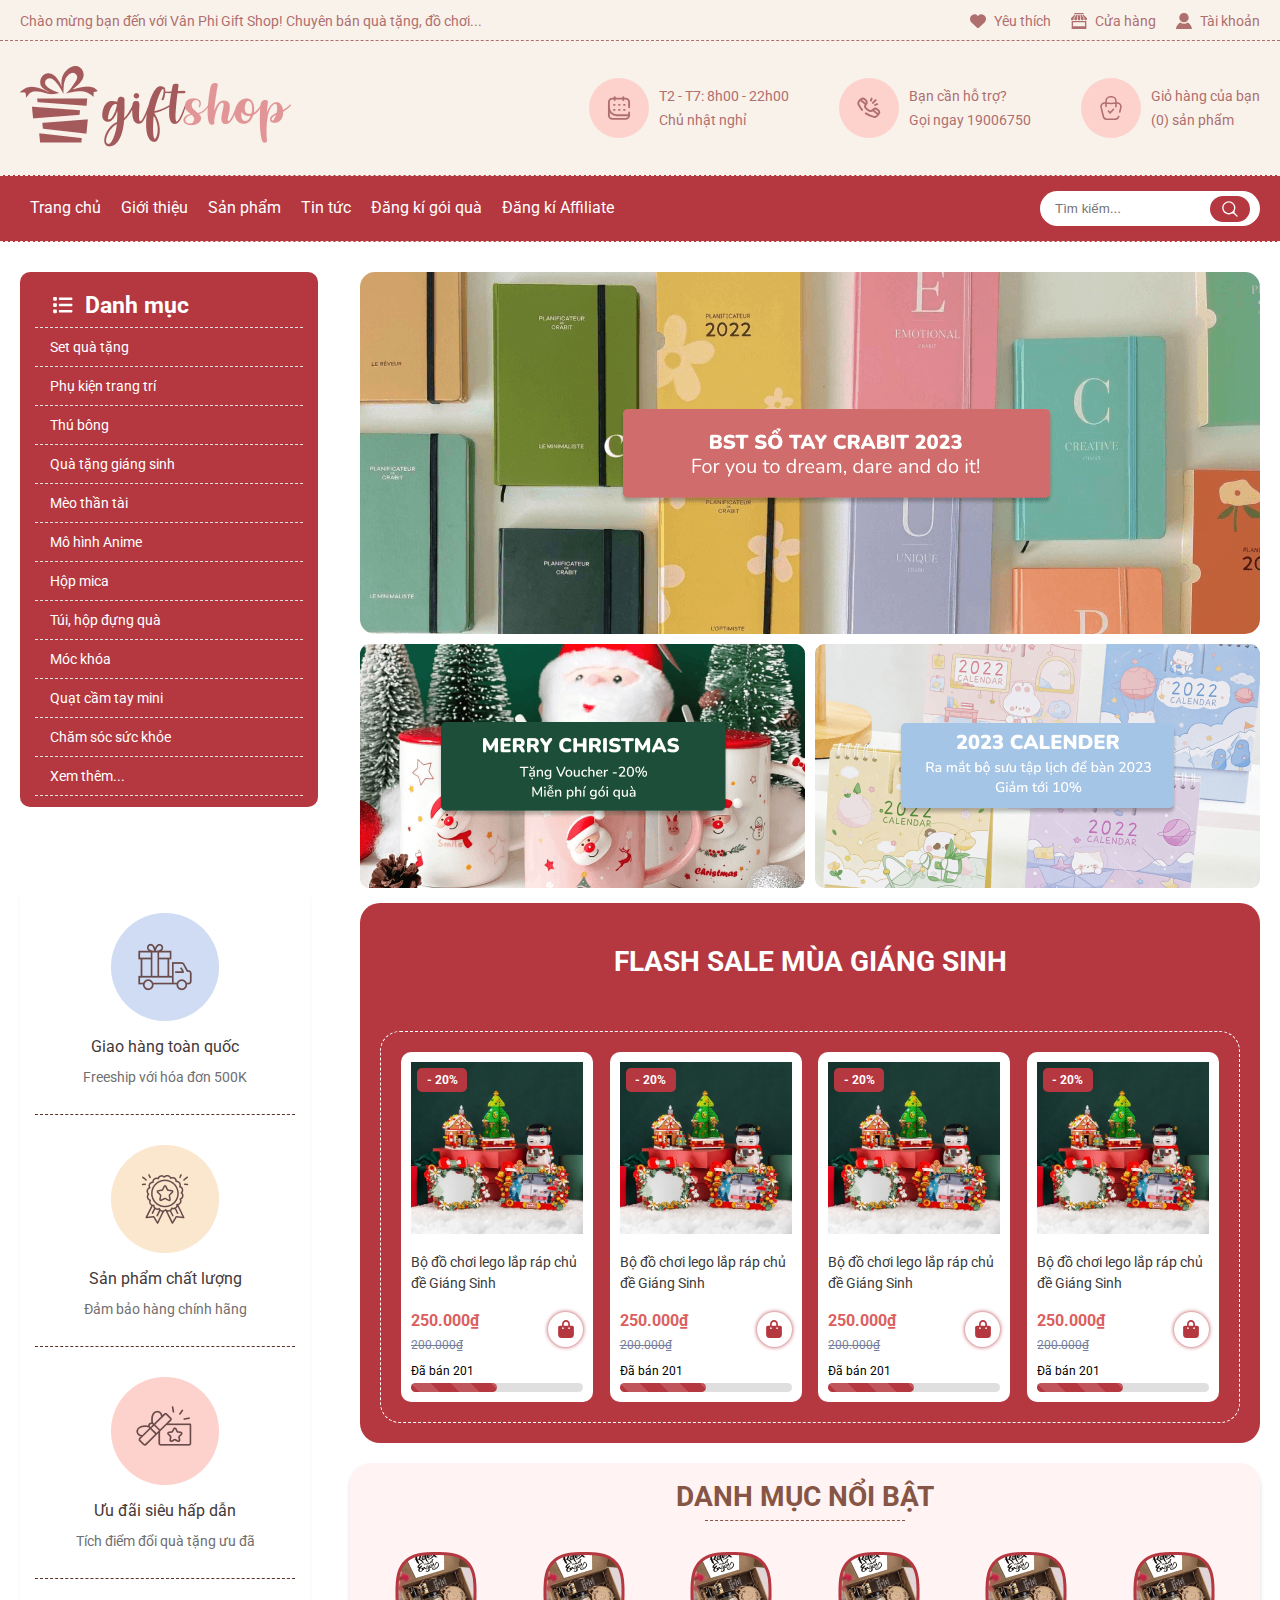
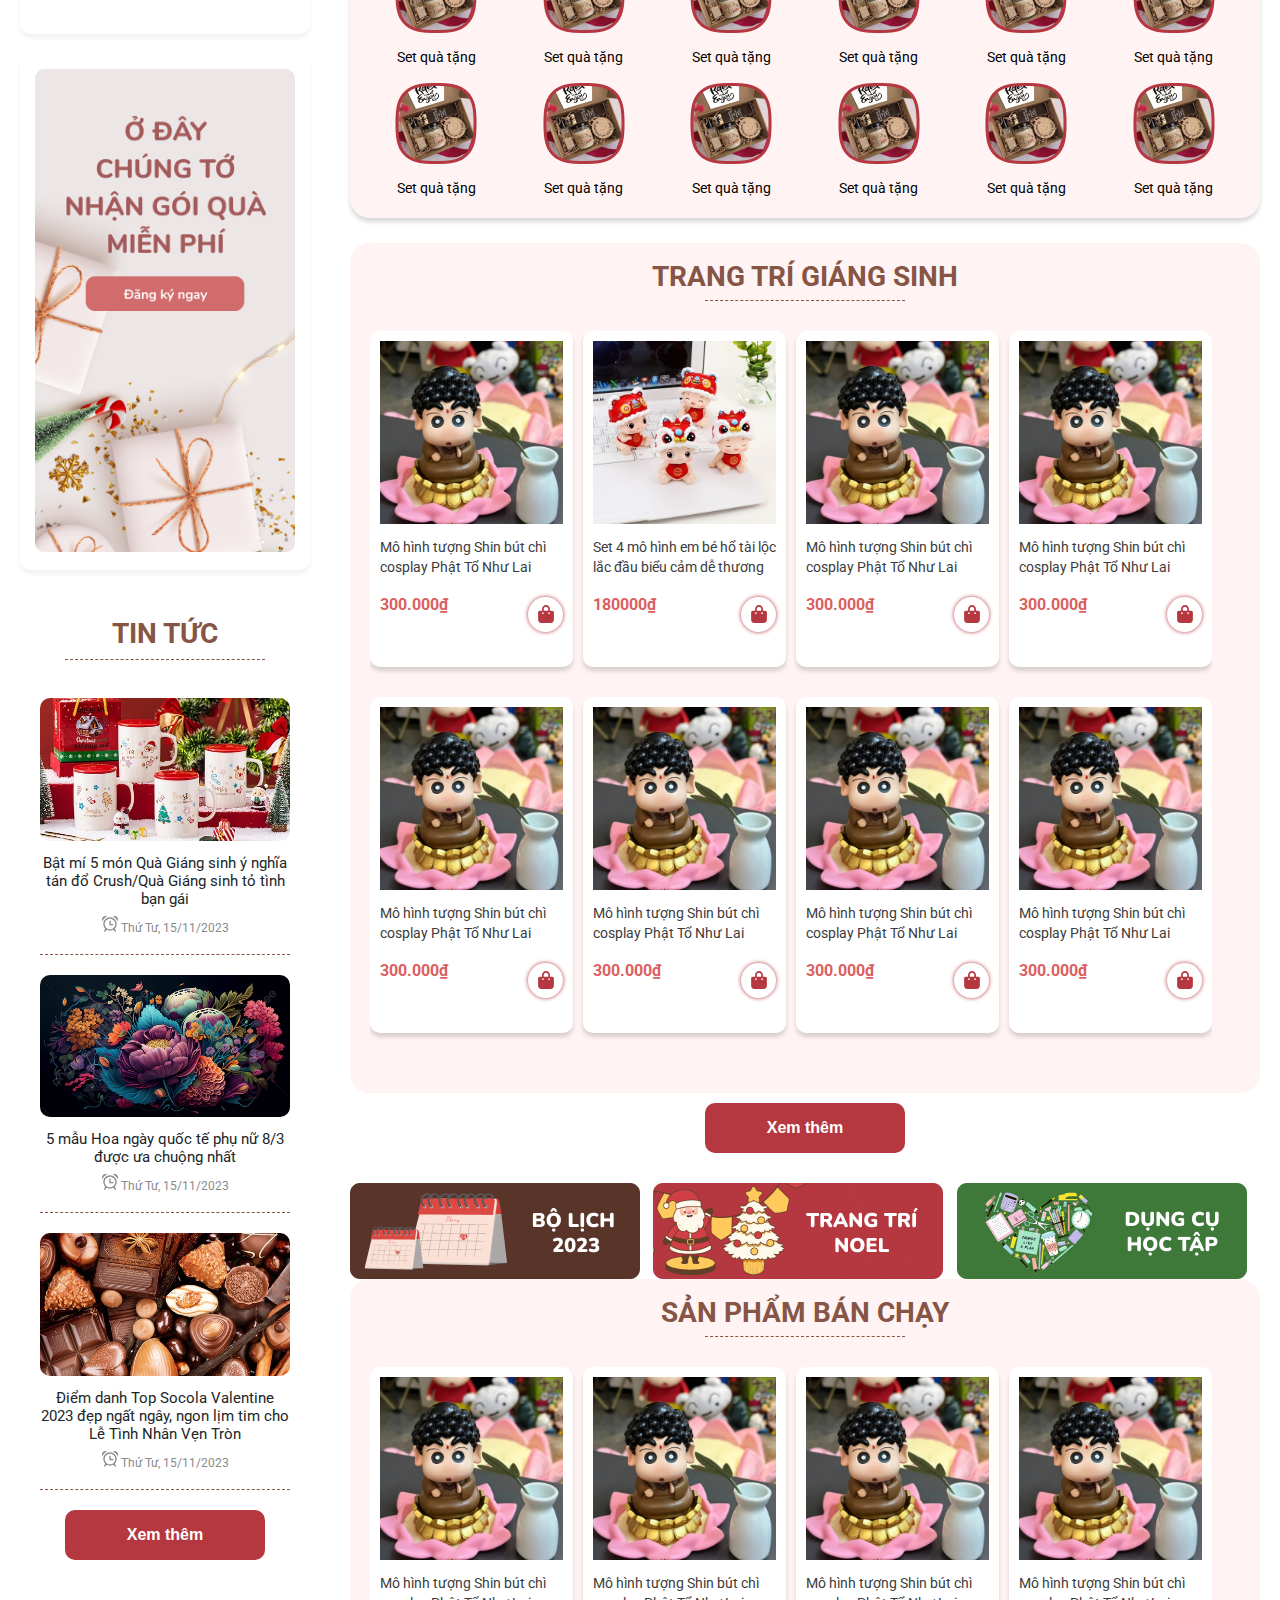
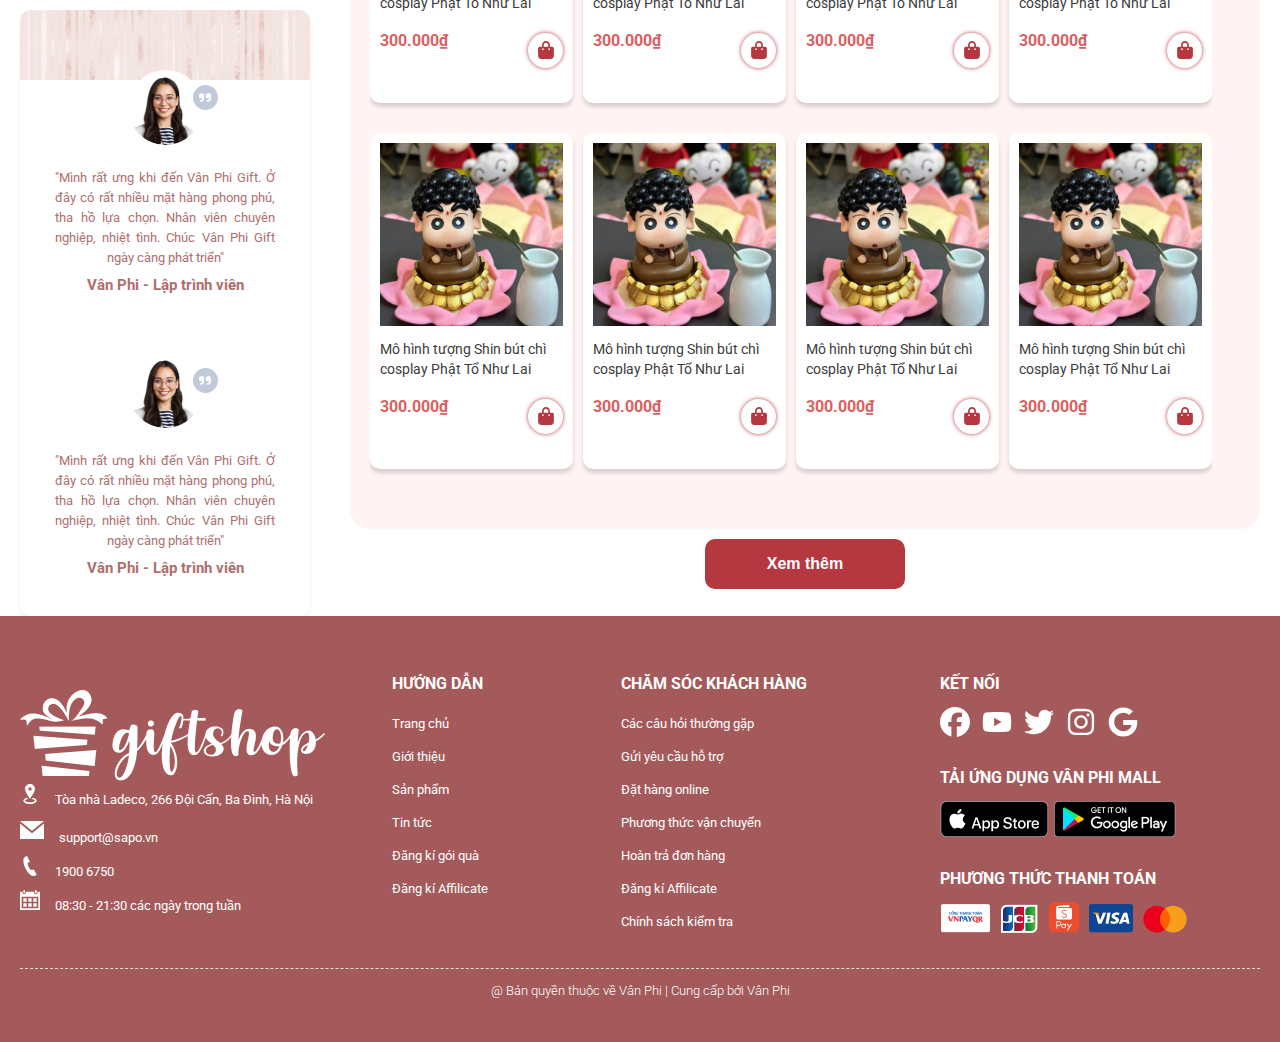
<file: index.html>
<!DOCTYPE html>
<html lang="en">
  <head>
    <meta charset="UTF-8" />
    <meta name="viewport" content="width=device-width, initial-scale=1.0" />
    <link rel="stylesheet" href="./assets/css/reset.css" />
    <link rel="stylesheet" href="./assets/css/header.css" />
    <link rel="stylesheet" href="./assets/css/style.css" />
    <link rel="stylesheet" href="./assets/css/footer.css" />
    <link rel="preconnect" href="https://fonts.googleapis.com" />
    <link rel="preconnect" href="https://fonts.gstatic.com" crossorigin />
    <link
      href="https://fonts.googleapis.com/css2?family=Roboto:ital,wght@0,100;0,300;0,400;0,500;0,700;0,900;1,100;1,300;1,400;1,500;1,700;1,900&display=swap"
      rel="stylesheet"
    />
    <link
      rel="stylesheet"
      href="https://cdnjs.cloudflare.com/ajax/libs/font-awesome/6.6.0/css/all.min.css"
      integrity="sha512-Kc323vGBEqzTmouAECnVceyQqyqdsSiqLQISBL29aUW4U/M7pSPA/gEUZQqv1cwx4OnYxTxve5UMg5GT6L4JJg=="
      crossorigin="anonymous"
      referrerpolicy="no-referrer"
    />
    <title>GIFTSHOP</title>
  </head>
  <body>
    <header class="header">
      <div class="header__wrap-top">
        <div class="container">
          <div class="header__top">
            <div class="header__top-left">
              <p class="header__top-left--welcome">
                Chào mừng bạn đến với Vân Phi Gift Shop! Chuyên bán quà tặng, đồ
                chơi...
              </p>
            </div>

            <div class="header__top-right">
              <div class="header__top-right-list">
                <div class="header__top-right--item">
                  <svg
                    xmlns="http://www.w3.org/2000/svg"
                    viewBox="0 0 512 512"
                    class="header__top-right--icon"
                    fill="currentColor"
                  >
                    <path
                      d="M47.6 300.4L228.3 469.1c7.5 7 17.4 10.9 27.7 10.9s20.2-3.9 27.7-10.9L464.4 300.4c30.4-28.3 47.6-68 47.6-109.5v-5.8c0-69.9-50.5-129.5-119.4-141C347 36.5 300.6 51.4 268 84L256 96 244 84c-32.6-32.6-79-47.5-124.6-39.9C50.5 55.6 0 115.2 0 185.1v5.8c0 41.5 17.2 81.2 47.6 109.5z"
                    />
                  </svg>
                  <a href="#!" class="header__top-right--link">Yêu thích</a>
                </div>

                <div class="header__top-right--item">
                  <svg
                    xmlns="http://www.w3.org/2000/svg"
                    width="24"
                    height="24"
                    viewBox="0 0 24 24"
                    class="header__top-right--icon"
                    fill="currentColor"
                  >
                    <path
                      d="M10 9v-1.098l1.047-4.902h1.905l1.048 4.9v1.098c0 1.067-.933 2.002-2 2.002s-2-.933-2-2zm5 0c0 1.067.934 2 2.001 2s1.999-.833 1.999-1.9v-1.098l-2.996-5.002h-1.943l.939 4.902v1.098zm-10 .068c0 1.067.933 1.932 2 1.932s2-.865 2-1.932v-1.097l.939-4.971h-1.943l-2.996 4.971v1.097zm-4 2.932h22v12h-22v-12zm2 8h18v-6h-18v6zm1-10.932v-1.097l2.887-4.971h-2.014l-4.873 4.971v1.098c0 1.066.933 1.931 2 1.931s2-.865 2-1.932zm15.127-6.068h-2.014l2.887 4.902v1.098c0 1.067.933 2 2 2s2-.865 2-1.932v-1.097l-4.873-4.971zm-.127-3h-14v2h14v-2z"
                    ></path>
                  </svg>
                  <a href="#!" class="header__top-right--link">Cửa hàng</a>
                </div>

                <div class="header__top-right--item">
                  <svg
                    xmlns="http://www.w3.org/2000/svg"
                    width="24"
                    height="24"
                    viewBox="0 0 24 24"
                    class="header__top-right--icon"
                    fill="currentColor"
                  >
                    <path
                      d="M19 7.001c0 3.865-3.134 7-7 7s-7-3.135-7-7c0-3.867 3.134-7.001 7-7.001s7 3.134 7 7.001zm-1.598 7.18c-1.506 1.137-3.374 1.82-5.402 1.82-2.03 0-3.899-.685-5.407-1.822-4.072 1.793-6.593 7.376-6.593 9.821h24c0-2.423-2.6-8.006-6.598-9.819z"
                    ></path>
                  </svg>
                  <a href="#!" class="header__top-right--link">Tài khoản</a>
                  <div class="dropdown-menu">
                    <ul>
                      <li><a href="./login.html">Đăng nhập</a></li>
                      <li><a href="./register.html">Đăng ký</a></li>
                    </ul>
                  </div>
                </div>
              </div>
            </div>
          </div>
        </div>
      </div>

      <div class="header__wrap-middle">
        <div class="container">
          <div class="header__middle">
            <div class="header__middle-logo">
              <img src="./assets/images/logo.png" alt="" />
            </div>

            <div class="header__middle-list">
              <div class="header__middle-item">
                <div class="header__middle-item--icon">
                  <svg
                    xmlns="http://www.w3.org/2000/svg"
                    width="18"
                    height="19"
                    viewBox="0 0 18 19"
                    fill="none"
                  >
                    <path
                      d="M17 8.99976V4.87129C17 3.32489 15.7464 2.07129 14.2 2.07129H3.8C2.2536 2.07129 1 3.32489 1 4.87129V15.2713C1 16.8177 2.2536 18.0713 3.8 18.0713H14.2C15.7464 18.0713 17 16.8177 17 15.2713V14.0713V12.9998"
                      stroke="#af6f6f"
                      stroke-width="1.5"
                      stroke-linecap="round"
                    ></path>
                    <path
                      d="M5.57227 3.21418V0.928467"
                      stroke="#af6f6f"
                      stroke-width="1.5"
                      stroke-linecap="round"
                    ></path>
                    <path
                      d="M12.4277 3.21418V0.928467"
                      stroke="#af6f6f"
                      stroke-width="1.5"
                      stroke-linecap="round"
                    ></path>
                    <path
                      d="M16.4286 15.2142H7.28572C3.81422 15.2142 1 12.4 1 8.92847V8.92847"
                      stroke="#af6f6f"
                      stroke-width="1.5"
                      stroke-linecap="round"
                    ></path>
                    <path
                      d="M5 7H5.5"
                      stroke="#af6f6f"
                      stroke-width="1.5"
                      stroke-linecap="round"
                    ></path>
                    <path
                      d="M9 7H9.5"
                      stroke="#af6f6f"
                      stroke-width="1.5"
                      stroke-linecap="round"
                    ></path>
                    <path
                      d="M13 7H13.5"
                      stroke="#af6f6f"
                      stroke-width="1.5"
                      stroke-linecap="round"
                    ></path>
                    <path
                      d="M5 11H5.5"
                      stroke="#af6f6f"
                      stroke-width="1.5"
                      stroke-linecap="round"
                    ></path>
                    <path
                      d="M9 11H9.5"
                      stroke="#af6f6f"
                      stroke-width="1.5"
                      stroke-linecap="round"
                    ></path>
                    <path
                      d="M13 11H13.5"
                      stroke="#af6f6f"
                      stroke-width="1.5"
                      stroke-linecap="round"
                    ></path>
                  </svg>
                </div>
                <div class="header__middle-item--info">
                  <p class="header__middle-item--info-t1">
                    T2 - T7: 8h00 - 22h00
                  </p>
                  <p class="header__middle-item--info-t1">Chủ nhật nghỉ</p>
                </div>
              </div>

              <div class="header__middle-item">
                <div class="header__middle-item--icon">
                  <svg
                    xmlns="http://www.w3.org/2000/svg"
                    width="19"
                    height="17"
                    viewBox="0 0 19 17"
                    fill="none"
                  >
                    <path
                      d="M6.99927 12.7424C8.77131 13.9643 10.8602 14.8681 13.3654 15.5408C13.9747 15.7044 14.634 15.6225 15.1459 15.254C15.9483 14.6764 16.628 13.9696 17.2375 13.0663C17.8832 12.1091 17.5705 10.8422 16.6722 10.1163L16.0459 9.61024C15.0002 8.76537 13.4711 8.89649 12.5843 9.90707L12.5192 9.98135C11.7753 10.8291 10.5448 11.0909 9.56067 10.5391C8.31266 9.83934 7.45351 9.19702 6.81334 8.46692C6.14401 7.70356 6.32279 6.57572 6.99282 5.81211L7.0865 5.70535C8.02146 4.63981 7.88224 3.0139 6.77975 2.12308L6.10486 1.57775C5.29948 0.926995 4.15554 0.814309 3.32408 1.4327C2.20951 2.26165 1.48844 3.12803 1.10287 4.15677C0.920329 4.64382 0.994043 5.18274 1.21916 5.65148C2.03151 7.34296 2.94441 8.7899 3.99927 10.0286"
                      stroke="#af6f6f"
                      stroke-width="1.5"
                      stroke-linecap="round"
                    ></path>
                    <path
                      d="M3.06055 2.44849L7.18689 5.78264"
                      stroke="#af6f6f"
                      stroke-width="1.5"
                    ></path>
                    <path
                      d="M14.7832 2.24194L12.5672 4.44219"
                      stroke="#af6f6f"
                      stroke-width="1.5"
                      stroke-linecap="round"
                    ></path>
                    <path
                      d="M16 5.41504L14.3151 6.00008"
                      stroke="#af6f6f"
                      stroke-width="1.5"
                      stroke-linecap="round"
                    ></path>
                    <path
                      d="M11 2.67432L11.5992 1.00007"
                      stroke="#af6f6f"
                      stroke-width="1.5"
                      stroke-linecap="round"
                    ></path>
                    <path
                      d="M12.6875 10.2283L16.8138 13.5624"
                      stroke="#af6f6f"
                      stroke-width="1.5"
                    ></path>
                  </svg>
                </div>
                <div class="header__middle-item--info">
                  <p class="header__middle-item--info-t1">Bạn cần hỗ trợ?</p>
                  <p class="header__middle-item--info-t1">Gọi ngay 19006750</p>
                </div>
              </div>

              <div class="header__middle-item">
                <div class="header__middle-item--icon">
                  <svg
                    xmlns="http://www.w3.org/2000/svg"
                    viewBox="0 0 20.5 22.88"
                  >
                    <g id="Layer_2" data-name="Layer 2">
                      <g id="Layer_1-2" data-name="Layer 1">
                        <path
                          d="M5,6.68l-.12.74Zm10.55,0,.12.74Zm4.14,4.22.73.17h0Zm-1.37,8.85a.75.75,0,1,0-1.46-.36ZM3,19.58l.73-.18ZM.85,10.89l.73-.18Zm17,4.18a.74.74,0,0,0,.55.9.75.75,0,0,0,.91-.55Zm-13-7.65a31.78,31.78,0,0,0,10.79,0L15.4,6a30.5,30.5,0,0,1-10.31,0Zm9.47,14H6.19v1.5h8.13Zm-10.64-2-2.1-8.69-1.46.36,2.1,8.69Zm2.51,2a2.57,2.57,0,0,1-2.51-2l-1.46.36a4.08,4.08,0,0,0,4,3.12Zm10.64-2a2.58,2.58,0,0,1-2.51,2v1.5a4.08,4.08,0,0,0,4-3.12Zm-1.19-12a2.81,2.81,0,0,1,3.29,3.3l1.46.35A4.31,4.31,0,0,0,15.4,6ZM5.09,5.94a4.3,4.3,0,0,0-5,5.13l1.46-.36A2.8,2.8,0,0,1,4.85,7.42Zm13.84,4.79-1.05,4.34,1.46.35,1.05-4.34Z"
                          fill="#af6f6f"
                        ></path>
                        <path
                          d="M4.74,10.05a.75.75,0,0,0,1.5,0Zm.75-5.14h0Zm8.75,5.34a.75.75,0,0,0,1.5,0Zm-8-.2V4.91H4.74v5.14ZM9.64,1.5h1.19V0H9.64Zm1.19,0a3.41,3.41,0,0,1,3.41,3.41h1.5A4.91,4.91,0,0,0,10.83,0ZM6.24,4.91A3.41,3.41,0,0,1,9.64,1.5V0a4.9,4.9,0,0,0-4.9,4.91Zm8,0v5.34h1.5V4.91Z"
                          fill="#af6f6f"
                        ></path>
                        <path
                          class="zz"
                          d="M7.86,14.41l1.5,1.78,3.25-3.56"
                          fill="none"
                          stroke="#af6f6f"
                          stroke-linecap="round"
                          stroke-linejoin="round"
                          stroke-width="1.5"
                        ></path>
                      </g>
                    </g>
                  </svg>
                </div>
                <div class="header__middle-item--info">
                  <a href="cart.html" class="header__middle-item--link">
                    <p class="header__middle-item--info">Giỏ hàng của bạn</p>
                    <p class="header__middle-item--info-t2">(0) sản phẩm</p>
                  </a>
                </div>
              </div>
            </div>
          </div>
        </div>
      </div>

      <div class="header__wrap-menu">
        <div class="container">
          <div class="header__menu">
            <nav class="header__menu-left">
              <ul class="header__menu-list">
                <li>
                  <a href="./index.html" class="header__menu-link">Trang chủ</a>
                </li>
                <li>
                  <a href="./gioithieu.html" class="header__menu-link"
                    >Giới thiệu</a
                  >
                </li>
                <li>
                  <a href="#!" class="header__menu-link">Sản phẩm</a>
                  <div class="header__menu-dropdown">
                    <div class="header__menu-dropdown-item">
                      <ul class="header__menu-wrap">
                        <li>Set quà tặng</li>
                        <li>Mèo thần tài</li>
                        <li>Móc khóa</li>
                        <li>Văn phòng phẩm</li>
                      </ul>
                    </div>
                    <div class="header__menu-dropdown-item">
                      <ul class="header__menu-wrap">
                        <li>Set quà tặng</li>
                        <li>Mèo thần tài</li>
                        <li>Móc khóa</li>
                        <li>Văn phòng phẩm</li>
                      </ul>
                    </div>
                    <div class="header__menu-dropdown-item">
                      <ul class="header__menu-wrap">
                        <li>Set quà tặng</li>
                        <li>Mèo thần tài</li>
                        <li>Móc khóa</li>
                        <li>Văn phòng phẩm</li>
                      </ul>
                    </div>
                    <div class="header__menu-dropdown-item">
                      <ul class="header__menu-wrap">
                        <li>Set quà tặng</li>
                        <li>Mèo thần tài</li>
                        <li>Móc khóa</li>
                        <li>Văn phòng phẩm</li>
                      </ul>
                    </div>
                  </div>
                </li>
                <li>
                  <a href="#!" class="header__menu-link">Tin tức</a>
                </li>
                <li>
                  <a href="#!" class="header__menu-link">Đăng kí gói quà</a>
                </li>
                <li>
                  <a href="#!" class="header__menu-link">Đăng kí Affiliate</a>
                </li>
              </ul>
            </nav>

            <div class="header__menu-right">
              <form action="" class="header__menu-search">
                <input
                  type="text"
                  placeholder="Tìm kiếm..."
                  class="header__menu-search-bar"
                />
                <span class="header__search-btn">
                  <button class="header__search-btn--icon">
                    <svg
                      xmlns="http://www.w3.org/2000/svg"
                      width="18"
                      height="18"
                      viewBox="0 0 18 18"
                      fill="none"
                    >
                      <path
                        fill-rule="evenodd"
                        clip-rule="evenodd"
                        d="M7.66667 1.75C4.39898 1.75 1.75 4.39898 1.75 7.66667C1.75 10.9344 4.39898 13.5833 7.66667 13.5833C10.9344 13.5833 13.5833 10.9344 13.5833 7.66667C13.5833 4.39898 10.9344 1.75 7.66667 1.75ZM0.25 7.66667C0.25 3.57055 3.57055 0.25 7.66667 0.25C11.7628 0.25 15.0833 3.57055 15.0833 7.66667C15.0833 11.7628 11.7628 15.0833 7.66667 15.0833C3.57055 15.0833 0.25 11.7628 0.25 7.66667Z"
                        fill="white"
                      ></path>
                      <path
                        fill-rule="evenodd"
                        clip-rule="evenodd"
                        d="M12.0244 12.0252C12.3173 11.7323 12.7921 11.7323 13.085 12.0252L17.5295 16.4697C17.8224 16.7625 17.8224 17.2374 17.5295 17.5303C17.2366 17.8232 16.7617 17.8232 16.4688 17.5303L12.0244 13.0859C11.7315 12.793 11.7315 12.3181 12.0244 12.0252Z"
                        fill="white"
                      ></path>
                      <path
                        fill-rule="evenodd"
                        clip-rule="evenodd"
                        d="M13.4904 10.918C13.9039 10.9426 14.2191 11.2977 14.1945 11.7112C14.1549 12.3767 14.0217 13.0217 13.5448 13.4941C13.0819 13.9527 12.4326 14.1079 11.7576 14.1891C11.3463 14.2385 10.9729 13.9452 10.9234 13.534C10.874 13.1227 11.1672 12.7492 11.5785 12.6998C12.204 12.6246 12.4068 12.5101 12.4892 12.4285C12.5576 12.3607 12.663 12.195 12.6971 11.6221C12.7218 11.2086 13.0769 10.8934 13.4904 10.918Z"
                        fill="white"
                      ></path>
                    </svg>
                  </button>
                </span>
              </form>
            </div>
          </div>
        </div>
      </div>
    </header>

    <main>
      <div class="container">
        <div class="category">
          <div class="category-left">
            <div class="category__heading">
              <svg
                xmlns="http://www.w3.org/2000/svg"
                viewBox="0 0 512 512"
                class="category__icon"
                fill="#fff"
              >
                <!--!Font Awesome Free 6.6.0 by @fontawesome - https://fontawesome.com License - https://fontawesome.com/license/free Copyright 2024 Fonticons, Inc.-->
                <path
                  d="M40 48C26.7 48 16 58.7 16 72l0 48c0 13.3 10.7 24 24 24l48 0c13.3 0 24-10.7 24-24l0-48c0-13.3-10.7-24-24-24L40 48zM192 64c-17.7 0-32 14.3-32 32s14.3 32 32 32l288 0c17.7 0 32-14.3 32-32s-14.3-32-32-32L192 64zm0 160c-17.7 0-32 14.3-32 32s14.3 32 32 32l288 0c17.7 0 32-14.3 32-32s-14.3-32-32-32l-288 0zm0 160c-17.7 0-32 14.3-32 32s14.3 32 32 32l288 0c17.7 0 32-14.3 32-32s-14.3-32-32-32l-288 0zM16 232l0 48c0 13.3 10.7 24 24 24l48 0c13.3 0 24-10.7 24-24l0-48c0-13.3-10.7-24-24-24l-48 0c-13.3 0-24 10.7-24 24zM40 368c-13.3 0-24 10.7-24 24l0 48c0 13.3 10.7 24 24 24l48 0c13.3 0 24-10.7 24-24l0-48c0-13.3-10.7-24-24-24l-48 0z"
                />
              </svg>
              <h2 class="category__title">Danh mục</h2>
            </div>
            <div class="category__wrap">
              <ul class="category_list">
                <li>
                  <a href="#!" class="category__item--link">Set quà tặng</a>
                </li>
                <li>
                  <a href="#!" class="category__item--link"
                    >Phụ kiện trang trí</a
                  >
                </li>
                <li>
                  <a href="#!" class="category__item--link">Thú bông</a>
                </li>
                <li>
                  <a href="#!" class="category__item--link"
                    >Quà tặng giáng sinh</a
                  >
                </li>
                <li>
                  <a href="#!" class="category__item--link">Mèo thần tài</a>
                </li>
                <li>
                  <a href="#!" class="category__item--link">Mô hình Anime</a>
                </li>
                <li>
                  <a href="#!" class="category__item--link">Hộp mica</a>
                </li>
                <li>
                  <a href="#!" class="category__item--link"
                    >Túi, hộp đựng quà</a
                  >
                </li>
                <li>
                  <a href="#!" class="category__item--link">Móc khóa</a>
                </li>
                <li>
                  <a href="#!" class="category__item--link"
                    >Quạt cầm tay mini</a
                  >
                </li>
                <li>
                  <a href="#!" class="category__item--link"
                    >Chăm sóc sức khỏe</a
                  >
                </li>
                <li>
                  <a href="#!" class="category__item--link">Xem thêm...</a>
                </li>
              </ul>
            </div>
          </div>

          <div class="category-right">
            <img
              src="./assets/images/slider_1.png"
              alt=""
              class="category_slider-1"
            />
            <img
              src="./assets/images/slider_2.png"
              alt=""
              class="category_slider-2"
            />
            <img
              src="./assets/images/slider_3.png"
              alt=""
              class="category_slider-3"
            />
          </div>
        </div>

        <div class="flashsale">
          <h2 class="flashsale__title">
            <a href="#!">Flash sale mùa giáng sinh</a>
          </h2>
          <div class="flashsale__product">
            <div class="flashsale__product-list">
              <div class="flashsale__product-item">
                <img
                  src="./assets/images/product-1.png"
                  alt=""
                  class="flashsale__product-thumb"
                />
                <div class="flashsale__product-like">
                  <i class="fa-regular fa-heart"></i>
                </div>
                <span class="flashsale__product-smart">- 20%</span>

                <div class="flashsale__product-info">
                  <h3 class="flashsale__product-name">
                    <a href="detailproduct.html"
                      >Bộ đồ chơi lego lắp ráp chủ đề Giáng Sinh</a
                    >
                  </h3>

                  <div class="flashsale__product-pricebox">
                    <div class="flashsale__product-pricebox-left">
                      <span>250.000₫</span>
                      <span>200.000₫</span>
                    </div>

                    <button class="flashsale__product-btn-cart">
                      <svg
                        xmlns="http://www.w3.org/2000/svg"
                        viewBox="0 0 448 512"
                        class="flashsale__product-cart"
                        fill="currentColor"
                      >
                        <!--!Font Awesome Free 6.6.0 by @fontawesome - https://fontawesome.com License - https://fontawesome.com/license/free Copyright 2024 Fonticons, Inc.-->
                        <path
                          d="M160 112c0-35.3 28.7-64 64-64s64 28.7 64 64l0 48-128 0 0-48zm-48 48l-64 0c-26.5 0-48 21.5-48 48L0 416c0 53 43 96 96 96l256 0c53 0 96-43 96-96l0-208c0-26.5-21.5-48-48-48l-64 0 0-48C336 50.1 285.9 0 224 0S112 50.1 112 112l0 48zm24 48a24 24 0 1 1 0 48 24 24 0 1 1 0-48zm152 24a24 24 0 1 1 48 0 24 24 0 1 1 -48 0z"
                        />
                      </svg>
                    </button>
                  </div>

                  <span class="flashsale__product-title-open">Đã bán 201</span>

                  <div class="line">
                    <span style="width: 50%"> </span>
                  </div>
                </div>
              </div>

              <div class="flashsale__product-item">
                <img
                  src="./assets/images/product-1.png"
                  alt=""
                  class="flashsale__product-thumb"
                />
                <div class="flashsale__product-like">
                  <i class="fa-regular fa-heart"></i>
                </div>

                <span class="flashsale__product-smart">- 20%</span>

                <div class="flashsale__product-info">
                  <h3 class="flashsale__product-name">
                    <a href="./detailproduct.html"
                      >Bộ đồ chơi lego lắp ráp chủ đề Giáng Sinh</a
                    >
                  </h3>

                  <div class="flashsale__product-pricebox">
                    <div class="flashsale__product-pricebox-left">
                      <span>250.000₫</span>
                      <span>200.000₫</span>
                    </div>

                    <button class="flashsale__product-btn-cart">
                      <svg
                        xmlns="http://www.w3.org/2000/svg"
                        viewBox="0 0 448 512"
                        class="flashsale__product-cart"
                        fill="currentColor"
                      >
                        <!--!Font Awesome Free 6.6.0 by @fontawesome - https://fontawesome.com License - https://fontawesome.com/license/free Copyright 2024 Fonticons, Inc.-->
                        <path
                          d="M160 112c0-35.3 28.7-64 64-64s64 28.7 64 64l0 48-128 0 0-48zm-48 48l-64 0c-26.5 0-48 21.5-48 48L0 416c0 53 43 96 96 96l256 0c53 0 96-43 96-96l0-208c0-26.5-21.5-48-48-48l-64 0 0-48C336 50.1 285.9 0 224 0S112 50.1 112 112l0 48zm24 48a24 24 0 1 1 0 48 24 24 0 1 1 0-48zm152 24a24 24 0 1 1 48 0 24 24 0 1 1 -48 0z"
                        />
                      </svg>
                    </button>
                  </div>

                  <span class="flashsale__product-title-open">Đã bán 201</span>

                  <div class="line">
                    <span style="width: 50%"> </span>
                  </div>
                </div>
              </div>

              <div class="flashsale__product-item">
                <img
                  src="./assets/images/product-1.png"
                  alt=""
                  class="flashsale__product-thumb"
                />
                <div class="flashsale__product-like">
                  <i class="fa-regular fa-heart"></i>
                </div>

                <span class="flashsale__product-smart">- 20%</span>

                <div class="flashsale__product-info">
                  <h3 class="flashsale__product-name">
                    <a href="./detailproduct.html"
                      >Bộ đồ chơi lego lắp ráp chủ đề Giáng Sinh</a
                    >
                  </h3>

                  <div class="flashsale__product-pricebox">
                    <div class="flashsale__product-pricebox-left">
                      <span>250.000₫</span>
                      <span>200.000₫</span>
                    </div>

                    <button class="flashsale__product-btn-cart">
                      <svg
                        xmlns="http://www.w3.org/2000/svg"
                        viewBox="0 0 448 512"
                        class="flashsale__product-cart"
                        fill="currentColor"
                      >
                        <!--!Font Awesome Free 6.6.0 by @fontawesome - https://fontawesome.com License - https://fontawesome.com/license/free Copyright 2024 Fonticons, Inc.-->
                        <path
                          d="M160 112c0-35.3 28.7-64 64-64s64 28.7 64 64l0 48-128 0 0-48zm-48 48l-64 0c-26.5 0-48 21.5-48 48L0 416c0 53 43 96 96 96l256 0c53 0 96-43 96-96l0-208c0-26.5-21.5-48-48-48l-64 0 0-48C336 50.1 285.9 0 224 0S112 50.1 112 112l0 48zm24 48a24 24 0 1 1 0 48 24 24 0 1 1 0-48zm152 24a24 24 0 1 1 48 0 24 24 0 1 1 -48 0z"
                        />
                      </svg>
                    </button>
                  </div>

                  <span class="flashsale__product-title-open">Đã bán 201</span>

                  <div class="line">
                    <span style="width: 50%"> </span>
                  </div>
                </div>
              </div>

              <div class="flashsale__product-item">
                <img
                  src="./assets/images/product-1.png"
                  alt=""
                  class="flashsale__product-thumb"
                />
                <div class="flashsale__product-like">
                  <i class="fa-regular fa-heart"></i>
                </div>

                <span class="flashsale__product-smart">- 20%</span>

                <div class="flashsale__product-info">
                  <h3 class="flashsale__product-name">
                    <a href="./detailproduct.html"
                      >Bộ đồ chơi lego lắp ráp chủ đề Giáng Sinh</a
                    >
                  </h3>

                  <div class="flashsale__product-pricebox">
                    <div class="flashsale__product-pricebox-left">
                      <span>250.000₫</span>
                      <span>200.000₫</span>
                    </div>

                    <button class="flashsale__product-btn-cart">
                      <svg
                        xmlns="http://www.w3.org/2000/svg"
                        viewBox="0 0 448 512"
                        class="flashsale__product-cart"
                        fill="currentColor"
                      >
                        <!--!Font Awesome Free 6.6.0 by @fontawesome - https://fontawesome.com License - https://fontawesome.com/license/free Copyright 2024 Fonticons, Inc.-->
                        <path
                          d="M160 112c0-35.3 28.7-64 64-64s64 28.7 64 64l0 48-128 0 0-48zm-48 48l-64 0c-26.5 0-48 21.5-48 48L0 416c0 53 43 96 96 96l256 0c53 0 96-43 96-96l0-208c0-26.5-21.5-48-48-48l-64 0 0-48C336 50.1 285.9 0 224 0S112 50.1 112 112l0 48zm24 48a24 24 0 1 1 0 48 24 24 0 1 1 0-48zm152 24a24 24 0 1 1 48 0 24 24 0 1 1 -48 0z"
                        />
                      </svg>
                    </button>
                  </div>

                  <span class="flashsale__product-title-open">Đã bán 201</span>

                  <div class="line">
                    <span style="width: 50%"> </span>
                  </div>
                </div>
              </div>
            </div>
          </div>
        </div>

        <div class="outstanding">
          <h2 class="outstanding__heading">Danh mục nổi bật</h2>
          <div class="outstanding__wrap">
            <div class="outstanding__item">
              <a href="#!" class="outstanding__item-link">
                <img
                  src="./assets/images/img_cate_1.png"
                  alt="Set quà tặng"
                  class="outstanding__item-img"
                />
              </a>
              <h3 class="outstanding__item-title">Set quà tặng</h3>
            </div>
            <div class="outstanding__item">
              <a href="#!" class="outstanding__item-link">
                <img
                  src="./assets/images/img_cate_1.png"
                  alt="Set quà tặng"
                  class="outstanding__item-img"
                />
              </a>
              <h3 class="outstanding__item-title">Set quà tặng</h3>
            </div>
            <div class="outstanding__item">
              <a href="#!" class="outstanding__item-link">
                <img
                  src="./assets/images/img_cate_1.png"
                  alt="Set quà tặng"
                  class="outstanding__item-img"
                />
              </a>
              <h3 class="outstanding__item-title">Set quà tặng</h3>
            </div>
            <div class="outstanding__item">
              <a href="#!" class="outstanding__item-link">
                <img
                  src="./assets/images/img_cate_1.png"
                  alt="Set quà tặng"
                  class="outstanding__item-img"
                />
              </a>
              <h3 class="outstanding__item-title">Set quà tặng</h3>
            </div>
            <div class="outstanding__item">
              <a href="#!" class="outstanding__item-link">
                <img
                  src="./assets/images/img_cate_1.png"
                  alt="Set quà tặng"
                  class="outstanding__item-img"
                />
              </a>
              <h3 class="outstanding__item-title">Set quà tặng</h3>
            </div>
            <div class="outstanding__item">
              <a href="#!" class="outstanding__item-link">
                <img
                  src="./assets/images/img_cate_1.png"
                  alt="Set quà tặng"
                  class="outstanding__item-img"
                />
              </a>
              <h3 class="outstanding__item-title">Set quà tặng</h3>
            </div>
            <div class="outstanding__item">
              <a href="#!" class="outstanding__item-link">
                <img
                  src="./assets/images/img_cate_1.png"
                  alt="Set quà tặng"
                  class="outstanding__item-img"
                />
              </a>
              <h3 class="outstanding__item-title">Set quà tặng</h3>
            </div>
            <div class="outstanding__item">
              <a href="#!" class="outstanding__item-link">
                <img
                  src="./assets/images/img_cate_1.png"
                  alt="Set quà tặng"
                  class="outstanding__item-img"
                />
              </a>
              <h3 class="outstanding__item-title">Set quà tặng</h3>
            </div>
            <div class="outstanding__item">
              <a href="#!" class="outstanding__item-link">
                <img
                  src="./assets/images/img_cate_1.png"
                  alt="Set quà tặng"
                  class="outstanding__item-img"
                />
              </a>
              <h3 class="outstanding__item-title">Set quà tặng</h3>
            </div>
            <div class="outstanding__item">
              <a href="#!" class="outstanding__item-link">
                <img
                  src="./assets/images/img_cate_1.png"
                  alt="Set quà tặng"
                  class="outstanding__item-img"
                />
              </a>
              <h3 class="outstanding__item-title">Set quà tặng</h3>
            </div>
            <div class="outstanding__item">
              <a href="#!" class="outstanding__item-link">
                <img
                  src="./assets/images/img_cate_1.png"
                  alt="Set quà tặng"
                  class="outstanding__item-img"
                />
              </a>
              <h3 class="outstanding__item-title">Set quà tặng</h3>
            </div>
            <div class="outstanding__item">
              <a href="#!" class="outstanding__item-link">
                <img
                  src="./assets/images/img_cate_1.png"
                  alt="Set quà tặng"
                  class="outstanding__item-img"
                />
              </a>
              <h3 class="outstanding__item-title">Set quà tặng</h3>
            </div>
          </div>
        </div>

        <div class="bestseller">
          <h2 class="bestseller__heading">Trang trí giáng sinh</h2>
          <div class="bestseller__wrap">
            <div class="bestseller__item">
              <a href="#!" class="bestseller__item-link">
                <img
                  src="./assets/images/sp21.png"
                  alt=""
                  class="bestseller__item-img"
                />
                <div class="bestseller__item-like">
                  <i class="fa-regular fa-heart"></i>
                </div>
              </a>
              <a href="">
                <h3
                  class="bestseller__item-name"
                  data-product-id="sp21"
                  data-product-name="Mô hình tượng Shin bút chì cosplay Phật Tổ Như Lai"
                  data-product-price="300000"
                >
                  Mô hình tượng Shin bút chì cosplay Phật Tổ Như Lai
                </h3>
              </a>

              <div class="bestseller__item-pricebox">
                <span class="bestseller__item-price"> 300.000₫ </span>
                <button class="bestseller__item-btn-cart">
                  <svg
                    xmlns="http://www.w3.org/2000/svg"
                    viewBox="0 0 448 512"
                    class="flashsale__product-cart"
                    fill="currentColor"
                  >
                    <!--!Font Awesome Free 6.6.0 by @fontawesome - https://fontawesome.com License - https://fontawesome.com/license/free Copyright 2024 Fonticons, Inc.-->
                    <path
                      d="M160 112c0-35.3 28.7-64 64-64s64 28.7 64 64l0 48-128 0 0-48zm-48 48l-64 0c-26.5 0-48 21.5-48 48L0 416c0 53 43 96 96 96l256 0c53 0 96-43 96-96l0-208c0-26.5-21.5-48-48-48l-64 0 0-48C336 50.1 285.9 0 224 0S112 50.1 112 112l0 48zm24 48a24 24 0 1 1 0 48 24 24 0 1 1 0-48zm152 24a24 24 0 1 1 48 0 24 24 0 1 1 -48 0z"
                    />
                  </svg>
                </button>
              </div>
            </div>
            <div class="bestseller__item">
              <a href="#!" class="bestseller__item-link">
                <img
                  src="./assets/images/sp22.webp"
                  alt=""
                  class="bestseller__item-img"
                />
                <div class="bestseller__item-like">
                  <i class="fa-regular fa-heart"></i>
                </div>
              </a>
              <a href="">
                <h3 class="bestseller__item-name">
                  Set 4 mô hình em bé hổ tài lộc lắc đầu biểu cảm dễ thương
                </h3>
              </a>

              <div class="bestseller__item-pricebox">
                <span class="bestseller__item-price">
                  180000<span class="unit">₫</span>
                </span>
                <button class="bestseller__item-btn-cart">
                  <svg
                    xmlns="http://www.w3.org/2000/svg"
                    viewBox="0 0 448 512"
                    class="flashsale__product-cart"
                    fill="currentColor"
                  >
                    <!--!Font Awesome Free 6.6.0 by @fontawesome - https://fontawesome.com License - https://fontawesome.com/license/free Copyright 2024 Fonticons, Inc.-->
                    <path
                      d="M160 112c0-35.3 28.7-64 64-64s64 28.7 64 64l0 48-128 0 0-48zm-48 48l-64 0c-26.5 0-48 21.5-48 48L0 416c0 53 43 96 96 96l256 0c53 0 96-43 96-96l0-208c0-26.5-21.5-48-48-48l-64 0 0-48C336 50.1 285.9 0 224 0S112 50.1 112 112l0 48zm24 48a24 24 0 1 1 0 48 24 24 0 1 1 0-48zm152 24a24 24 0 1 1 48 0 24 24 0 1 1 -48 0z"
                    />
                  </svg>
                </button>
              </div>
            </div>
            <div class="bestseller__item">
              <a href="#!" class="bestseller__item-link">
                <img
                  src="./assets/images/sp21.png"
                  alt=""
                  class="bestseller__item-img"
                />
                <div class="bestseller__item-like">
                  <i class="fa-regular fa-heart"></i>
                </div>
              </a>
              <div class="bestseller__item-like">
                <i class="fa-regular fa-heart"></i>
              </div>
              <a href="">
                <h3 class="bestseller__item-name">
                  Mô hình tượng Shin bút chì cosplay Phật Tổ Như Lai
                </h3>
              </a>

              <div class="bestseller__item-pricebox">
                <span class="bestseller__item-price"> 300.000₫ </span>
                <button class="bestseller__item-btn-cart">
                  <svg
                    xmlns="http://www.w3.org/2000/svg"
                    viewBox="0 0 448 512"
                    class="flashsale__product-cart"
                    fill="currentColor"
                  >
                    <!--!Font Awesome Free 6.6.0 by @fontawesome - https://fontawesome.com License - https://fontawesome.com/license/free Copyright 2024 Fonticons, Inc.-->
                    <path
                      d="M160 112c0-35.3 28.7-64 64-64s64 28.7 64 64l0 48-128 0 0-48zm-48 48l-64 0c-26.5 0-48 21.5-48 48L0 416c0 53 43 96 96 96l256 0c53 0 96-43 96-96l0-208c0-26.5-21.5-48-48-48l-64 0 0-48C336 50.1 285.9 0 224 0S112 50.1 112 112l0 48zm24 48a24 24 0 1 1 0 48 24 24 0 1 1 0-48zm152 24a24 24 0 1 1 48 0 24 24 0 1 1 -48 0z"
                    />
                  </svg>
                </button>
              </div>
            </div>
            <div class="bestseller__item">
              <a href="#!" class="bestseller__item-link">
                <img
                  src="./assets/images/sp21.png"
                  alt=""
                  class="bestseller__item-img"
                />
                <div class="bestseller__item-like">
                  <i class="fa-regular fa-heart"></i>
                </div>
              </a>
              <a href="">
                <h3 class="bestseller__item-name">
                  Mô hình tượng Shin bút chì cosplay Phật Tổ Như Lai
                </h3>
              </a>

              <div class="bestseller__item-pricebox">
                <span class="bestseller__item-price"> 300.000₫ </span>
                <button class="bestseller__item-btn-cart">
                  <svg
                    xmlns="http://www.w3.org/2000/svg"
                    viewBox="0 0 448 512"
                    class="flashsale__product-cart"
                    fill="currentColor"
                  >
                    <!--!Font Awesome Free 6.6.0 by @fontawesome - https://fontawesome.com License - https://fontawesome.com/license/free Copyright 2024 Fonticons, Inc.-->
                    <path
                      d="M160 112c0-35.3 28.7-64 64-64s64 28.7 64 64l0 48-128 0 0-48zm-48 48l-64 0c-26.5 0-48 21.5-48 48L0 416c0 53 43 96 96 96l256 0c53 0 96-43 96-96l0-208c0-26.5-21.5-48-48-48l-64 0 0-48C336 50.1 285.9 0 224 0S112 50.1 112 112l0 48zm24 48a24 24 0 1 1 0 48 24 24 0 1 1 0-48zm152 24a24 24 0 1 1 48 0 24 24 0 1 1 -48 0z"
                    />
                  </svg>
                </button>
              </div>
            </div>
            <div class="bestseller__item">
              <a href="#!" class="bestseller__item-link">
                <img
                  src="./assets/images/sp21.png"
                  alt=""
                  class="bestseller__item-img"
                />
                <div class="bestseller__item-like">
                  <i class="fa-regular fa-heart"></i>
                </div>
              </a>
              <a href="">
                <h3 class="bestseller__item-name">
                  Mô hình tượng Shin bút chì cosplay Phật Tổ Như Lai
                </h3>
              </a>

              <div class="bestseller__item-pricebox">
                <span class="bestseller__item-price"> 300.000₫ </span>
                <button class="bestseller__item-btn-cart">
                  <svg
                    xmlns="http://www.w3.org/2000/svg"
                    viewBox="0 0 448 512"
                    class="flashsale__product-cart"
                    fill="currentColor"
                  >
                    <!--!Font Awesome Free 6.6.0 by @fontawesome - https://fontawesome.com License - https://fontawesome.com/license/free Copyright 2024 Fonticons, Inc.-->
                    <path
                      d="M160 112c0-35.3 28.7-64 64-64s64 28.7 64 64l0 48-128 0 0-48zm-48 48l-64 0c-26.5 0-48 21.5-48 48L0 416c0 53 43 96 96 96l256 0c53 0 96-43 96-96l0-208c0-26.5-21.5-48-48-48l-64 0 0-48C336 50.1 285.9 0 224 0S112 50.1 112 112l0 48zm24 48a24 24 0 1 1 0 48 24 24 0 1 1 0-48zm152 24a24 24 0 1 1 48 0 24 24 0 1 1 -48 0z"
                    />
                  </svg>
                </button>
              </div>
            </div>
            <div class="bestseller__item">
              <a href="#!" class="bestseller__item-link">
                <img
                  src="./assets/images/sp21.png"
                  alt=""
                  class="bestseller__item-img"
                />
                <div class="bestseller__item-like">
                  <i class="fa-regular fa-heart"></i>
                </div>
              </a>
              <a href="">
                <h3 class="bestseller__item-name">
                  Mô hình tượng Shin bút chì cosplay Phật Tổ Như Lai
                </h3>
              </a>

              <div class="bestseller__item-pricebox">
                <span class="bestseller__item-price"> 300.000₫ </span>
                <button class="bestseller__item-btn-cart">
                  <svg
                    xmlns="http://www.w3.org/2000/svg"
                    viewBox="0 0 448 512"
                    class="flashsale__product-cart"
                    fill="currentColor"
                  >
                    <!--!Font Awesome Free 6.6.0 by @fontawesome - https://fontawesome.com License - https://fontawesome.com/license/free Copyright 2024 Fonticons, Inc.-->
                    <path
                      d="M160 112c0-35.3 28.7-64 64-64s64 28.7 64 64l0 48-128 0 0-48zm-48 48l-64 0c-26.5 0-48 21.5-48 48L0 416c0 53 43 96 96 96l256 0c53 0 96-43 96-96l0-208c0-26.5-21.5-48-48-48l-64 0 0-48C336 50.1 285.9 0 224 0S112 50.1 112 112l0 48zm24 48a24 24 0 1 1 0 48 24 24 0 1 1 0-48zm152 24a24 24 0 1 1 48 0 24 24 0 1 1 -48 0z"
                    />
                  </svg>
                </button>
              </div>
            </div>
            <div class="bestseller__item">
              <a href="#!" class="bestseller__item-link">
                <img
                  src="./assets/images/sp21.png"
                  alt=""
                  class="bestseller__item-img"
                />
                <div class="bestseller__item-like">
                  <i class="fa-regular fa-heart"></i>
                </div>
              </a>
              <a href="">
                <h3 class="bestseller__item-name">
                  Mô hình tượng Shin bút chì cosplay Phật Tổ Như Lai
                </h3>
              </a>

              <div class="bestseller__item-pricebox">
                <span class="bestseller__item-price"> 300.000₫ </span>
                <button class="bestseller__item-btn-cart">
                  <svg
                    xmlns="http://www.w3.org/2000/svg"
                    viewBox="0 0 448 512"
                    class="flashsale__product-cart"
                    fill="currentColor"
                  >
                    <!--!Font Awesome Free 6.6.0 by @fontawesome - https://fontawesome.com License - https://fontawesome.com/license/free Copyright 2024 Fonticons, Inc.-->
                    <path
                      d="M160 112c0-35.3 28.7-64 64-64s64 28.7 64 64l0 48-128 0 0-48zm-48 48l-64 0c-26.5 0-48 21.5-48 48L0 416c0 53 43 96 96 96l256 0c53 0 96-43 96-96l0-208c0-26.5-21.5-48-48-48l-64 0 0-48C336 50.1 285.9 0 224 0S112 50.1 112 112l0 48zm24 48a24 24 0 1 1 0 48 24 24 0 1 1 0-48zm152 24a24 24 0 1 1 48 0 24 24 0 1 1 -48 0z"
                    />
                  </svg>
                </button>
              </div>
            </div>
            <div class="bestseller__item">
              <a href="#!" class="bestseller__item-link">
                <img
                  src="./assets/images/sp21.png"
                  alt=""
                  class="bestseller__item-img"
                />
                <div class="bestseller__item-like">
                  <i class="fa-regular fa-heart"></i>
                </div>
              </a>
              <a href="">
                <h3 class="bestseller__item-name">
                  Mô hình tượng Shin bút chì cosplay Phật Tổ Như Lai
                </h3>
              </a>

              <div class="bestseller__item-pricebox">
                <span class="bestseller__item-price"> 300.000₫ </span>
                <button class="bestseller__item-btn-cart">
                  <svg
                    xmlns="http://www.w3.org/2000/svg"
                    viewBox="0 0 448 512"
                    class="flashsale__product-cart"
                    fill="currentColor"
                  >
                    <!--!Font Awesome Free 6.6.0 by @fontawesome - https://fontawesome.com License - https://fontawesome.com/license/free Copyright 2024 Fonticons, Inc.-->
                    <path
                      d="M160 112c0-35.3 28.7-64 64-64s64 28.7 64 64l0 48-128 0 0-48zm-48 48l-64 0c-26.5 0-48 21.5-48 48L0 416c0 53 43 96 96 96l256 0c53 0 96-43 96-96l0-208c0-26.5-21.5-48-48-48l-64 0 0-48C336 50.1 285.9 0 224 0S112 50.1 112 112l0 48zm24 48a24 24 0 1 1 0 48 24 24 0 1 1 0-48zm152 24a24 24 0 1 1 48 0 24 24 0 1 1 -48 0z"
                    />
                  </svg>
                </button>
              </div>
            </div>
          </div>
        </div>
        <div class="bestseller__bottom">
          <button class="bestseller-viewmore">
            <a href="#!">Xem thêm</a>
          </button>
        </div>

        <div class="banner">
          <img src="./assets/images/img_three_banner_1.png" alt="" />
          <img src="./assets/images/img_three_banner_2.png" alt="" />
          <img src="./assets/images/img_three_banner_3.png" alt="" />
        </div>

        <div class="bestseller">
          <h2 class="bestseller__heading">Sản phẩm bán chạy</h2>
          <div class="bestseller__wrap">
            <div class="bestseller__item">
              <a href="#!" class="bestseller__item-link">
                <img
                  src="./assets/images/sp21.png"
                  alt=""
                  class="bestseller__item-img"
                />
                <div class="bestseller__item-like">
                  <i class="fa-regular fa-heart"></i>
                </div>
              </a>
              <a href="">
                <h3 class="bestseller__item-name">
                  Mô hình tượng Shin bút chì cosplay Phật Tổ Như Lai
                </h3>
              </a>

              <div class="bestseller__item-pricebox">
                <span class="bestseller__item-price"> 300.000₫ </span>
                <button class="bestseller__item-btn-cart">
                  <svg
                    xmlns="http://www.w3.org/2000/svg"
                    viewBox="0 0 448 512"
                    class="flashsale__product-cart"
                    fill="currentColor"
                  >
                    <!--!Font Awesome Free 6.6.0 by @fontawesome - https://fontawesome.com License - https://fontawesome.com/license/free Copyright 2024 Fonticons, Inc.-->
                    <path
                      d="M160 112c0-35.3 28.7-64 64-64s64 28.7 64 64l0 48-128 0 0-48zm-48 48l-64 0c-26.5 0-48 21.5-48 48L0 416c0 53 43 96 96 96l256 0c53 0 96-43 96-96l0-208c0-26.5-21.5-48-48-48l-64 0 0-48C336 50.1 285.9 0 224 0S112 50.1 112 112l0 48zm24 48a24 24 0 1 1 0 48 24 24 0 1 1 0-48zm152 24a24 24 0 1 1 48 0 24 24 0 1 1 -48 0z"
                    />
                  </svg>
                </button>
              </div>
            </div>
            <div class="bestseller__item">
              <a href="#!" class="bestseller__item-link">
                <img
                  src="./assets/images/sp21.png"
                  alt=""
                  class="bestseller__item-img"
                />
                <div class="bestseller__item-like">
                  <i class="fa-regular fa-heart"></i>
                </div>
              </a>
              <a href="">
                <h3 class="bestseller__item-name">
                  Mô hình tượng Shin bút chì cosplay Phật Tổ Như Lai
                </h3>
              </a>

              <div class="bestseller__item-pricebox">
                <span class="bestseller__item-price"> 300.000₫ </span>
                <button class="bestseller__item-btn-cart">
                  <svg
                    xmlns="http://www.w3.org/2000/svg"
                    viewBox="0 0 448 512"
                    class="flashsale__product-cart"
                    fill="currentColor"
                  >
                    <!--!Font Awesome Free 6.6.0 by @fontawesome - https://fontawesome.com License - https://fontawesome.com/license/free Copyright 2024 Fonticons, Inc.-->
                    <path
                      d="M160 112c0-35.3 28.7-64 64-64s64 28.7 64 64l0 48-128 0 0-48zm-48 48l-64 0c-26.5 0-48 21.5-48 48L0 416c0 53 43 96 96 96l256 0c53 0 96-43 96-96l0-208c0-26.5-21.5-48-48-48l-64 0 0-48C336 50.1 285.9 0 224 0S112 50.1 112 112l0 48zm24 48a24 24 0 1 1 0 48 24 24 0 1 1 0-48zm152 24a24 24 0 1 1 48 0 24 24 0 1 1 -48 0z"
                    />
                  </svg>
                </button>
              </div>
            </div>
            <div class="bestseller__item">
              <a href="#!" class="bestseller__item-link">
                <img
                  src="./assets/images/sp21.png"
                  alt=""
                  class="bestseller__item-img"
                />
                <div class="bestseller__item-like">
                  <i class="fa-regular fa-heart"></i>
                </div>
              </a>
              <a href="">
                <h3 class="bestseller__item-name">
                  Mô hình tượng Shin bút chì cosplay Phật Tổ Như Lai
                </h3>
              </a>

              <div class="bestseller__item-pricebox">
                <span class="bestseller__item-price"> 300.000₫ </span>
                <button class="bestseller__item-btn-cart">
                  <svg
                    xmlns="http://www.w3.org/2000/svg"
                    viewBox="0 0 448 512"
                    class="flashsale__product-cart"
                    fill="currentColor"
                  >
                    <!--!Font Awesome Free 6.6.0 by @fontawesome - https://fontawesome.com License - https://fontawesome.com/license/free Copyright 2024 Fonticons, Inc.-->
                    <path
                      d="M160 112c0-35.3 28.7-64 64-64s64 28.7 64 64l0 48-128 0 0-48zm-48 48l-64 0c-26.5 0-48 21.5-48 48L0 416c0 53 43 96 96 96l256 0c53 0 96-43 96-96l0-208c0-26.5-21.5-48-48-48l-64 0 0-48C336 50.1 285.9 0 224 0S112 50.1 112 112l0 48zm24 48a24 24 0 1 1 0 48 24 24 0 1 1 0-48zm152 24a24 24 0 1 1 48 0 24 24 0 1 1 -48 0z"
                    />
                  </svg>
                </button>
              </div>
            </div>
            <div class="bestseller__item">
              <a href="#!" class="bestseller__item-link">
                <img
                  src="./assets/images/sp21.png"
                  alt=""
                  class="bestseller__item-img"
                />
                <div class="bestseller__item-like">
                  <i class="fa-regular fa-heart"></i>
                </div>
              </a>
              <a href="">
                <h3 class="bestseller__item-name">
                  Mô hình tượng Shin bút chì cosplay Phật Tổ Như Lai
                </h3>
              </a>

              <div class="bestseller__item-pricebox">
                <span class="bestseller__item-price"> 300.000₫ </span>
                <button class="bestseller__item-btn-cart">
                  <svg
                    xmlns="http://www.w3.org/2000/svg"
                    viewBox="0 0 448 512"
                    class="flashsale__product-cart"
                    fill="currentColor"
                  >
                    <!--!Font Awesome Free 6.6.0 by @fontawesome - https://fontawesome.com License - https://fontawesome.com/license/free Copyright 2024 Fonticons, Inc.-->
                    <path
                      d="M160 112c0-35.3 28.7-64 64-64s64 28.7 64 64l0 48-128 0 0-48zm-48 48l-64 0c-26.5 0-48 21.5-48 48L0 416c0 53 43 96 96 96l256 0c53 0 96-43 96-96l0-208c0-26.5-21.5-48-48-48l-64 0 0-48C336 50.1 285.9 0 224 0S112 50.1 112 112l0 48zm24 48a24 24 0 1 1 0 48 24 24 0 1 1 0-48zm152 24a24 24 0 1 1 48 0 24 24 0 1 1 -48 0z"
                    />
                  </svg>
                </button>
              </div>
            </div>
            <div class="bestseller__item">
              <a href="#!" class="bestseller__item-link">
                <img
                  src="./assets/images/sp21.png"
                  alt=""
                  class="bestseller__item-img"
                />
                <div class="bestseller__item-like">
                  <i class="fa-regular fa-heart"></i>
                </div>
              </a>
              <a href="">
                <h3 class="bestseller__item-name">
                  Mô hình tượng Shin bút chì cosplay Phật Tổ Như Lai
                </h3>
              </a>

              <div class="bestseller__item-pricebox">
                <span class="bestseller__item-price"> 300.000₫ </span>
                <button class="bestseller__item-btn-cart">
                  <svg
                    xmlns="http://www.w3.org/2000/svg"
                    viewBox="0 0 448 512"
                    class="flashsale__product-cart"
                    fill="currentColor"
                  >
                    <!--!Font Awesome Free 6.6.0 by @fontawesome - https://fontawesome.com License - https://fontawesome.com/license/free Copyright 2024 Fonticons, Inc.-->
                    <path
                      d="M160 112c0-35.3 28.7-64 64-64s64 28.7 64 64l0 48-128 0 0-48zm-48 48l-64 0c-26.5 0-48 21.5-48 48L0 416c0 53 43 96 96 96l256 0c53 0 96-43 96-96l0-208c0-26.5-21.5-48-48-48l-64 0 0-48C336 50.1 285.9 0 224 0S112 50.1 112 112l0 48zm24 48a24 24 0 1 1 0 48 24 24 0 1 1 0-48zm152 24a24 24 0 1 1 48 0 24 24 0 1 1 -48 0z"
                    />
                  </svg>
                </button>
              </div>
            </div>
            <div class="bestseller__item">
              <a href="#!" class="bestseller__item-link">
                <img
                  src="./assets/images/sp21.png"
                  alt=""
                  class="bestseller__item-img"
                />
                <div class="bestseller__item-like">
                  <i class="fa-regular fa-heart"></i>
                </div>
              </a>
              <a href="">
                <h3 class="bestseller__item-name">
                  Mô hình tượng Shin bút chì cosplay Phật Tổ Như Lai
                </h3>
              </a>

              <div class="bestseller__item-pricebox">
                <span class="bestseller__item-price"> 300.000₫ </span>
                <button class="bestseller__item-btn-cart">
                  <svg
                    xmlns="http://www.w3.org/2000/svg"
                    viewBox="0 0 448 512"
                    class="flashsale__product-cart"
                    fill="currentColor"
                  >
                    <!--!Font Awesome Free 6.6.0 by @fontawesome - https://fontawesome.com License - https://fontawesome.com/license/free Copyright 2024 Fonticons, Inc.-->
                    <path
                      d="M160 112c0-35.3 28.7-64 64-64s64 28.7 64 64l0 48-128 0 0-48zm-48 48l-64 0c-26.5 0-48 21.5-48 48L0 416c0 53 43 96 96 96l256 0c53 0 96-43 96-96l0-208c0-26.5-21.5-48-48-48l-64 0 0-48C336 50.1 285.9 0 224 0S112 50.1 112 112l0 48zm24 48a24 24 0 1 1 0 48 24 24 0 1 1 0-48zm152 24a24 24 0 1 1 48 0 24 24 0 1 1 -48 0z"
                    />
                  </svg>
                </button>
              </div>
            </div>
            <div class="bestseller__item">
              <a href="#!" class="bestseller__item-link">
                <img
                  src="./assets/images/sp21.png"
                  alt=""
                  class="bestseller__item-img"
                />
                <div class="bestseller__item-like">
                  <i class="fa-regular fa-heart"></i>
                </div>
              </a>
              <a href="">
                <h3 class="bestseller__item-name">
                  Mô hình tượng Shin bút chì cosplay Phật Tổ Như Lai
                </h3>
              </a>

              <div class="bestseller__item-pricebox">
                <span class="bestseller__item-price"> 300.000₫ </span>
                <button class="bestseller__item-btn-cart">
                  <svg
                    xmlns="http://www.w3.org/2000/svg"
                    viewBox="0 0 448 512"
                    class="flashsale__product-cart"
                    fill="currentColor"
                  >
                    <!--!Font Awesome Free 6.6.0 by @fontawesome - https://fontawesome.com License - https://fontawesome.com/license/free Copyright 2024 Fonticons, Inc.-->
                    <path
                      d="M160 112c0-35.3 28.7-64 64-64s64 28.7 64 64l0 48-128 0 0-48zm-48 48l-64 0c-26.5 0-48 21.5-48 48L0 416c0 53 43 96 96 96l256 0c53 0 96-43 96-96l0-208c0-26.5-21.5-48-48-48l-64 0 0-48C336 50.1 285.9 0 224 0S112 50.1 112 112l0 48zm24 48a24 24 0 1 1 0 48 24 24 0 1 1 0-48zm152 24a24 24 0 1 1 48 0 24 24 0 1 1 -48 0z"
                    />
                  </svg>
                </button>
              </div>
            </div>
            <div class="bestseller__item">
              <a href="#!" class="bestseller__item-link">
                <img
                  src="./assets/images/sp21.png"
                  alt=""
                  class="bestseller__item-img"
                />
                <div class="bestseller__item-like">
                  <i class="fa-regular fa-heart"></i>
                </div>
              </a>
              <a href="">
                <h3 class="bestseller__item-name">
                  Mô hình tượng Shin bút chì cosplay Phật Tổ Như Lai
                </h3>
              </a>

              <div class="bestseller__item-pricebox">
                <span class="bestseller__item-price"> 300.000₫ </span>
                <button class="bestseller__item-btn-cart">
                  <svg
                    xmlns="http://www.w3.org/2000/svg"
                    viewBox="0 0 448 512"
                    class="flashsale__product-cart"
                    fill="currentColor"
                  >
                    <!--!Font Awesome Free 6.6.0 by @fontawesome - https://fontawesome.com License - https://fontawesome.com/license/free Copyright 2024 Fonticons, Inc.-->
                    <path
                      d="M160 112c0-35.3 28.7-64 64-64s64 28.7 64 64l0 48-128 0 0-48zm-48 48l-64 0c-26.5 0-48 21.5-48 48L0 416c0 53 43 96 96 96l256 0c53 0 96-43 96-96l0-208c0-26.5-21.5-48-48-48l-64 0 0-48C336 50.1 285.9 0 224 0S112 50.1 112 112l0 48zm24 48a24 24 0 1 1 0 48 24 24 0 1 1 0-48zm152 24a24 24 0 1 1 48 0 24 24 0 1 1 -48 0z"
                    />
                  </svg>
                </button>
              </div>
            </div>
          </div>
        </div>
        <div class="bestseller__bottom">
          <button class="bestseller-viewmore">
            <a href="#!">Xem thêm</a>
          </button>
        </div>

        <div class="policy">
          <div class="policy__item">
            <div class="policy__thumb">
              <img src="./assets/images/icon_policy_1.png" alt="" />
            </div>
            <div class="policy__info">
              <div class="policy__title">Giao hàng toàn quốc</div>
              <p>Freeship với hóa đơn 500K</p>
            </div>
          </div>
          <div class="policy__item">
            <div class="policy__thumb">
              <img src="./assets/images/icon_policy_2.png" alt="" />
            </div>
            <div class="policy__info">
              <div class="policy__title">Sản phẩm chất lượng</div>
              <p>Đảm bảo hàng chính hãng</p>
            </div>
          </div>
          <div class="policy__item">
            <div class="policy__thumb">
              <img src="./assets/images/icon_policy_3.webp" alt="" />
            </div>
            <div class="policy__info">
              <div class="policy__title">Ưu đãi siêu hấp dẫn</div>
              <p>Tích điểm đổi quà tặng ưu đã</p>
            </div>
          </div>
        </div>

        <div class="aside__banner">
          <a href="#!" class="aside__banner-hover">
            <img
              src="./assets/images/aside_banner_index_img.webp"
              alt=""
              class="aside__banner-img"
            />
          </a>
        </div>

        <div class="aside__blog">
          <h2>
            <a href="" class="aside__blog-heading">Tin tức</a>
          </h2>
          <div class="aside__blog-wrap">
            <div class="aside__blog-item">
              <div class="aside__blog-thumb">
                <a href="#!">
                  <img src="./assets/images/blog_1.webp" alt="" />
                </a>
              </div>
              <h3 class="aside__blog-title">
                <a href="#!"
                  >Bật mí 5 món Quà Giáng sinh ý nghĩa tán đổ Crush/Quà Giáng
                  sinh tỏ tình bạn gái</a
                >
              </h3>
              <div class="aside__blog-post">
                <div class="aside__blog-post-time">
                  <svg
                    xmlns="http://www.w3.org/2000/svg"
                    width="16"
                    height="16"
                    viewBox="0 0 24 24"
                    class="aside__blog-post-time--svg"
                    fill="currentColor"
                  >
                    <path
                      d="M13 12v-5h-1.999v6.999h5.999v-1.999h-4zm-12.197-4.285c-1.261-1.944-1.035-4.569.675-6.266 1.7-1.687 4.305-1.896 6.235-.645-3.171 1.219-5.692 3.741-6.91 6.911zm18.428 11.18c1.715-1.794 2.771-4.219 2.771-6.896 0-5.522-4.477-10-10.002-10-5.522 0-10 4.477-10 10 0 2.678 1.059 5.104 2.772 6.898l-1.736 4.506c-.159.394.288.759.643.522l3.581-3.122c1.412.761 3.026 1.195 4.742 1.195 1.717 0 3.334-.434 4.744-1.195l3.582 3.122c.355.237.803-.128.643-.522l-1.74-4.508zm-7.23 1.103c-4.412 0-8.001-3.588-8.001-8s3.589-8 8.001-8c4.412 0 8.002 3.588 8.002 8s-3.59 8-8.002 8zm10.553-18.52c-1.697-1.71-4.324-1.937-6.268-.675 3.17 1.218 5.693 3.739 6.912 6.91 1.25-1.931 1.041-4.535-.644-6.235z"
                    ></path>
                  </svg>

                  Thứ Tư, 15/11/2023
                </div>
              </div>
            </div>

            <div class="aside__blog-item">
              <div class="aside__blog-thumb">
                <a href="#!">
                  <img src="./assets/images/blog_2.webp" alt="" />
                </a>
              </div>
              <h3 class="aside__blog-title">
                <a href="#!"
                  >5 mẫu Hoa ngày quốc tế phụ nữ 8/3 được ưa chuộng nhất</a
                >
              </h3>
              <div class="aside__blog-post">
                <div class="aside__blog-post-time">
                  <svg
                    xmlns="http://www.w3.org/2000/svg"
                    width="16"
                    height="16"
                    viewBox="0 0 24 24"
                    class="aside__blog-post-time--svg"
                    fill="currentColor"
                  >
                    <path
                      d="M13 12v-5h-1.999v6.999h5.999v-1.999h-4zm-12.197-4.285c-1.261-1.944-1.035-4.569.675-6.266 1.7-1.687 4.305-1.896 6.235-.645-3.171 1.219-5.692 3.741-6.91 6.911zm18.428 11.18c1.715-1.794 2.771-4.219 2.771-6.896 0-5.522-4.477-10-10.002-10-5.522 0-10 4.477-10 10 0 2.678 1.059 5.104 2.772 6.898l-1.736 4.506c-.159.394.288.759.643.522l3.581-3.122c1.412.761 3.026 1.195 4.742 1.195 1.717 0 3.334-.434 4.744-1.195l3.582 3.122c.355.237.803-.128.643-.522l-1.74-4.508zm-7.23 1.103c-4.412 0-8.001-3.588-8.001-8s3.589-8 8.001-8c4.412 0 8.002 3.588 8.002 8s-3.59 8-8.002 8zm10.553-18.52c-1.697-1.71-4.324-1.937-6.268-.675 3.17 1.218 5.693 3.739 6.912 6.91 1.25-1.931 1.041-4.535-.644-6.235z"
                    ></path>
                  </svg>

                  Thứ Tư, 15/11/2023
                </div>
              </div>
            </div>
            <div class="aside__blog-item">
              <div class="aside__blog-thumb">
                <a href="#!">
                  <img src="./assets/images/blog_3.webp" alt="" />
                </a>
              </div>
              <h3 class="aside__blog-title">
                <a href="#!"
                  >Điểm danh Top Socola Valentine 2023 đẹp ngất ngây, ngon lịm
                  tim cho Lễ Tình Nhân Vẹn Tròn</a
                >
              </h3>
              <div class="aside__blog-post">
                <div class="aside__blog-post-time">
                  <svg
                    xmlns="http://www.w3.org/2000/svg"
                    width="16"
                    height="16"
                    viewBox="0 0 24 24"
                    class="aside__blog-post-time--svg"
                    fill="currentColor"
                  >
                    <path
                      d="M13 12v-5h-1.999v6.999h5.999v-1.999h-4zm-12.197-4.285c-1.261-1.944-1.035-4.569.675-6.266 1.7-1.687 4.305-1.896 6.235-.645-3.171 1.219-5.692 3.741-6.91 6.911zm18.428 11.18c1.715-1.794 2.771-4.219 2.771-6.896 0-5.522-4.477-10-10.002-10-5.522 0-10 4.477-10 10 0 2.678 1.059 5.104 2.772 6.898l-1.736 4.506c-.159.394.288.759.643.522l3.581-3.122c1.412.761 3.026 1.195 4.742 1.195 1.717 0 3.334-.434 4.744-1.195l3.582 3.122c.355.237.803-.128.643-.522l-1.74-4.508zm-7.23 1.103c-4.412 0-8.001-3.588-8.001-8s3.589-8 8.001-8c4.412 0 8.002 3.588 8.002 8s-3.59 8-8.002 8zm10.553-18.52c-1.697-1.71-4.324-1.937-6.268-.675 3.17 1.218 5.693 3.739 6.912 6.91 1.25-1.931 1.041-4.535-.644-6.235z"
                    ></path>
                  </svg>

                  Thứ Tư, 15/11/2023
                </div>
              </div>
            </div>

            <div class="aside__blog-bottom">
              <button class="bestseller-viewmore">
                <a href="#!">Xem thêm</a>
              </button>
            </div>
          </div>
        </div>

        <div class="cus__review">
          <div class="cus__review-wrap">
            <div class="cus__review-item">
              <div class="cus__review-thumb">
                <img src="./assets/images/img_danhgia_1.webp" alt="" />
                <div class="cus__review-icon-quote">
                  <svg
                    xmlns="http://www.w3.org/2000/svg"
                    viewBox="0 0 448 512"
                    fill="currentColor"
                  >
                    <!--!Font Awesome Free 6.6.0 by @fontawesome - https://fontawesome.com License - https://fontawesome.com/license/free Copyright 2024 Fonticons, Inc.-->
                    <path
                      d="M448 296c0 66.3-53.7 120-120 120l-8 0c-17.7 0-32-14.3-32-32s14.3-32 32-32l8 0c30.9 0 56-25.1 56-56l0-8-64 0c-35.3 0-64-28.7-64-64l0-64c0-35.3 28.7-64 64-64l64 0c35.3 0 64 28.7 64 64l0 32 0 32 0 72zm-256 0c0 66.3-53.7 120-120 120l-8 0c-17.7 0-32-14.3-32-32s14.3-32 32-32l8 0c30.9 0 56-25.1 56-56l0-8-64 0c-35.3 0-64-28.7-64-64l0-64c0-35.3 28.7-64 64-64l64 0c35.3 0 64 28.7 64 64l0 32 0 32 0 72z"
                    />
                  </svg>
                </div>
              </div>

              <div class="cus__review-desc">
                "Mình rất ưng khi đến Vân Phi Gift. Ở đây có rất nhiều mặt hàng
                phong phú, tha hồ lựa chọn. Nhân viên chuyên nghiệp, nhiệt tình.
                Chúc Vân Phi Gift ngày càng phát triển"
              </div>

              <div class="cus__review-namejob">
                <span class="cus__review-name">Vân Phi - </span>
                <span class="cus__review-job">Lập trình viên</span>
              </div>
            </div>
            <div class="cus__review-item">
              <div class="cus__review-thumb">
                <img src="./assets/images/img_danhgia_1.webp" alt="" />
                <div class="cus__review-icon-quote">
                  <svg
                    xmlns="http://www.w3.org/2000/svg"
                    viewBox="0 0 448 512"
                    fill="currentColor"
                  >
                    <!--!Font Awesome Free 6.6.0 by @fontawesome - https://fontawesome.com License - https://fontawesome.com/license/free Copyright 2024 Fonticons, Inc.-->
                    <path
                      d="M448 296c0 66.3-53.7 120-120 120l-8 0c-17.7 0-32-14.3-32-32s14.3-32 32-32l8 0c30.9 0 56-25.1 56-56l0-8-64 0c-35.3 0-64-28.7-64-64l0-64c0-35.3 28.7-64 64-64l64 0c35.3 0 64 28.7 64 64l0 32 0 32 0 72zm-256 0c0 66.3-53.7 120-120 120l-8 0c-17.7 0-32-14.3-32-32s14.3-32 32-32l8 0c30.9 0 56-25.1 56-56l0-8-64 0c-35.3 0-64-28.7-64-64l0-64c0-35.3 28.7-64 64-64l64 0c35.3 0 64 28.7 64 64l0 32 0 32 0 72z"
                    />
                  </svg>
                </div>
              </div>

              <div class="cus__review-desc">
                "Mình rất ưng khi đến Vân Phi Gift. Ở đây có rất nhiều mặt hàng
                phong phú, tha hồ lựa chọn. Nhân viên chuyên nghiệp, nhiệt tình.
                Chúc Vân Phi Gift ngày càng phát triển"
              </div>

              <div class="cus__review-namejob">
                <span class="cus__review-name">Vân Phi - </span>
                <span class="cus__review-job">Lập trình viên</span>
              </div>
            </div>
          </div>
        </div>
      </div>
    </main>

    <footer class="footer">
      <div class="mid-footer">
        <div class="container">
          <div class="footer__wrap">
            <div class="footer__left">
              <div class="footer__logo">
                <img src="./assets/images/logo-footer.webp" alt="" />
              </div>

              <div class="footer__contact">
                <ul class="footer_contact-list">
                  <li class="footer__contact-item">
                    <svg
                      xmlns="http://www.w3.org/2000/svg"
                      width="20"
                      height="20"
                      viewBox="0 0 24 24"
                      fill="currentColor"
                    >
                      <path
                        d="M12 0c-3.148 0-6 2.553-6 5.702 0 3.148 2.602 6.907 6 12.298 3.398-5.391 6-9.15 6-12.298 0-3.149-2.851-5.702-6-5.702zm0 8c-1.105 0-2-.895-2-2s.895-2 2-2 2 .895 2 2-.895 2-2 2zm8 12c0 2.209-3.581 4-8 4s-8-1.791-8-4c0-1.602 1.888-2.98 4.608-3.619l1.154 1.824c-.401.068-.806.135-1.178.242-3.312.949-3.453 2.109-.021 3.102 2.088.603 4.777.605 6.874-.001 3.619-1.047 3.164-2.275-.268-3.167-.296-.077-.621-.118-.936-.171l1.156-1.828c2.723.638 4.611 2.016 4.611 3.618z"
                      ></path>
                    </svg>
                    <a href="#!"
                      >Tòa nhà Ladeco, 266 Đội Cấn, Ba Đình, Hà Nội</a
                    >
                  </li>
                  <li class="footer__contact-item">
                    <svg
                      xmlns="http://www.w3.org/2000/svg"
                      width="24"
                      height="24"
                      viewBox="0 0 24 24"
                      fill="currentColor"
                    >
                      <path
                        d="M12 12.713l-11.985-9.713h23.97l-11.985 9.713zm0 2.574l-12-9.725v15.438h24v-15.438l-12 9.725z"
                      ></path>
                    </svg>
                    <a href="#!">support@sapo.vn</a>
                  </li>
                  <li class="footer__contact-item">
                    <svg
                      xmlns="http://www.w3.org/2000/svg"
                      width="20"
                      height="20"
                      viewBox="0 0 24 24"
                      fill="currentColor"
                    >
                      <path
                        d="M20 22.621l-3.521-6.795c-.008.004-1.974.97-2.064 1.011-2.24 1.086-6.799-7.82-4.609-8.994l2.083-1.026-3.493-6.817-2.106 1.039c-7.202 3.755 4.233 25.982 11.6 22.615.121-.055 2.102-1.029 2.11-1.033z"
                      ></path>
                    </svg>
                    <a href="#!">1900 6750</a>
                  </li>
                  <li class="footer__contact-item">
                    <svg
                      xmlns="http://www.w3.org/2000/svg"
                      width="20"
                      height="20"
                      viewBox="0 0 24 24"
                      fill="currentColor"
                    >
                      <path
                        d="M20 20h-4v-4h4v4zm-6-10h-4v4h4v-4zm6 0h-4v4h4v-4zm-12 6h-4v4h4v-4zm6 0h-4v4h4v-4zm-6-6h-4v4h4v-4zm16-8v22h-24v-22h3v1c0 1.103.897 2 2 2s2-.897 2-2v-1h10v1c0 1.103.897 2 2 2s2-.897 2-2v-1h3zm-2 6h-20v14h20v-14zm-2-7c0-.552-.447-1-1-1s-1 .448-1 1v2c0 .552.447 1 1 1s1-.448 1-1v-2zm-14 2c0 .552-.447 1-1 1s-1-.448-1-1v-2c0-.552.447-1 1-1s1 .448 1 1v2z"
                      ></path>
                    </svg>
                    <a href="#!">08:30 - 21:30 các ngày trong tuần</a>
                  </li>
                </ul>
              </div>
            </div>
            <div class="footer__right">
              <div class="footer__help">
                <h4 class="footer-title">Hướng dẫn</h4>
                <ul class="footer_help">
                  <li class="footer__help-item">
                    <a href="#!">Trang chủ</a>
                  </li>
                  <li class="footer__help-item">
                    <a href="#!">Giới thiệu</a>
                  </li>
                  <li class="footer__help-item">
                    <a href="#!">Sản phẩm</a>
                  </li>
                  <li class="footer__help-item">
                    <a href="#!">Tin tức</a>
                  </li>
                  <li class="footer__help-item">
                    <a href="#!">Đăng kí gói quà</a>
                  </li>
                  <li class="footer__help-item">
                    <a href="#!">Đăng kí Affilicate</a>
                  </li>
                </ul>
              </div>

              <div class="footer__help">
                <h4 class="footer-title">Chăm sóc khách hàng</h4>
                <ul class="footer_help">
                  <li class="footer__help-item">
                    <a href="#!">Các câu hỏi thường gặp</a>
                  </li>
                  <li class="footer__help-item">
                    <a href="#!">Gửi yêu cầu hỗ trợ</a>
                  </li>
                  <li class="footer__help-item">
                    <a href="#!">Đặt hàng online </a>
                  </li>
                  <li class="footer__help-item">
                    <a href="#!">Phương thức vận chuyển</a>
                  </li>
                  <li class="footer__help-item">
                    <a href="#!">Hoàn trả đơn hàng</a>
                  </li>
                  <li class="footer__help-item">
                    <a href="#!">Đăng kí Affilicate</a>
                  </li>
                  <li class="footer__help-item">
                    <a href="#!">Chính sách kiểm tra</a>
                  </li>
                </ul>
              </div>

              <div class="footer__connect">
                <div class="footer-title">Kết nối</div>
                <div class="footer-social">
                  <a href="#!"
                    ><svg
                      xmlns="http://www.w3.org/2000/svg"
                      viewBox="0 0 512 512"
                    >
                      <!--!Font Awesome Free 6.6.0 by @fontawesome - https://fontawesome.com License - https://fontawesome.com/license/free Copyright 2024 Fonticons, Inc.-->
                      <path
                        d="M512 256C512 114.6 397.4 0 256 0S0 114.6 0 256C0 376 82.7 476.8 194.2 504.5V334.2H141.4V256h52.8V222.3c0-87.1 39.4-127.5 125-127.5c16.2 0 44.2 3.2 55.7 6.4V172c-6-.6-16.5-1-29.6-1c-42 0-58.2 15.9-58.2 57.2V256h83.6l-14.4 78.2H287V510.1C413.8 494.8 512 386.9 512 256h0z"
                        fill="currentColor"
                      /></svg
                  ></a>
                  <a href="#!"
                    ><svg
                      xmlns="http://www.w3.org/2000/svg"
                      viewBox="0 0 576 512"
                    >
                      <!--!Font Awesome Free 6.6.0 by @fontawesome - https://fontawesome.com License - https://fontawesome.com/license/free Copyright 2024 Fonticons, Inc.-->
                      <path
                        d="M549.7 124.1c-6.3-23.7-24.8-42.3-48.3-48.6C458.8 64 288 64 288 64S117.2 64 74.6 75.5c-23.5 6.3-42 24.9-48.3 48.6-11.4 42.9-11.4 132.3-11.4 132.3s0 89.4 11.4 132.3c6.3 23.7 24.8 41.5 48.3 47.8C117.2 448 288 448 288 448s170.8 0 213.4-11.5c23.5-6.3 42-24.2 48.3-47.8 11.4-42.9 11.4-132.3 11.4-132.3s0-89.4-11.4-132.3zm-317.5 213.5V175.2l142.7 81.2-142.7 81.2z"
                        fill="currentColor"
                      /></svg
                  ></a>
                  <a href="#!"
                    ><svg
                      xmlns="http://www.w3.org/2000/svg"
                      viewBox="0 0 512 512"
                    >
                      <!--!Font Awesome Free 6.6.0 by @fontawesome - https://fontawesome.com License - https://fontawesome.com/license/free Copyright 2024 Fonticons, Inc.-->
                      <path
                        d="M459.4 151.7c.3 4.5 .3 9.1 .3 13.6 0 138.7-105.6 298.6-298.6 298.6-59.5 0-114.7-17.2-161.1-47.1 8.4 1 16.6 1.3 25.3 1.3 49.1 0 94.2-16.6 130.3-44.8-46.1-1-84.8-31.2-98.1-72.8 6.5 1 13 1.6 19.8 1.6 9.4 0 18.8-1.3 27.6-3.6-48.1-9.7-84.1-52-84.1-103v-1.3c14 7.8 30.2 12.7 47.4 13.3-28.3-18.8-46.8-51-46.8-87.4 0-19.5 5.2-37.4 14.3-53 51.7 63.7 129.3 105.3 216.4 109.8-1.6-7.8-2.6-15.9-2.6-24 0-57.8 46.8-104.9 104.9-104.9 30.2 0 57.5 12.7 76.7 33.1 23.7-4.5 46.5-13.3 66.6-25.3-7.8 24.4-24.4 44.8-46.1 57.8 21.1-2.3 41.6-8.1 60.4-16.2-14.3 20.8-32.2 39.3-52.6 54.3z"
                        fill="currentColor"
                      /></svg
                  ></a>
                  <a href="#!"
                    ><svg
                      xmlns="http://www.w3.org/2000/svg"
                      viewBox="0 0 448 512"
                    >
                      <!--!Font Awesome Free 6.6.0 by @fontawesome - https://fontawesome.com License - https://fontawesome.com/license/free Copyright 2024 Fonticons, Inc.-->
                      <path
                        d="M224.1 141c-63.6 0-114.9 51.3-114.9 114.9s51.3 114.9 114.9 114.9S339 319.5 339 255.9 287.7 141 224.1 141zm0 189.6c-41.1 0-74.7-33.5-74.7-74.7s33.5-74.7 74.7-74.7 74.7 33.5 74.7 74.7-33.6 74.7-74.7 74.7zm146.4-194.3c0 14.9-12 26.8-26.8 26.8-14.9 0-26.8-12-26.8-26.8s12-26.8 26.8-26.8 26.8 12 26.8 26.8zm76.1 27.2c-1.7-35.9-9.9-67.7-36.2-93.9-26.2-26.2-58-34.4-93.9-36.2-37-2.1-147.9-2.1-184.9 0-35.8 1.7-67.6 9.9-93.9 36.1s-34.4 58-36.2 93.9c-2.1 37-2.1 147.9 0 184.9 1.7 35.9 9.9 67.7 36.2 93.9s58 34.4 93.9 36.2c37 2.1 147.9 2.1 184.9 0 35.9-1.7 67.7-9.9 93.9-36.2 26.2-26.2 34.4-58 36.2-93.9 2.1-37 2.1-147.8 0-184.8zM398.8 388c-7.8 19.6-22.9 34.7-42.6 42.6-29.5 11.7-99.5 9-132.1 9s-102.7 2.6-132.1-9c-19.6-7.8-34.7-22.9-42.6-42.6-11.7-29.5-9-99.5-9-132.1s-2.6-102.7 9-132.1c7.8-19.6 22.9-34.7 42.6-42.6 29.5-11.7 99.5-9 132.1-9s102.7-2.6 132.1 9c19.6 7.8 34.7 22.9 42.6 42.6 11.7 29.5 9 99.5 9 132.1s2.7 102.7-9 132.1z"
                        fill="currentColor"
                      /></svg
                  ></a>
                  <a href="#!"
                    ><svg
                      xmlns="http://www.w3.org/2000/svg"
                      viewBox="0 0 488 512"
                    >
                      <!--!Font Awesome Free 6.6.0 by @fontawesome - https://fontawesome.com License - https://fontawesome.com/license/free Copyright 2024 Fonticons, Inc.-->
                      <path
                        d="M488 261.8C488 403.3 391.1 504 248 504 110.8 504 0 393.2 0 256S110.8 8 248 8c66.8 0 123 24.5 166.3 64.9l-67.5 64.9C258.5 52.6 94.3 116.6 94.3 256c0 86.5 69.1 156.6 153.7 156.6 98.2 0 135-70.4 140.8-106.9H248v-85.3h236.1c2.3 12.7 3.9 24.9 3.9 41.4z"
                        fill="currentColor"
                      /></svg
                  ></a>

                  <div class="footer-mobile">
                    <h4 class="footer-title">Tải ứng dụng Vân Phi MALL</h4>
                    <div class="footer-mobile-img">
                      <img src="./assets/images/img-app-store.webp" alt="" />
                      <img src="./assets/images/img-google-play.webp" alt="" />
                    </div>
                  </div>

                  <div class="footer-payment">
                    <h4 class="footer-title">Phương thức thanh toán</h4>
                    <div class="footer-payment-img">
                      <div class="footer-payment-item">
                        <img src="./assets/images/icon_payment_1.webp" alt="" />
                      </div>
                      <div class="footer-payment-item">
                        <img src="./assets/images/icon_payment_2.webp" alt="" />
                      </div>
                      <div class="footer-payment-item">
                        <img src="./assets/images/icon_payment_3.webp" alt="" />
                      </div>
                      <div class="footer-payment-item">
                        <img src="./assets/images/icon_payment_4.webp" alt="" />
                      </div>
                      <div class="footer-payment-item">
                        <img src="./assets/images/icon_payment_5.webp" alt="" />
                      </div>
                    </div>
                  </div>
                </div>
              </div>
            </div>
          </div>

          <div class="footer-copyright">
            @ Bản quyền thuộc về Vân Phi | Cung cấp bởi Vân Phi
          </div>
        </div>
      </div>
    </footer>
    <!-- <ul id="cart-items"></ul> -->
    <script src="./js/cart.js"></script>
  </body>
</html>
</file>
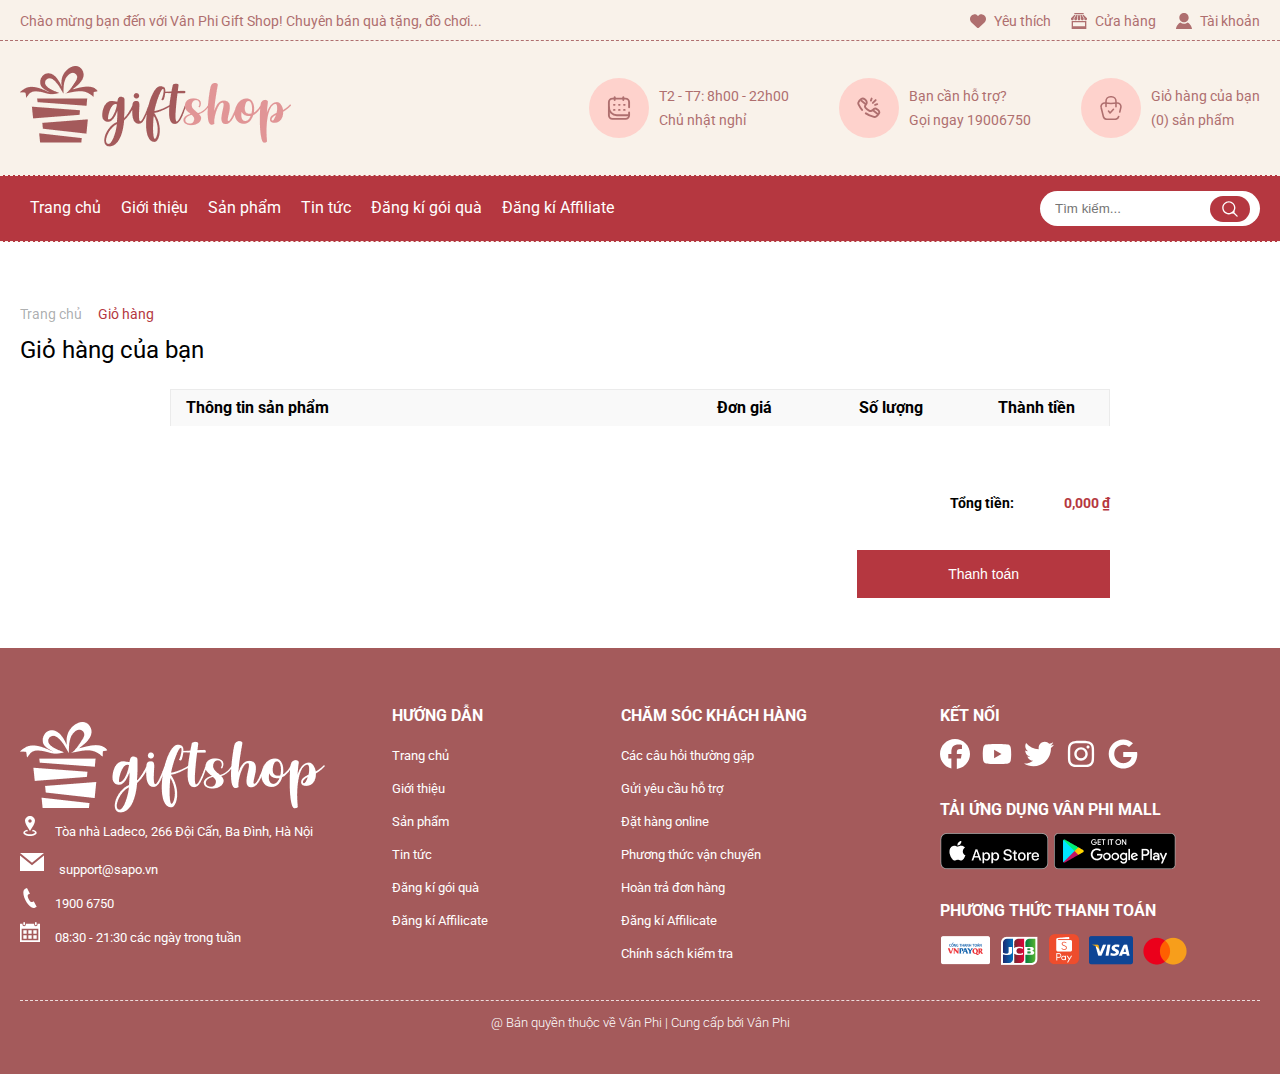
<file: cart.html>
<!DOCTYPE html>
<html lang="en">
  <head>
    <meta charset="UTF-8" />
    <meta name="viewport" content="width=device-width, initial-scale=1.0" />
    <link rel="stylesheet" href="./assets/css/header.css" />
    <link rel="stylesheet" href="./assets/css/footer.css" />
    <link rel="stylesheet" href="./assets/css/reset.css" />
    <link rel="stylesheet" href="./assets/css/style.css" />
    <link rel="preconnect" href="https://fonts.googleapis.com" />
    <link rel="preconnect" href="https://fonts.gstatic.com" crossorigin />
    <link rel="stylesheet" href="./assets/css/detailproduct.css" />
    <link rel="stylesheet" href="./assets/css/cart.css" />
    <link
      href="https://fonts.googleapis.com/css2?family=Roboto:ital,wght@0,100;0,300;0,400;0,500;0,700;0,900;1,100;1,300;1,400;1,500;1,700;1,900&display=swap"
      rel="stylesheet"
    />
    <link rel="stylesheet" href="./assets/css/gioithieu.css" />

    <title>Giới thiệu</title>
  </head>
  <body>
    <header class="header">
      <div class="header__wrap-top">
        <div class="container">
          <div class="header__top">
            <div class="header__top-left">
              <p class="header__top-left--welcome">
                Chào mừng bạn đến với Vân Phi Gift Shop! Chuyên bán quà tặng, đồ
                chơi...
              </p>
            </div>

            <div class="header__top-right">
              <div class="header__top-right-list">
                <div class="header__top-right--item">
                  <svg
                    xmlns="http://www.w3.org/2000/svg"
                    viewBox="0 0 512 512"
                    class="header__top-right--icon"
                    fill="currentColor"
                  >
                    <path
                      d="M47.6 300.4L228.3 469.1c7.5 7 17.4 10.9 27.7 10.9s20.2-3.9 27.7-10.9L464.4 300.4c30.4-28.3 47.6-68 47.6-109.5v-5.8c0-69.9-50.5-129.5-119.4-141C347 36.5 300.6 51.4 268 84L256 96 244 84c-32.6-32.6-79-47.5-124.6-39.9C50.5 55.6 0 115.2 0 185.1v5.8c0 41.5 17.2 81.2 47.6 109.5z"
                    />
                  </svg>
                  <a href="#!" class="header__top-right--link">Yêu thích</a>
                </div>

                <div class="header__top-right--item">
                  <svg
                    xmlns="http://www.w3.org/2000/svg"
                    width="24"
                    height="24"
                    viewBox="0 0 24 24"
                    class="header__top-right--icon"
                    fill="currentColor"
                  >
                    <path
                      d="M10 9v-1.098l1.047-4.902h1.905l1.048 4.9v1.098c0 1.067-.933 2.002-2 2.002s-2-.933-2-2zm5 0c0 1.067.934 2 2.001 2s1.999-.833 1.999-1.9v-1.098l-2.996-5.002h-1.943l.939 4.902v1.098zm-10 .068c0 1.067.933 1.932 2 1.932s2-.865 2-1.932v-1.097l.939-4.971h-1.943l-2.996 4.971v1.097zm-4 2.932h22v12h-22v-12zm2 8h18v-6h-18v6zm1-10.932v-1.097l2.887-4.971h-2.014l-4.873 4.971v1.098c0 1.066.933 1.931 2 1.931s2-.865 2-1.932zm15.127-6.068h-2.014l2.887 4.902v1.098c0 1.067.933 2 2 2s2-.865 2-1.932v-1.097l-4.873-4.971zm-.127-3h-14v2h14v-2z"
                    ></path>
                  </svg>
                  <a href="#!" class="header__top-right--link">Cửa hàng</a>
                </div>

                <div class="header__top-right--item">
                  <svg
                    xmlns="http://www.w3.org/2000/svg"
                    width="24"
                    height="24"
                    viewBox="0 0 24 24"
                    class="header__top-right--icon"
                    fill="currentColor"
                  >
                    <path
                      d="M19 7.001c0 3.865-3.134 7-7 7s-7-3.135-7-7c0-3.867 3.134-7.001 7-7.001s7 3.134 7 7.001zm-1.598 7.18c-1.506 1.137-3.374 1.82-5.402 1.82-2.03 0-3.899-.685-5.407-1.822-4.072 1.793-6.593 7.376-6.593 9.821h24c0-2.423-2.6-8.006-6.598-9.819z"
                    ></path>
                  </svg>
                  <a href="#!" class="header__top-right--link">Tài khoản</a>
                </div>
              </div>
            </div>
          </div>
        </div>
      </div>

      <div class="header__wrap-middle">
        <div class="container">
          <div class="header__middle">
            <div class="header__middle-logo">
              <img src="./assets/images/logo.png" alt="" />
            </div>

            <div class="header__middle-list">
              <div class="header__middle-item">
                <div class="header__middle-item--icon">
                  <svg
                    xmlns="http://www.w3.org/2000/svg"
                    width="18"
                    height="19"
                    viewBox="0 0 18 19"
                    fill="none"
                  >
                    <path
                      d="M17 8.99976V4.87129C17 3.32489 15.7464 2.07129 14.2 2.07129H3.8C2.2536 2.07129 1 3.32489 1 4.87129V15.2713C1 16.8177 2.2536 18.0713 3.8 18.0713H14.2C15.7464 18.0713 17 16.8177 17 15.2713V14.0713V12.9998"
                      stroke="#af6f6f"
                      stroke-width="1.5"
                      stroke-linecap="round"
                    ></path>
                    <path
                      d="M5.57227 3.21418V0.928467"
                      stroke="#af6f6f"
                      stroke-width="1.5"
                      stroke-linecap="round"
                    ></path>
                    <path
                      d="M12.4277 3.21418V0.928467"
                      stroke="#af6f6f"
                      stroke-width="1.5"
                      stroke-linecap="round"
                    ></path>
                    <path
                      d="M16.4286 15.2142H7.28572C3.81422 15.2142 1 12.4 1 8.92847V8.92847"
                      stroke="#af6f6f"
                      stroke-width="1.5"
                      stroke-linecap="round"
                    ></path>
                    <path
                      d="M5 7H5.5"
                      stroke="#af6f6f"
                      stroke-width="1.5"
                      stroke-linecap="round"
                    ></path>
                    <path
                      d="M9 7H9.5"
                      stroke="#af6f6f"
                      stroke-width="1.5"
                      stroke-linecap="round"
                    ></path>
                    <path
                      d="M13 7H13.5"
                      stroke="#af6f6f"
                      stroke-width="1.5"
                      stroke-linecap="round"
                    ></path>
                    <path
                      d="M5 11H5.5"
                      stroke="#af6f6f"
                      stroke-width="1.5"
                      stroke-linecap="round"
                    ></path>
                    <path
                      d="M9 11H9.5"
                      stroke="#af6f6f"
                      stroke-width="1.5"
                      stroke-linecap="round"
                    ></path>
                    <path
                      d="M13 11H13.5"
                      stroke="#af6f6f"
                      stroke-width="1.5"
                      stroke-linecap="round"
                    ></path>
                  </svg>
                </div>
                <div class="header__middle-item--info">
                  <p class="header__middle-item--info-t1">
                    T2 - T7: 8h00 - 22h00
                  </p>
                  <p class="header__middle-item--info-t1">Chủ nhật nghỉ</p>
                </div>
              </div>

              <div class="header__middle-item">
                <div class="header__middle-item--icon">
                  <svg
                    xmlns="http://www.w3.org/2000/svg"
                    width="19"
                    height="17"
                    viewBox="0 0 19 17"
                    fill="none"
                  >
                    <path
                      d="M6.99927 12.7424C8.77131 13.9643 10.8602 14.8681 13.3654 15.5408C13.9747 15.7044 14.634 15.6225 15.1459 15.254C15.9483 14.6764 16.628 13.9696 17.2375 13.0663C17.8832 12.1091 17.5705 10.8422 16.6722 10.1163L16.0459 9.61024C15.0002 8.76537 13.4711 8.89649 12.5843 9.90707L12.5192 9.98135C11.7753 10.8291 10.5448 11.0909 9.56067 10.5391C8.31266 9.83934 7.45351 9.19702 6.81334 8.46692C6.14401 7.70356 6.32279 6.57572 6.99282 5.81211L7.0865 5.70535C8.02146 4.63981 7.88224 3.0139 6.77975 2.12308L6.10486 1.57775C5.29948 0.926995 4.15554 0.814309 3.32408 1.4327C2.20951 2.26165 1.48844 3.12803 1.10287 4.15677C0.920329 4.64382 0.994043 5.18274 1.21916 5.65148C2.03151 7.34296 2.94441 8.7899 3.99927 10.0286"
                      stroke="#af6f6f"
                      stroke-width="1.5"
                      stroke-linecap="round"
                    ></path>
                    <path
                      d="M3.06055 2.44849L7.18689 5.78264"
                      stroke="#af6f6f"
                      stroke-width="1.5"
                    ></path>
                    <path
                      d="M14.7832 2.24194L12.5672 4.44219"
                      stroke="#af6f6f"
                      stroke-width="1.5"
                      stroke-linecap="round"
                    ></path>
                    <path
                      d="M16 5.41504L14.3151 6.00008"
                      stroke="#af6f6f"
                      stroke-width="1.5"
                      stroke-linecap="round"
                    ></path>
                    <path
                      d="M11 2.67432L11.5992 1.00007"
                      stroke="#af6f6f"
                      stroke-width="1.5"
                      stroke-linecap="round"
                    ></path>
                    <path
                      d="M12.6875 10.2283L16.8138 13.5624"
                      stroke="#af6f6f"
                      stroke-width="1.5"
                    ></path>
                  </svg>
                </div>
                <div class="header__middle-item--info">
                  <p class="header__middle-item--info-t1">Bạn cần hỗ trợ?</p>
                  <p class="header__middle-item--info-t1">Gọi ngay 19006750</p>
                </div>
              </div>

              <div class="header__middle-item">
                <div class="header__middle-item--icon">
                  <svg
                    xmlns="http://www.w3.org/2000/svg"
                    viewBox="0 0 20.5 22.88"
                  >
                    <g id="Layer_2" data-name="Layer 2">
                      <g id="Layer_1-2" data-name="Layer 1">
                        <path
                          d="M5,6.68l-.12.74Zm10.55,0,.12.74Zm4.14,4.22.73.17h0Zm-1.37,8.85a.75.75,0,1,0-1.46-.36ZM3,19.58l.73-.18ZM.85,10.89l.73-.18Zm17,4.18a.74.74,0,0,0,.55.9.75.75,0,0,0,.91-.55Zm-13-7.65a31.78,31.78,0,0,0,10.79,0L15.4,6a30.5,30.5,0,0,1-10.31,0Zm9.47,14H6.19v1.5h8.13Zm-10.64-2-2.1-8.69-1.46.36,2.1,8.69Zm2.51,2a2.57,2.57,0,0,1-2.51-2l-1.46.36a4.08,4.08,0,0,0,4,3.12Zm10.64-2a2.58,2.58,0,0,1-2.51,2v1.5a4.08,4.08,0,0,0,4-3.12Zm-1.19-12a2.81,2.81,0,0,1,3.29,3.3l1.46.35A4.31,4.31,0,0,0,15.4,6ZM5.09,5.94a4.3,4.3,0,0,0-5,5.13l1.46-.36A2.8,2.8,0,0,1,4.85,7.42Zm13.84,4.79-1.05,4.34,1.46.35,1.05-4.34Z"
                          fill="#af6f6f"
                        ></path>
                        <path
                          d="M4.74,10.05a.75.75,0,0,0,1.5,0Zm.75-5.14h0Zm8.75,5.34a.75.75,0,0,0,1.5,0Zm-8-.2V4.91H4.74v5.14ZM9.64,1.5h1.19V0H9.64Zm1.19,0a3.41,3.41,0,0,1,3.41,3.41h1.5A4.91,4.91,0,0,0,10.83,0ZM6.24,4.91A3.41,3.41,0,0,1,9.64,1.5V0a4.9,4.9,0,0,0-4.9,4.91Zm8,0v5.34h1.5V4.91Z"
                          fill="#af6f6f"
                        ></path>
                        <path
                          class="zz"
                          d="M7.86,14.41l1.5,1.78,3.25-3.56"
                          fill="none"
                          stroke="#af6f6f"
                          stroke-linecap="round"
                          stroke-linejoin="round"
                          stroke-width="1.5"
                        ></path>
                      </g>
                    </g>
                  </svg>
                </div>
                <div class="header__middle-item--info">
                  <div class="header__middle-item--link">
                    <p class="header__middle-item--info">Giỏ hàng của bạn</p>
                    <p class="header__middle-item--info-t2">(0) sản phẩm</p>
                  </div>
                </div>
              </div>
            </div>
          </div>
        </div>
      </div>

      <div class="header__wrap-menu">
        <div class="container">
          <div class="header__menu">
            <nav class="header__menu-left">
              <ul class="header__menu-list">
                <li>
                  <a href="./index.html" class="header__menu-link">Trang chủ</a>
                </li>
                <li>
                  <a href="#!" class="header__menu-link">Giới thiệu</a>
                </li>
                <li>
                  <a href="#!" class="header__menu-link">Sản phẩm</a>
                  <div class="header__menu-dropdown">
                    <div class="header__menu-dropdown-item">
                      <ul class="header__menu-wrap">
                        <li>Set quà tặng</li>
                        <li>Mèo thần tài</li>
                        <li>Móc khóa</li>
                        <li>Văn phòng phẩm</li>
                      </ul>
                    </div>
                    <div class="header__menu-dropdown-item">
                      <ul class="header__menu-wrap">
                        <li>Set quà tặng</li>
                        <li>Mèo thần tài</li>
                        <li>Móc khóa</li>
                        <li>Văn phòng phẩm</li>
                      </ul>
                    </div>
                    <div class="header__menu-dropdown-item">
                      <ul class="header__menu-wrap">
                        <li>Set quà tặng</li>
                        <li>Mèo thần tài</li>
                        <li>Móc khóa</li>
                        <li>Văn phòng phẩm</li>
                      </ul>
                    </div>
                    <div class="header__menu-dropdown-item">
                      <ul class="header__menu-wrap">
                        <li>Set quà tặng</li>
                        <li>Mèo thần tài</li>
                        <li>Móc khóa</li>
                        <li>Văn phòng phẩm</li>
                      </ul>
                    </div>
                  </div>
                </li>
                <li>
                  <a href="#!" class="header__menu-link">Tin tức</a>
                </li>
                <li>
                  <a href="#!" class="header__menu-link">Đăng kí gói quà</a>
                </li>
                <li>
                  <a href="#!" class="header__menu-link">Đăng kí Affiliate</a>
                </li>
              </ul>
            </nav>

            <div class="header__menu-right">
              <form action="" class="header__menu-search">
                <input
                  type="text"
                  placeholder="Tìm kiếm..."
                  class="header__menu-search-bar"
                />
                <span class="header__search-btn">
                  <button class="header__search-btn--icon">
                    <svg
                      xmlns="http://www.w3.org/2000/svg"
                      width="18"
                      height="18"
                      viewBox="0 0 18 18"
                      fill="none"
                    >
                      <path
                        fill-rule="evenodd"
                        clip-rule="evenodd"
                        d="M7.66667 1.75C4.39898 1.75 1.75 4.39898 1.75 7.66667C1.75 10.9344 4.39898 13.5833 7.66667 13.5833C10.9344 13.5833 13.5833 10.9344 13.5833 7.66667C13.5833 4.39898 10.9344 1.75 7.66667 1.75ZM0.25 7.66667C0.25 3.57055 3.57055 0.25 7.66667 0.25C11.7628 0.25 15.0833 3.57055 15.0833 7.66667C15.0833 11.7628 11.7628 15.0833 7.66667 15.0833C3.57055 15.0833 0.25 11.7628 0.25 7.66667Z"
                        fill="white"
                      ></path>
                      <path
                        fill-rule="evenodd"
                        clip-rule="evenodd"
                        d="M12.0244 12.0252C12.3173 11.7323 12.7921 11.7323 13.085 12.0252L17.5295 16.4697C17.8224 16.7625 17.8224 17.2374 17.5295 17.5303C17.2366 17.8232 16.7617 17.8232 16.4688 17.5303L12.0244 13.0859C11.7315 12.793 11.7315 12.3181 12.0244 12.0252Z"
                        fill="white"
                      ></path>
                      <path
                        fill-rule="evenodd"
                        clip-rule="evenodd"
                        d="M13.4904 10.918C13.9039 10.9426 14.2191 11.2977 14.1945 11.7112C14.1549 12.3767 14.0217 13.0217 13.5448 13.4941C13.0819 13.9527 12.4326 14.1079 11.7576 14.1891C11.3463 14.2385 10.9729 13.9452 10.9234 13.534C10.874 13.1227 11.1672 12.7492 11.5785 12.6998C12.204 12.6246 12.4068 12.5101 12.4892 12.4285C12.5576 12.3607 12.663 12.195 12.6971 11.6221C12.7218 11.2086 13.0769 10.8934 13.4904 10.918Z"
                        fill="white"
                      ></path>
                    </svg>
                  </button>
                </span>
              </form>
            </div>
          </div>
        </div>
      </div>
    </header>

    <main class="main">
      <section class="breadcrumbs">
        <div class="container">
          <ul class="breadcrumb">
            <li class="home">
              <a href="/index.html">Trang chủ</a>
              <i class="fa-solid fa-greater-than"></i>
            </li>
            <li class="home">
              <strong>
                <span>Giỏ hàng</span>
              </strong>
            </li>
          </ul>
        </div>
      </section>

      <div class="cart-layout">
        <div class="container">
          <h1 class="product-detail__title">Giỏ hàng của bạn</h1>

          <div class="cart-layout__main-content">
            <div class="cart-layout__main-content-left">
              <div class="cart-layout__header-info">
                <div class="cart-layout__header-info--1">
                  Thông tin sản phẩm
                </div>
                <div class="cart-layout__header-info--2">Đơn giá</div>
                <div class="cart-layout__header-info--3">Số lượng</div>
                <div class="cart-layout__header-info--4">Thành tiền</div>
              </div>

              <div id="cart-items-container">
                <!-- Sản phẩm trong giỏ hàng sẽ được hiển thị ở đây -->
              </div>

              <div class="cart-layout__bottom">
                <div class="cart-layout__sub-total">
                  <span>Tổng tiền:</span>
                  <div class="cart_layout__subtotal--total">0₫</div>
                </div>

                <div class="cart-layout--checkout">
                  <button onclick="window.location.href = 'payment.html'">Thanh toán</button>
                </div>
              </div>
            </div>

            <div class="cart-layout__main-content-right"></div>
          </div>
        </div>
      </div>
    </main>

    <footer class="footer">
      <div class="mid-footer">
        <div class="container">
          <div class="footer__wrap">
            <div class="footer__left">
              <div class="footer__logo">
                <img src="./assets/images/logo-footer.webp" alt="" />
              </div>

              <div class="footer__contact">
                <ul class="footer_contact-list">
                  <li class="footer__contact-item">
                    <svg
                      xmlns="http://www.w3.org/2000/svg"
                      width="20"
                      height="20"
                      viewBox="0 0 24 24"
                      fill="currentColor"
                    >
                      <path
                        d="M12 0c-3.148 0-6 2.553-6 5.702 0 3.148 2.602 6.907 6 12.298 3.398-5.391 6-9.15 6-12.298 0-3.149-2.851-5.702-6-5.702zm0 8c-1.105 0-2-.895-2-2s.895-2 2-2 2 .895 2 2-.895 2-2 2zm8 12c0 2.209-3.581 4-8 4s-8-1.791-8-4c0-1.602 1.888-2.98 4.608-3.619l1.154 1.824c-.401.068-.806.135-1.178.242-3.312.949-3.453 2.109-.021 3.102 2.088.603 4.777.605 6.874-.001 3.619-1.047 3.164-2.275-.268-3.167-.296-.077-.621-.118-.936-.171l1.156-1.828c2.723.638 4.611 2.016 4.611 3.618z"
                      ></path>
                    </svg>
                    <a href="#!"
                      >Tòa nhà Ladeco, 266 Đội Cấn, Ba Đình, Hà Nội</a
                    >
                  </li>
                  <li class="footer__contact-item">
                    <svg
                      xmlns="http://www.w3.org/2000/svg"
                      width="24"
                      height="24"
                      viewBox="0 0 24 24"
                      fill="currentColor"
                    >
                      <path
                        d="M12 12.713l-11.985-9.713h23.97l-11.985 9.713zm0 2.574l-12-9.725v15.438h24v-15.438l-12 9.725z"
                      ></path>
                    </svg>
                    <a href="#!">support@sapo.vn</a>
                  </li>
                  <li class="footer__contact-item">
                    <svg
                      xmlns="http://www.w3.org/2000/svg"
                      width="20"
                      height="20"
                      viewBox="0 0 24 24"
                      fill="currentColor"
                    >
                      <path
                        d="M20 22.621l-3.521-6.795c-.008.004-1.974.97-2.064 1.011-2.24 1.086-6.799-7.82-4.609-8.994l2.083-1.026-3.493-6.817-2.106 1.039c-7.202 3.755 4.233 25.982 11.6 22.615.121-.055 2.102-1.029 2.11-1.033z"
                      ></path>
                    </svg>
                    <a href="#!">1900 6750</a>
                  </li>
                  <li class="footer__contact-item">
                    <svg
                      xmlns="http://www.w3.org/2000/svg"
                      width="20"
                      height="20"
                      viewBox="0 0 24 24"
                      fill="currentColor"
                    >
                      <path
                        d="M20 20h-4v-4h4v4zm-6-10h-4v4h4v-4zm6 0h-4v4h4v-4zm-12 6h-4v4h4v-4zm6 0h-4v4h4v-4zm-6-6h-4v4h4v-4zm16-8v22h-24v-22h3v1c0 1.103.897 2 2 2s2-.897 2-2v-1h10v1c0 1.103.897 2 2 2s2-.897 2-2v-1h3zm-2 6h-20v14h20v-14zm-2-7c0-.552-.447-1-1-1s-1 .448-1 1v2c0 .552.447 1 1 1s1-.448 1-1v-2zm-14 2c0 .552-.447 1-1 1s-1-.448-1-1v-2c0-.552.447-1 1-1s1 .448 1 1v2z"
                      ></path>
                    </svg>
                    <a href="#!">08:30 - 21:30 các ngày trong tuần</a>
                  </li>
                </ul>
              </div>
            </div>
            <div class="footer__right">
              <div class="footer__help">
                <h4 class="footer-title">Hướng dẫn</h4>
                <ul class="footer_help">
                  <li class="footer__help-item">
                    <a href="#!">Trang chủ</a>
                  </li>
                  <li class="footer__help-item">
                    <a href="#!">Giới thiệu</a>
                  </li>
                  <li class="footer__help-item">
                    <a href="#!">Sản phẩm</a>
                  </li>
                  <li class="footer__help-item">
                    <a href="#!">Tin tức</a>
                  </li>
                  <li class="footer__help-item">
                    <a href="#!">Đăng kí gói quà</a>
                  </li>
                  <li class="footer__help-item">
                    <a href="#!">Đăng kí Affilicate</a>
                  </li>
                </ul>
              </div>

              <div class="footer__help">
                <h4 class="footer-title">Chăm sóc khách hàng</h4>
                <ul class="footer_help">
                  <li class="footer__help-item">
                    <a href="#!">Các câu hỏi thường gặp</a>
                  </li>
                  <li class="footer__help-item">
                    <a href="#!">Gửi yêu cầu hỗ trợ</a>
                  </li>
                  <li class="footer__help-item">
                    <a href="#!">Đặt hàng online </a>
                  </li>
                  <li class="footer__help-item">
                    <a href="#!">Phương thức vận chuyển</a>
                  </li>
                  <li class="footer__help-item">
                    <a href="#!">Hoàn trả đơn hàng</a>
                  </li>
                  <li class="footer__help-item">
                    <a href="#!">Đăng kí Affilicate</a>
                  </li>
                  <li class="footer__help-item">
                    <a href="#!">Chính sách kiểm tra</a>
                  </li>
                </ul>
              </div>

              <div class="footer__connect">
                <div class="footer-title">Kết nối</div>
                <div class="footer-social">
                  <a href="#!"
                    ><svg
                      xmlns="http://www.w3.org/2000/svg"
                      viewBox="0 0 512 512"
                    >
                      <!--!Font Awesome Free 6.6.0 by @fontawesome - https://fontawesome.com License - https://fontawesome.com/license/free Copyright 2024 Fonticons, Inc.-->
                      <path
                        d="M512 256C512 114.6 397.4 0 256 0S0 114.6 0 256C0 376 82.7 476.8 194.2 504.5V334.2H141.4V256h52.8V222.3c0-87.1 39.4-127.5 125-127.5c16.2 0 44.2 3.2 55.7 6.4V172c-6-.6-16.5-1-29.6-1c-42 0-58.2 15.9-58.2 57.2V256h83.6l-14.4 78.2H287V510.1C413.8 494.8 512 386.9 512 256h0z"
                        fill="currentColor"
                      /></svg
                  ></a>
                  <a href="#!"
                    ><svg
                      xmlns="http://www.w3.org/2000/svg"
                      viewBox="0 0 576 512"
                    >
                      <!--!Font Awesome Free 6.6.0 by @fontawesome - https://fontawesome.com License - https://fontawesome.com/license/free Copyright 2024 Fonticons, Inc.-->
                      <path
                        d="M549.7 124.1c-6.3-23.7-24.8-42.3-48.3-48.6C458.8 64 288 64 288 64S117.2 64 74.6 75.5c-23.5 6.3-42 24.9-48.3 48.6-11.4 42.9-11.4 132.3-11.4 132.3s0 89.4 11.4 132.3c6.3 23.7 24.8 41.5 48.3 47.8C117.2 448 288 448 288 448s170.8 0 213.4-11.5c23.5-6.3 42-24.2 48.3-47.8 11.4-42.9 11.4-132.3 11.4-132.3s0-89.4-11.4-132.3zm-317.5 213.5V175.2l142.7 81.2-142.7 81.2z"
                        fill="currentColor"
                      /></svg
                  ></a>
                  <a href="#!"
                    ><svg
                      xmlns="http://www.w3.org/2000/svg"
                      viewBox="0 0 512 512"
                    >
                      <!--!Font Awesome Free 6.6.0 by @fontawesome - https://fontawesome.com License - https://fontawesome.com/license/free Copyright 2024 Fonticons, Inc.-->
                      <path
                        d="M459.4 151.7c.3 4.5 .3 9.1 .3 13.6 0 138.7-105.6 298.6-298.6 298.6-59.5 0-114.7-17.2-161.1-47.1 8.4 1 16.6 1.3 25.3 1.3 49.1 0 94.2-16.6 130.3-44.8-46.1-1-84.8-31.2-98.1-72.8 6.5 1 13 1.6 19.8 1.6 9.4 0 18.8-1.3 27.6-3.6-48.1-9.7-84.1-52-84.1-103v-1.3c14 7.8 30.2 12.7 47.4 13.3-28.3-18.8-46.8-51-46.8-87.4 0-19.5 5.2-37.4 14.3-53 51.7 63.7 129.3 105.3 216.4 109.8-1.6-7.8-2.6-15.9-2.6-24 0-57.8 46.8-104.9 104.9-104.9 30.2 0 57.5 12.7 76.7 33.1 23.7-4.5 46.5-13.3 66.6-25.3-7.8 24.4-24.4 44.8-46.1 57.8 21.1-2.3 41.6-8.1 60.4-16.2-14.3 20.8-32.2 39.3-52.6 54.3z"
                        fill="currentColor"
                      /></svg
                  ></a>
                  <a href="#!"
                    ><svg
                      xmlns="http://www.w3.org/2000/svg"
                      viewBox="0 0 448 512"
                    >
                      <!--!Font Awesome Free 6.6.0 by @fontawesome - https://fontawesome.com License - https://fontawesome.com/license/free Copyright 2024 Fonticons, Inc.-->
                      <path
                        d="M224.1 141c-63.6 0-114.9 51.3-114.9 114.9s51.3 114.9 114.9 114.9S339 319.5 339 255.9 287.7 141 224.1 141zm0 189.6c-41.1 0-74.7-33.5-74.7-74.7s33.5-74.7 74.7-74.7 74.7 33.5 74.7 74.7-33.6 74.7-74.7 74.7zm146.4-194.3c0 14.9-12 26.8-26.8 26.8-14.9 0-26.8-12-26.8-26.8s12-26.8 26.8-26.8 26.8 12 26.8 26.8zm76.1 27.2c-1.7-35.9-9.9-67.7-36.2-93.9-26.2-26.2-58-34.4-93.9-36.2-37-2.1-147.9-2.1-184.9 0-35.8 1.7-67.6 9.9-93.9 36.1s-34.4 58-36.2 93.9c-2.1 37-2.1 147.9 0 184.9 1.7 35.9 9.9 67.7 36.2 93.9s58 34.4 93.9 36.2c37 2.1 147.9 2.1 184.9 0 35.9-1.7 67.7-9.9 93.9-36.2 26.2-26.2 34.4-58 36.2-93.9 2.1-37 2.1-147.8 0-184.8zM398.8 388c-7.8 19.6-22.9 34.7-42.6 42.6-29.5 11.7-99.5 9-132.1 9s-102.7 2.6-132.1-9c-19.6-7.8-34.7-22.9-42.6-42.6-11.7-29.5-9-99.5-9-132.1s-2.6-102.7 9-132.1c7.8-19.6 22.9-34.7 42.6-42.6 29.5-11.7 99.5-9 132.1-9s102.7-2.6 132.1 9c19.6 7.8 34.7 22.9 42.6 42.6 11.7 29.5 9 99.5 9 132.1s2.7 102.7-9 132.1z"
                        fill="currentColor"
                      /></svg
                  ></a>
                  <a href="#!"
                    ><svg
                      xmlns="http://www.w3.org/2000/svg"
                      viewBox="0 0 488 512"
                    >
                      <!--!Font Awesome Free 6.6.0 by @fontawesome - https://fontawesome.com License - https://fontawesome.com/license/free Copyright 2024 Fonticons, Inc.-->
                      <path
                        d="M488 261.8C488 403.3 391.1 504 248 504 110.8 504 0 393.2 0 256S110.8 8 248 8c66.8 0 123 24.5 166.3 64.9l-67.5 64.9C258.5 52.6 94.3 116.6 94.3 256c0 86.5 69.1 156.6 153.7 156.6 98.2 0 135-70.4 140.8-106.9H248v-85.3h236.1c2.3 12.7 3.9 24.9 3.9 41.4z"
                        fill="currentColor"
                      /></svg
                  ></a>

                  <div class="footer-mobile">
                    <h4 class="footer-title">Tải ứng dụng Vân Phi MALL</h4>
                    <div class="footer-mobile-img">
                      <img src="./assets/images/img-app-store.webp" alt="" />
                      <img src="./assets/images/img-google-play.webp" alt="" />
                    </div>
                  </div>

                  <div class="footer-payment">
                    <h4 class="footer-title">Phương thức thanh toán</h4>
                    <div class="footer-payment-img">
                      <div class="footer-payment-item">
                        <img src="./assets/images/icon_payment_1.webp" alt="" />
                      </div>
                      <div class="footer-payment-item">
                        <img src="./assets/images/icon_payment_2.webp" alt="" />
                      </div>
                      <div class="footer-payment-item">
                        <img src="./assets/images/icon_payment_3.webp" alt="" />
                      </div>
                      <div class="footer-payment-item">
                        <img src="./assets/images/icon_payment_4.webp" alt="" />
                      </div>
                      <div class="footer-payment-item">
                        <img src="./assets/images/icon_payment_5.webp" alt="" />
                      </div>
                    </div>
                  </div>
                </div>
              </div>
            </div>
          </div>

          <div class="footer-copyright">
            @ Bản quyền thuộc về Vân Phi | Cung cấp bởi Vân Phi
          </div>
        </div>
      </div>
    </footer>

    <script src="./js/cart.js"></script>
  </body>
</html>
</file>
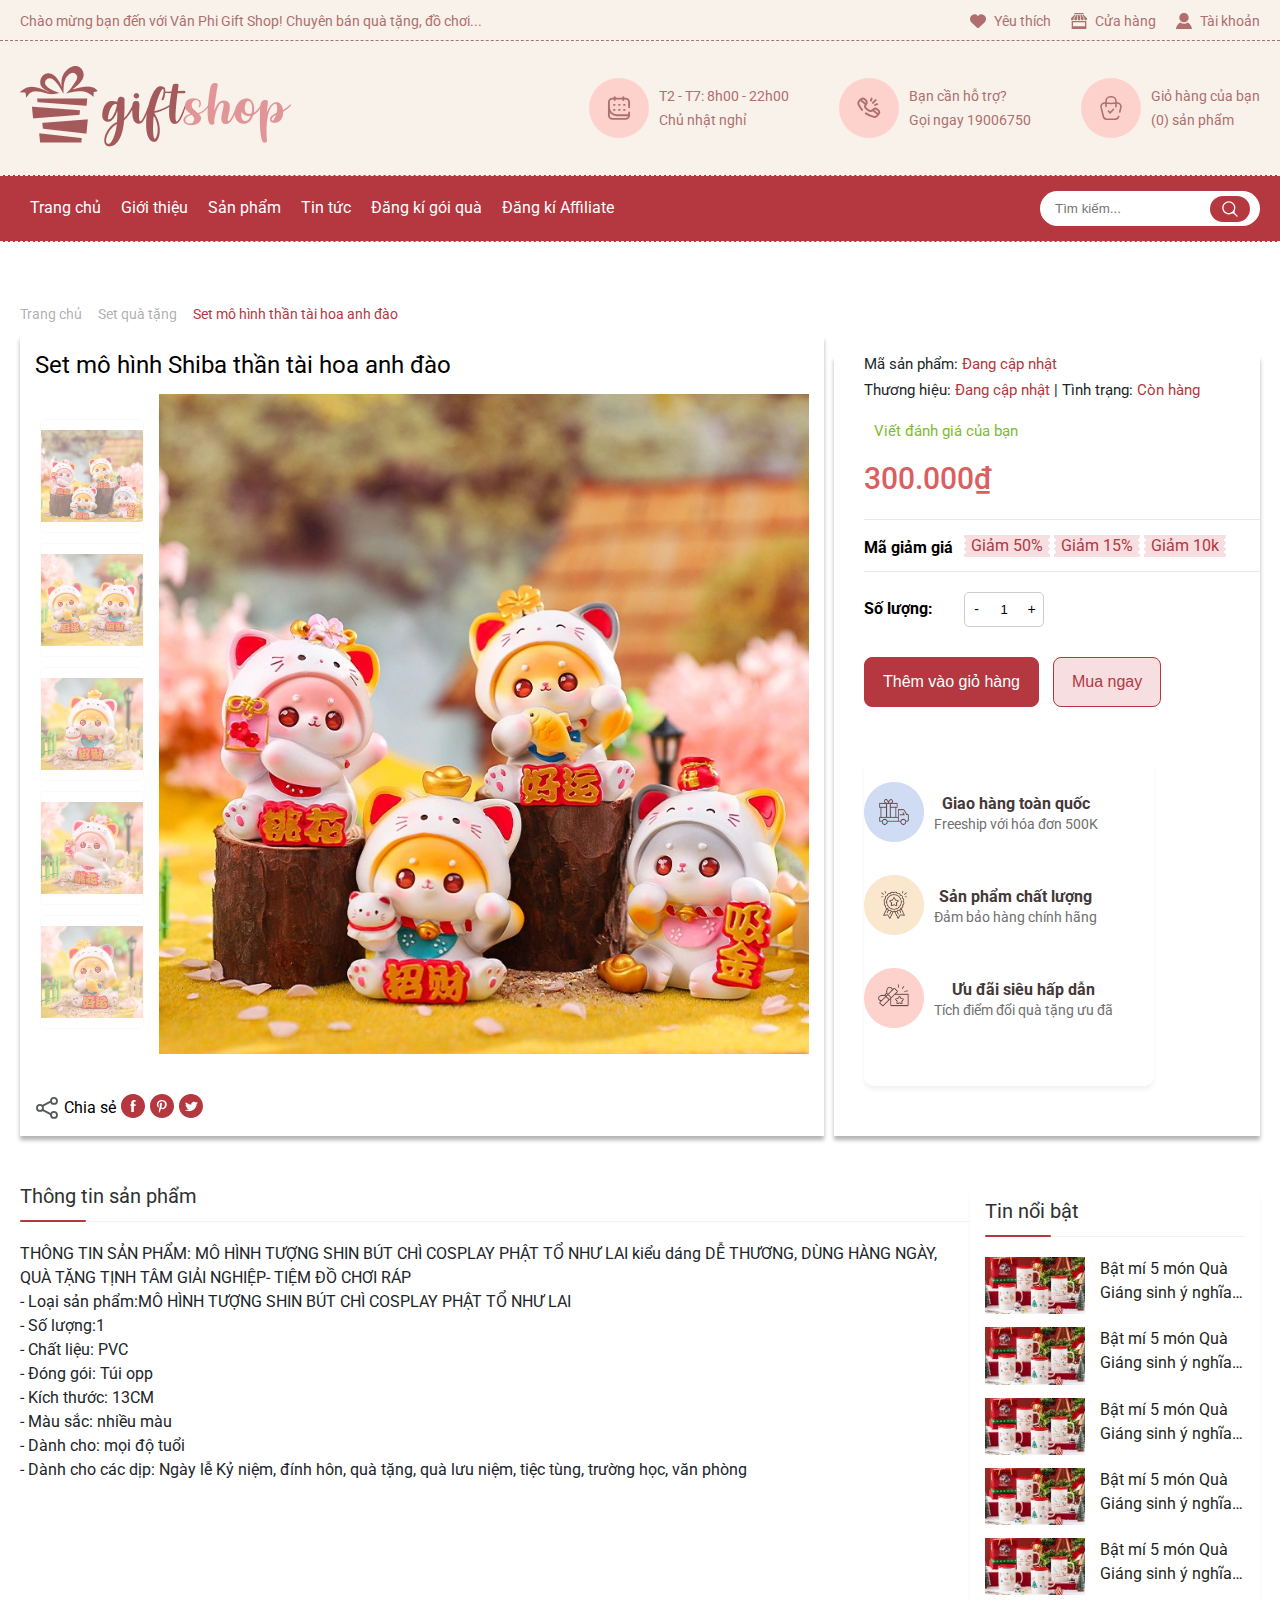
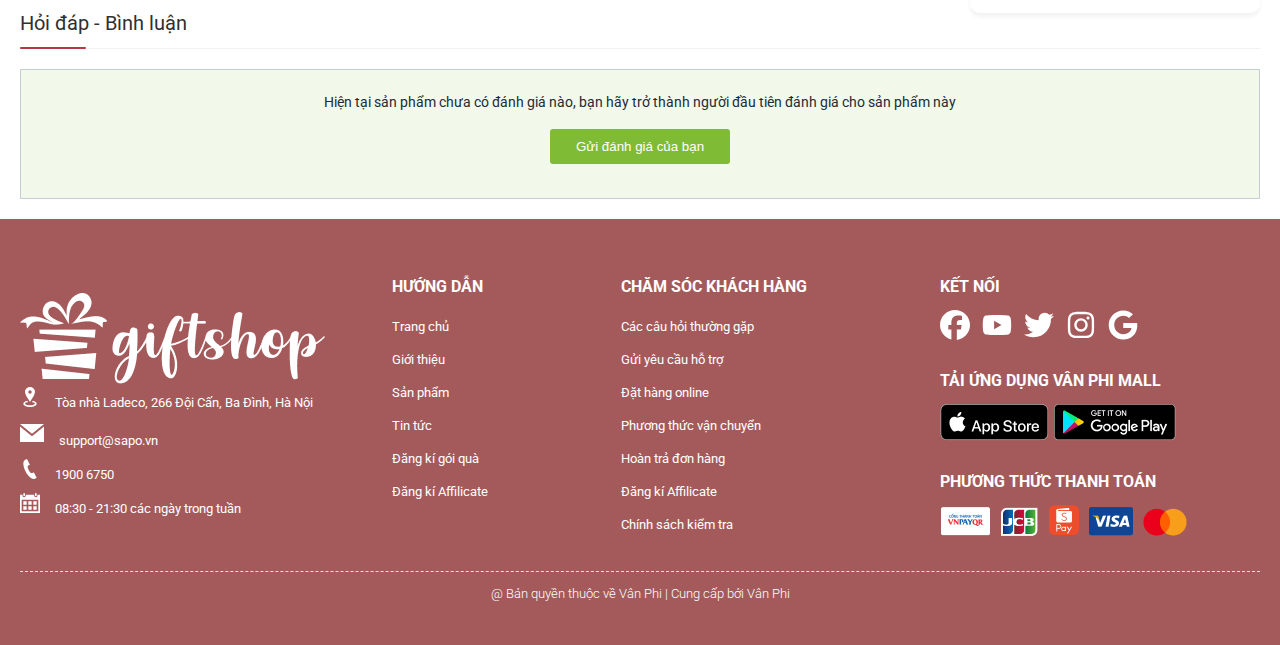
<file: detailproduct.html>
<!DOCTYPE html>
<html lang="en">
  <head>
    <meta charset="UTF-8" />
    <meta name="viewport" content="width=device-width, initial-scale=1.0" />
    <link rel="stylesheet" href="./assets/css/reset.css" />
    <link rel="stylesheet" href="./assets/css/style.css" />
    <link rel="stylesheet" href="./assets/css/header.css" />
    <link rel="stylesheet" href="./assets/css/footer.css" />
    <link rel="preconnect" href="https://fonts.googleapis.com" />
    <link rel="preconnect" href="https://fonts.gstatic.com" crossorigin />
    <link
      rel="stylesheet"
      href="https://cdnjs.cloudflare.com/ajax/libs/font-awesome/6.6.0/css/all.min.css"
      integrity="sha512-Kc323vGBEqzTmouAECnVceyQqyqdsSiqLQISBL29aUW4U/M7pSPA/gEUZQqv1cwx4OnYxTxve5UMg5GT6L4JJg=="
      crossorigin="anonymous"
      referrerpolicy="no-referrer"
    />
    <link
      href="https://fonts.googleapis.com/css2?family=Roboto:ital,wght@0,100;0,300;0,400;0,500;0,700;0,900;1,100;1,300;1,400;1,500;1,700;1,900&display=swap"
      rel="stylesheet"
    />
    <link rel="stylesheet" href="./assets/css/detailproduct.css" />

    <title>Chi tiết sản phẩm</title>
  </head>
  <body>
    <header class="header">
      <div class="header__wrap-top">
        <div class="container">
          <div class="header__top">
            <div class="header__top-left">
              <p class="header__top-left--welcome">
                Chào mừng bạn đến với Vân Phi Gift Shop! Chuyên bán quà tặng, đồ
                chơi...
              </p>
            </div>

            <div class="header__top-right">
              <div class="header__top-right-list">
                <div class="header__top-right--item">
                  <svg
                    xmlns="http://www.w3.org/2000/svg"
                    viewBox="0 0 512 512"
                    class="header__top-right--icon"
                    fill="currentColor"
                  >
                    <path
                      d="M47.6 300.4L228.3 469.1c7.5 7 17.4 10.9 27.7 10.9s20.2-3.9 27.7-10.9L464.4 300.4c30.4-28.3 47.6-68 47.6-109.5v-5.8c0-69.9-50.5-129.5-119.4-141C347 36.5 300.6 51.4 268 84L256 96 244 84c-32.6-32.6-79-47.5-124.6-39.9C50.5 55.6 0 115.2 0 185.1v5.8c0 41.5 17.2 81.2 47.6 109.5z"
                    />
                  </svg>
                  <a href="#!" class="header__top-right--link">Yêu thích</a>
                </div>

                <div class="header__top-right--item">
                  <svg
                    xmlns="http://www.w3.org/2000/svg"
                    width="24"
                    height="24"
                    viewBox="0 0 24 24"
                    class="header__top-right--icon"
                    fill="currentColor"
                  >
                    <path
                      d="M10 9v-1.098l1.047-4.902h1.905l1.048 4.9v1.098c0 1.067-.933 2.002-2 2.002s-2-.933-2-2zm5 0c0 1.067.934 2 2.001 2s1.999-.833 1.999-1.9v-1.098l-2.996-5.002h-1.943l.939 4.902v1.098zm-10 .068c0 1.067.933 1.932 2 1.932s2-.865 2-1.932v-1.097l.939-4.971h-1.943l-2.996 4.971v1.097zm-4 2.932h22v12h-22v-12zm2 8h18v-6h-18v6zm1-10.932v-1.097l2.887-4.971h-2.014l-4.873 4.971v1.098c0 1.066.933 1.931 2 1.931s2-.865 2-1.932zm15.127-6.068h-2.014l2.887 4.902v1.098c0 1.067.933 2 2 2s2-.865 2-1.932v-1.097l-4.873-4.971zm-.127-3h-14v2h14v-2z"
                    ></path>
                  </svg>
                  <a href="#!" class="header__top-right--link">Cửa hàng</a>
                </div>

                <div class="header__top-right--item">
                  <svg
                    xmlns="http://www.w3.org/2000/svg"
                    width="24"
                    height="24"
                    viewBox="0 0 24 24"
                    class="header__top-right--icon"
                    fill="currentColor"
                  >
                    <path
                      d="M19 7.001c0 3.865-3.134 7-7 7s-7-3.135-7-7c0-3.867 3.134-7.001 7-7.001s7 3.134 7 7.001zm-1.598 7.18c-1.506 1.137-3.374 1.82-5.402 1.82-2.03 0-3.899-.685-5.407-1.822-4.072 1.793-6.593 7.376-6.593 9.821h24c0-2.423-2.6-8.006-6.598-9.819z"
                    ></path>
                  </svg>
                  <a href="#!" class="header__top-right--link">Tài khoản</a>
                </div>
              </div>
            </div>
          </div>
        </div>
      </div>

      <div class="header__wrap-middle">
        <div class="container">
          <div class="header__middle">
            <div class="header__middle-logo">
              <img src="./assets/images/logo.png" alt="" />
            </div>

            <div class="header__middle-list">
              <div class="header__middle-item">
                <div class="header__middle-item--icon">
                  <svg
                    xmlns="http://www.w3.org/2000/svg"
                    width="18"
                    height="19"
                    viewBox="0 0 18 19"
                    fill="none"
                  >
                    <path
                      d="M17 8.99976V4.87129C17 3.32489 15.7464 2.07129 14.2 2.07129H3.8C2.2536 2.07129 1 3.32489 1 4.87129V15.2713C1 16.8177 2.2536 18.0713 3.8 18.0713H14.2C15.7464 18.0713 17 16.8177 17 15.2713V14.0713V12.9998"
                      stroke="#af6f6f"
                      stroke-width="1.5"
                      stroke-linecap="round"
                    ></path>
                    <path
                      d="M5.57227 3.21418V0.928467"
                      stroke="#af6f6f"
                      stroke-width="1.5"
                      stroke-linecap="round"
                    ></path>
                    <path
                      d="M12.4277 3.21418V0.928467"
                      stroke="#af6f6f"
                      stroke-width="1.5"
                      stroke-linecap="round"
                    ></path>
                    <path
                      d="M16.4286 15.2142H7.28572C3.81422 15.2142 1 12.4 1 8.92847V8.92847"
                      stroke="#af6f6f"
                      stroke-width="1.5"
                      stroke-linecap="round"
                    ></path>
                    <path
                      d="M5 7H5.5"
                      stroke="#af6f6f"
                      stroke-width="1.5"
                      stroke-linecap="round"
                    ></path>
                    <path
                      d="M9 7H9.5"
                      stroke="#af6f6f"
                      stroke-width="1.5"
                      stroke-linecap="round"
                    ></path>
                    <path
                      d="M13 7H13.5"
                      stroke="#af6f6f"
                      stroke-width="1.5"
                      stroke-linecap="round"
                    ></path>
                    <path
                      d="M5 11H5.5"
                      stroke="#af6f6f"
                      stroke-width="1.5"
                      stroke-linecap="round"
                    ></path>
                    <path
                      d="M9 11H9.5"
                      stroke="#af6f6f"
                      stroke-width="1.5"
                      stroke-linecap="round"
                    ></path>
                    <path
                      d="M13 11H13.5"
                      stroke="#af6f6f"
                      stroke-width="1.5"
                      stroke-linecap="round"
                    ></path>
                  </svg>
                </div>
                <div class="header__middle-item--info">
                  <p class="header__middle-iten--info-t1">
                    T2 - T7: 8h00 - 22h00
                  </p>
                  <p class="header__middle-iten--info-t1">Chủ nhật nghỉ</p>
                </div>
              </div>

              <div class="header__middle-item">
                <div class="header__middle-item--icon">
                  <svg
                    xmlns="http://www.w3.org/2000/svg"
                    width="19"
                    height="17"
                    viewBox="0 0 19 17"
                    fill="none"
                  >
                    <path
                      d="M6.99927 12.7424C8.77131 13.9643 10.8602 14.8681 13.3654 15.5408C13.9747 15.7044 14.634 15.6225 15.1459 15.254C15.9483 14.6764 16.628 13.9696 17.2375 13.0663C17.8832 12.1091 17.5705 10.8422 16.6722 10.1163L16.0459 9.61024C15.0002 8.76537 13.4711 8.89649 12.5843 9.90707L12.5192 9.98135C11.7753 10.8291 10.5448 11.0909 9.56067 10.5391C8.31266 9.83934 7.45351 9.19702 6.81334 8.46692C6.14401 7.70356 6.32279 6.57572 6.99282 5.81211L7.0865 5.70535C8.02146 4.63981 7.88224 3.0139 6.77975 2.12308L6.10486 1.57775C5.29948 0.926995 4.15554 0.814309 3.32408 1.4327C2.20951 2.26165 1.48844 3.12803 1.10287 4.15677C0.920329 4.64382 0.994043 5.18274 1.21916 5.65148C2.03151 7.34296 2.94441 8.7899 3.99927 10.0286"
                      stroke="#af6f6f"
                      stroke-width="1.5"
                      stroke-linecap="round"
                    ></path>
                    <path
                      d="M3.06055 2.44849L7.18689 5.78264"
                      stroke="#af6f6f"
                      stroke-width="1.5"
                    ></path>
                    <path
                      d="M14.7832 2.24194L12.5672 4.44219"
                      stroke="#af6f6f"
                      stroke-width="1.5"
                      stroke-linecap="round"
                    ></path>
                    <path
                      d="M16 5.41504L14.3151 6.00008"
                      stroke="#af6f6f"
                      stroke-width="1.5"
                      stroke-linecap="round"
                    ></path>
                    <path
                      d="M11 2.67432L11.5992 1.00007"
                      stroke="#af6f6f"
                      stroke-width="1.5"
                      stroke-linecap="round"
                    ></path>
                    <path
                      d="M12.6875 10.2283L16.8138 13.5624"
                      stroke="#af6f6f"
                      stroke-width="1.5"
                    ></path>
                  </svg>
                </div>
                <div class="header__middle-item--info">
                  <p class="header__middle-iten--info-t1">Bạn cần hỗ trợ?</p>
                  <p class="header__middle-iten--info-t1">Gọi ngay 19006750</p>
                </div>
              </div>

              <div class="header__middle-item">
                <div class="header__middle-item--icon">
                  <svg
                    xmlns="http://www.w3.org/2000/svg"
                    viewBox="0 0 20.5 22.88"
                  >
                    <g id="Layer_2" data-name="Layer 2">
                      <g id="Layer_1-2" data-name="Layer 1">
                        <path
                          d="M5,6.68l-.12.74Zm10.55,0,.12.74Zm4.14,4.22.73.17h0Zm-1.37,8.85a.75.75,0,1,0-1.46-.36ZM3,19.58l.73-.18ZM.85,10.89l.73-.18Zm17,4.18a.74.74,0,0,0,.55.9.75.75,0,0,0,.91-.55Zm-13-7.65a31.78,31.78,0,0,0,10.79,0L15.4,6a30.5,30.5,0,0,1-10.31,0Zm9.47,14H6.19v1.5h8.13Zm-10.64-2-2.1-8.69-1.46.36,2.1,8.69Zm2.51,2a2.57,2.57,0,0,1-2.51-2l-1.46.36a4.08,4.08,0,0,0,4,3.12Zm10.64-2a2.58,2.58,0,0,1-2.51,2v1.5a4.08,4.08,0,0,0,4-3.12Zm-1.19-12a2.81,2.81,0,0,1,3.29,3.3l1.46.35A4.31,4.31,0,0,0,15.4,6ZM5.09,5.94a4.3,4.3,0,0,0-5,5.13l1.46-.36A2.8,2.8,0,0,1,4.85,7.42Zm13.84,4.79-1.05,4.34,1.46.35,1.05-4.34Z"
                          fill="#af6f6f"
                        ></path>
                        <path
                          d="M4.74,10.05a.75.75,0,0,0,1.5,0Zm.75-5.14h0Zm8.75,5.34a.75.75,0,0,0,1.5,0Zm-8-.2V4.91H4.74v5.14ZM9.64,1.5h1.19V0H9.64Zm1.19,0a3.41,3.41,0,0,1,3.41,3.41h1.5A4.91,4.91,0,0,0,10.83,0ZM6.24,4.91A3.41,3.41,0,0,1,9.64,1.5V0a4.9,4.9,0,0,0-4.9,4.91Zm8,0v5.34h1.5V4.91Z"
                          fill="#af6f6f"
                        ></path>
                        <path
                          class="zz"
                          d="M7.86,14.41l1.5,1.78,3.25-3.56"
                          fill="none"
                          stroke="#af6f6f"
                          stroke-linecap="round"
                          stroke-linejoin="round"
                          stroke-width="1.5"
                        ></path>
                      </g>
                    </g>
                  </svg>
                </div>
                <a href="./cart.html" class="header__middle-item--info">
                  <div class="header__middle-item--link">
                    <p class="header__middle-item--info">Giỏ hàng của bạn</p>
                    <p class="header__middle-item--info-t2">(0) sản phẩm</p>
                  </div>
                </a>
              </div>
            </div>
          </div>
        </div>
      </div>

      <div class="header__wrap-menu">
        <div class="container">
          <div class="header__menu">
            <nav class="header__menu-left">
              <ul class="header__menu-list">
                <li>
                  <a href="./index.html" class="header__menu-link">Trang chủ</a>
                </li>
                <li>
                  <a href="#!" class="header__menu-link">Giới thiệu</a>
                </li>
                <li>
                  <a href="#!" class="header__menu-link">Sản phẩm</a>
                  <div class="header__menu-dropdown">
                    <div class="header__menu-dropdown-item">
                      <ul class="header__menu-wrap">
                        <li>Set quà tặng</li>
                        <li>Mèo thần tài</li>
                        <li>Móc khóa</li>
                        <li>Văn phòng phẩm</li>
                      </ul>
                    </div>
                    <div class="header__menu-dropdown-item">
                      <ul class="header__menu-wrap">
                        <li>Set quà tặng</li>
                        <li>Mèo thần tài</li>
                        <li>Móc khóa</li>
                        <li>Văn phòng phẩm</li>
                      </ul>
                    </div>
                    <div class="header__menu-dropdown-item">
                      <ul class="header__menu-wrap">
                        <li>Set quà tặng</li>
                        <li>Mèo thần tài</li>
                        <li>Móc khóa</li>
                        <li>Văn phòng phẩm</li>
                      </ul>
                    </div>
                    <div class="header__menu-dropdown-item">
                      <ul class="header__menu-wrap">
                        <li>Set quà tặng</li>
                        <li>Mèo thần tài</li>
                        <li>Móc khóa</li>
                        <li>Văn phòng phẩm</li>
                      </ul>
                    </div>
                  </div>
                </li>
                <li>
                  <a href="#!" class="header__menu-link">Tin tức</a>
                </li>
                <li>
                  <a href="#!" class="header__menu-link">Đăng kí gói quà</a>
                </li>
                <li>
                  <a href="#!" class="header__menu-link">Đăng kí Affiliate</a>
                </li>
              </ul>
            </nav>

            <div class="header__menu-right">
              <form action="" class="header__menu-search">
                <input
                  type="text"
                  placeholder="Tìm kiếm..."
                  class="header__menu-search-bar"
                />
                <span class="header__search-btn">
                  <button class="header__search-btn--icon">
                    <svg
                      xmlns="http://www.w3.org/2000/svg"
                      width="18"
                      height="18"
                      viewBox="0 0 18 18"
                      fill="none"
                    >
                      <path
                        fill-rule="evenodd"
                        clip-rule="evenodd"
                        d="M7.66667 1.75C4.39898 1.75 1.75 4.39898 1.75 7.66667C1.75 10.9344 4.39898 13.5833 7.66667 13.5833C10.9344 13.5833 13.5833 10.9344 13.5833 7.66667C13.5833 4.39898 10.9344 1.75 7.66667 1.75ZM0.25 7.66667C0.25 3.57055 3.57055 0.25 7.66667 0.25C11.7628 0.25 15.0833 3.57055 15.0833 7.66667C15.0833 11.7628 11.7628 15.0833 7.66667 15.0833C3.57055 15.0833 0.25 11.7628 0.25 7.66667Z"
                        fill="white"
                      ></path>
                      <path
                        fill-rule="evenodd"
                        clip-rule="evenodd"
                        d="M12.0244 12.0252C12.3173 11.7323 12.7921 11.7323 13.085 12.0252L17.5295 16.4697C17.8224 16.7625 17.8224 17.2374 17.5295 17.5303C17.2366 17.8232 16.7617 17.8232 16.4688 17.5303L12.0244 13.0859C11.7315 12.793 11.7315 12.3181 12.0244 12.0252Z"
                        fill="white"
                      ></path>
                      <path
                        fill-rule="evenodd"
                        clip-rule="evenodd"
                        d="M13.4904 10.918C13.9039 10.9426 14.2191 11.2977 14.1945 11.7112C14.1549 12.3767 14.0217 13.0217 13.5448 13.4941C13.0819 13.9527 12.4326 14.1079 11.7576 14.1891C11.3463 14.2385 10.9729 13.9452 10.9234 13.534C10.874 13.1227 11.1672 12.7492 11.5785 12.6998C12.204 12.6246 12.4068 12.5101 12.4892 12.4285C12.5576 12.3607 12.663 12.195 12.6971 11.6221C12.7218 11.2086 13.0769 10.8934 13.4904 10.918Z"
                        fill="white"
                      ></path>
                    </svg>
                  </button>
                </span>
              </form>
            </div>
          </div>
        </div>
      </div>
    </header>

    <main class="main">
      <section class="breadcrumbs">
        <div class="container">
          <ul class="breadcrumb">
            <li class="home">
              <a href="/index.html">Trang chủ</a>
              <i class="fa-solid fa-greater-than"></i>
            </li>
            <li class="home">
              <a href="#!">Set quà tặng</a>
              <i class="fa-solid fa-greater-than"></i>
            </li>
            <li class="home">
              <strong>
                <span>Set mô hình thần tài hoa anh đào</span>
              </strong>
            </li>
          </ul>
        </div>
      </section>

      <section class="product product-layout">
        <div class="container">
          <div class="product-detail">
            <div class="product-detail__left">
              <div class="product-detail__left-wrap">
                <h1 class="product-detail__title">
                  Set mô hình Shiba thần tài hoa anh đào
                </h1>
                <div class="product-detail__img-block">
                  <div class="product-detail__img-block--left">
                    <i class="fa-solid fa-angle-up"></i>
                    <img src="./assets/images/product-img.webp" alt="" data-index="0" class="thumb-image"/>
                    <img src="./assets/images/product-img1.webp" alt="" data-index="1" class="thumb-image"/>
                    <img src="./assets/images/product-img2.webp" alt="" data-index="2" class="thumb-image"/>
                    <img src="./assets/images/product-img3.webp" alt="" data-index="3" class="thumb-image"/>
                    <img src="./assets/images/product-img4.webp" alt="" data-index="4" class="thumb-image"/>
                    <i class="fa-solid fa-angle-down"></i>
                  </div>

                  <div class="product-detail__img-block--right">
                    <img src="./assets/images/product-img.webp" alt="" class="main-image show"/>
                  </div>
                </div>
                <ul class="product-detail__social">
                  <li class="product-detail__social social-item">
                    <svg
                      xmlns="http://www.w3.org/2000/svg"
                      width="20"
                      height="19"
                      viewBox="0 0 20 19"
                      fill="none"
                    >
                      <path
                        d="M18.334 3.56671C18.334 2.186 17.2147 1.06671 15.834 1.06671C14.4533 1.06671 13.334 2.186 13.334 3.56671C13.334 4.94742 14.4533 6.06671 15.834 6.06671C17.2147 6.06671 18.334 4.94742 18.334 3.56671Z"
                        stroke="#55585C"
                        stroke-width="1.5"
                      ></path>
                      <path
                        d="M6.66699 9.40002C6.66699 8.01931 5.5477 6.90002 4.16699 6.90002C2.78628 6.90002 1.66699 8.01931 1.66699 9.40002C1.66699 10.7807 2.78628 11.9 4.16699 11.9C5.5477 11.9 6.66699 10.7807 6.66699 9.40002Z"
                        stroke="#55585C"
                        stroke-width="1.5"
                      ></path>
                      <path
                        d="M18.334 15.2334C18.334 13.8527 17.2147 12.7334 15.834 12.7334C14.4533 12.7334 13.334 13.8527 13.334 15.2334C13.334 16.6141 14.4533 17.7334 15.834 17.7334C17.2147 17.7334 18.334 16.6141 18.334 15.2334Z"
                        stroke="#55585C"
                        stroke-width="1.5"
                      ></path>
                      <path
                        d="M13.3333 3.9834L6.25 7.7334"
                        stroke="#55585C"
                        stroke-width="1.5"
                        stroke-linecap="round"
                      ></path>
                      <path
                        d="M13.3333 14.8167L6.25 11.0667"
                        stroke="#55585C"
                        stroke-width="1.5"
                        stroke-linecap="round"
                      ></path>
                    </svg>
                    Chia sẻ
                  </li>
                  <li class="product-detail__social social-item">
                    <a href="#!"
                      ><svg
                        focusable="false"
                        class="icon icon--facebook"
                        viewBox="0 0 30 30"
                      >
                        <path
                          d="M15 30C6.71572875 30 0 23.2842712 0 15 0 6.71572875 6.71572875 0 15 0c8.2842712 0 15 6.71572875 15 15 0 8.2842712-6.7157288 15-15 15zm3.2142857-17.1429611h-2.1428678v-2.1425646c0-.5852979.8203285-1.07160109 1.0714928-1.07160109h1.071375v-2.1428925h-2.1428678c-2.3564786 0-3.2142536 1.98610393-3.2142536 3.21449359v2.1425646h-1.0714822l.0032143 2.1528011 1.0682679-.0099086v7.499969h3.2142536v-7.499969h2.1428678v-2.1428925z"
                          fill="currentColor"
                          fill-rule="evenodd"
                        ></path></svg
                    ></a>
                  </li>

                  <li class="product-detail__social social-item">
                    <a href="#!">
                      <svg
                        focusable="false"
                        class="icon icon--pinterest"
                        role="presentation"
                        viewBox="0 0 30 30"
                      >
                        <path
                          d="M15 30C6.71572875 30 0 23.2842712 0 15 0 6.71572875 6.71572875 0 15 0c8.2842712 0 15 6.71572875 15 15 0 8.2842712-6.7157288 15-15 15zm-.4492946-22.49876954c-.3287968.04238918-.6577148.08477836-.9865116.12714793-.619603.15784625-1.2950238.30765013-1.7959124.60980792-1.3367356.80672832-2.26284291 1.74754848-2.88355361 3.27881599-.1001431.247352-.10374313.4870343-.17702448.7625149-.47574032 1.7840923.36779138 3.6310327 1.39120339 4.2696951.1968419.1231267.6448551.3405257.8093833.0511377.0909873-.1603963.0706852-.3734014.1265202-.5593764.036883-.1231267.1532436-.3547666.1263818-.508219-.0455542-.260514-.316041-.4256572-.4299438-.635367-.230748-.4253041-.2421365-.8027267-.3541701-1.3723228.0084116-.0763633.0168405-.1527266.0253733-.2290899.0340445-.6372108.1384107-1.0968422.3287968-1.5502554.5593198-1.3317775 1.4578212-2.07273488 2.9088231-2.5163011.324591-.09899963 1.2400541-.25867013 1.7200175-.1523539.2867042.05078464.5734084.10156927.8600087.1523539 1.0390064.33760307 1.7953931.9602003 2.2007079 1.9316992.252902.6061594.3275507 1.7651044.1517724 2.5415071-.0833199.3679287-.0705641.6832289-.1770418 1.0168107-.3936666 1.2334841-.9709174 2.3763639-2.2765854 2.6942337-.8613761.2093567-1.5070793-.3321303-1.7200175-.8896824-.0589159-.1545509-.1598205-.4285603-.1011297-.6865243.2277711-1.0010987.5562045-1.8969797.8093661-2.8969995.24115-.9528838-.2166421-1.7048063-.9358863-1.8809146-.8949186-.2192233-1.585328.6350139-1.8211644 1.1943903-.1872881.4442919-.3005678 1.2641823-.1517724 1.8557085.0471811.1874265.2666617.689447.2276672.8640842-.1728187.7731269-.3685356 1.6039823-.5818373 2.3635745-.2219729.7906632-.3415527 1.5999416-.5564641 2.3639276-.098793.3507651-.0955738.7263439-.1770244 1.092821v.5337977c-.0739045.3379758-.0194367.9375444.0505042 1.2703809.0449484.2137505-.0261175.4786388.0758948.6357396.0020943.1140055.0159752.1388388.0506254.2031582.3168026-.0095136.7526829-.8673992.9106342-1.118027.3008274-.477913.5797431-.990879.8093833-1.5506281.2069844-.5042174.2391769-1.0621226.4046917-1.60104.1195798-.3894861.2889369-.843272.328918-1.2707535h.0252521c.065614.2342095.3033024.403727.4805692.5334446.5563429.4077482 1.5137774.7873678 2.5547742.5337977 1.1769151-.2868184 2.1141687-.8571599 2.7317812-1.702982.4549537-.6225776.7983583-1.3445472 1.0624066-2.1600633.1297394-.4011574.156982-.8454494.2529193-1.2711066.2405269-1.0661438-.0797199-2.3511383-.3794396-3.0497261-.9078995-2.11694836-2.8374975-3.32410832-5.918897-3.27881604z"
                          fill="currentColor"
                          fill-rule="evenodd"
                        ></path>
                      </svg>
                    </a>
                  </li>

                  <li class="product-detail__social social-item">
                    <a href="#!"
                      ><svg
                        focusable="false"
                        class="icon icon--twitter"
                        role="presentation"
                        viewBox="0 0 30 30"
                      >
                        <path
                          d="M15 30C6.71572875 30 0 23.2842712 0 15 0 6.71572875 6.71572875 0 15 0c8.2842712 0 15 6.71572875 15 15 0 8.2842712-6.7157288 15-15 15zm3.4314771-20.35648929c-.134011.01468929-.2681239.02905715-.4022367.043425-.2602865.05139643-.5083383.11526429-.7319208.20275715-.9352275.36657324-1.5727317 1.05116784-1.86618 2.00016964-.1167278.3774214-.1643635 1.0083696-.0160821 1.3982464-.5276368-.0006268-1.0383364-.0756643-1.4800457-.1737-1.7415129-.3873214-2.8258768-.9100285-4.02996109-1.7609946-.35342035-.2497018-.70016357-.5329286-.981255-.8477679-.09067071-.1012178-.23357785-.1903178-.29762142-.3113357-.00537429-.0025553-.01072822-.0047893-.0161025-.0073446-.13989429.2340643-.27121822.4879125-.35394965.7752857-.32626393 1.1332446.18958607 2.0844643.73998215 2.7026518.16682678.187441.43731214.3036696.60328392.4783178h.01608215c-.12466715.041834-.34181679-.0159589-.45040179-.0360803-.25715143-.0482143-.476235-.0919607-.69177643-.1740215-.11255464-.0482142-.22521107-.09675-.3378675-.1449642-.00525214 1.251691.69448393 2.0653071 1.55247643 2.5503267.27968679.158384.67097143.3713625 1.07780893.391484-.2176789.1657285-1.14873321.0897268-1.47198429.0581143.40392643.9397285 1.02481929 1.5652607 2.09147249 1.9056375.2750861.0874928.6108975.1650857.981255.1593482-.1965482.2107446-.6162514.3825321-.8928439.528766-.57057.3017572-1.2328489.4971697-1.97873466.6450108-.2991075.0590785-.61700464.0469446-.94113107.0941946-.35834678.0520554-.73320321-.02745-1.0537875-.0364018.09657429.053325.19312822.1063286.28958036.1596536.2939775.1615821.60135.3033482.93309.4345875.59738036.2359768 1.23392786.4144661 1.93859037.5725286 1.4209286.3186642 3.4251707.175291 4.6653278-.1740215 3.4539354-.9723053 5.6357529-3.2426035 6.459179-6.586425.1416246-.5754053.162226-1.2283875.1527803-1.9126768.1716718-.1232517.3432215-.2465035.5148729-.3697553.4251996-.3074947.8236703-.7363286 1.118055-1.1591036v-.00765c-.5604729.1583679-1.1506672.4499036-1.8661597.4566054v-.0070232c.1397925-.0495.250515-.1545429.3619908-.2321358.5021089-.3493285.8288003-.8100964 1.0697678-1.39826246-.1366982.06769286-.2734778.13506429-.4101761.20275716-.4218407.1938214-1.1381067.4719375-1.689256.5144143-.6491893-.5345357-1.3289754-.95506074-2.6061215-.93461789z"
                          fill="currentColor"
                          fill-rule="evenodd"
                        ></path></svg
                    ></a>
                  </li>
                </ul>
              </div>
            </div>
            <div class="product-detail__right">
              <div class="product-detail__right-top">
                <span>Mã sản phẩm: <strong>Đang cập nhật</strong></span>
                <br />
                <span
                  >Thương hiệu: <strong>Đang cập nhật</strong> | Tình trạng:
                  <strong>Còn hàng</strong></span
                >
                <div class="product-detail__rating">
                  <div>
                    <i class="fa-regular fa-star"></i>
                    <i class="fa-regular fa-star"></i>
                    <i class="fa-regular fa-star"></i>
                    <i class="fa-regular fa-star"></i>
                    <i class="fa-regular fa-star"></i>
                  </div>
                  <div><span>Viết đánh giá của bạn</span></div>
                </div>

                <div class="product-detail__price">
                  <span>300.000₫</span>
                </div>
              </div>

              <div class="product-detail__coupon">
                <b class="product-detail__coupon-title">Mã giảm giá</b>
                <div class="product-detail__coupon-list">
                  <span>Giảm 50%</span>
                  <span>Giảm 15%</span>
                  <span>Giảm 10k</span>
                </div>
                <div class="product-detail__coupon-detail">
                  <p class="product-detail__coupon-detail-title">
                    Giảm&nbsp;<b> 50% </b>&nbsp;cho đơn hàng giá trị tối
                    thiểu&nbsp;<b>500k</b>
                    <p class="product-detail__coupon-copy">Sao chép mã</p>
                  </p>
                  <p class="product-detail__coupon-detail-title">
                    Giảm&nbsp;<b>50%</b>&nbsp;cho đơn hàng giá trị tối
                    thiểu&nbsp; <b>500k</b>

                    <p class="product-detail__coupon-copy">Sao chép mã</p>
                  </p>
                  <p class="product-detail__coupon-detail-title">
                    Giảm&nbsp;<b> 50% </b>&nbsp;cho đơn hàng giá trị tối
                    thiểu&nbsp;<b>500k</b>

                    <p class="product-detail__coupon-copy">Sao chép mã</p>
                  </p>
                </div>
              </div>
              <div class="product-detail__form">
                <div class="product-detail__form-group">
                  <div class="product-detail__form-quantity">
                    <label for="">Số lượng:</label>
                    <div class="product-detail__form-quantity-control">
                      <button class="product-detail__form-btn1">-</button>
                      <input
                        type="text"
                        class="product-detail__form-mid"
                        value="1"
                      />
                      <button class="product-detail__form-btn2">+</button>
                    </div>
                  </div>
                </div>
              </div>

              <div class="product-detail__button-buy">
                <button type="submit" class="product-detail__add-to-cart" id="add-to-cart-btn">
                  Thêm vào giỏ hàng
                </button>
              </div>
              <div class="product-detail__button-buy-now">
                <button type="submit" class="product-detail__buy-now">
                  Mua ngay
                </button>
              </div>

              <div class="policy">
                <div class="policy__item">
                  <div class="policy__thumb">
                    <img src="./assets/images/icon_policy_1.png" alt="" />
                  </div>
                  <div class="policy__info">
                    <div class="policy__title">Giao hàng toàn quốc</div>
                    <p>Freeship với hóa đơn 500K</p>
                  </div>
                </div>
                <div class="policy__item">
                  <div class="policy__thumb">
                    <img src="./assets/images/icon_policy_2.png" alt="" />
                  </div>
                  <div class="policy__info">
                    <div class="policy__title">Sản phẩm chất lượng</div>
                    <p>Đảm bảo hàng chính hãng</p>
                  </div>
                </div>
                <div class="policy__item">
                  <div class="policy__thumb">
                    <img src="./assets/images/icon_policy_3.webp" alt="" />
                  </div>
                  <div class="policy__info">
                    <div class="policy__title">Ưu đãi siêu hấp dẫn</div>
                    <p>Tích điểm đổi quà tặng ưu đã</p>
                  </div>
                </div>
              </div>
            </div>
          </div>
        </div>
      </section>

      <section class="about-product">
        <div class="container">
          <div class="about-product__section">
            <div class="about-product__left">
              <h3 class="about-product__title">Thông tin sản phẩm</h3>
              <div class="about-product__content">
                <p>
                  THÔNG TIN SẢN PHẨM: MÔ HÌNH TƯỢNG SHIN BÚT CHÌ COSPLAY PHẬT TỔ
                  NHƯ LAI kiểu dáng DỄ THƯƠNG, DÙNG HÀNG NGÀY, QUÀ TẶNG TỊNH TÂM
                  GIẢI NGHIỆP- TIỆM ĐỒ CHƠI RÁP<br />
                  - Loại sản phẩm:MÔ HÌNH TƯỢNG SHIN BÚT CHÌ COSPLAY PHẬT TỔ NHƯ
                  LAI&nbsp;<br />
                  - Số lượng:1<br />
                  - Chất liệu: PVC<br />
                  - Đóng gói: Túi opp<br />
                  - Kích thước: 13CM<br />
                  - Màu sắc: nhiều màu<br />
                  - Dành cho: mọi độ tuổi<br />
                  - Dành cho các dịp: Ngày lễ Kỷ niệm, đính hôn, quà tặng, quà
                  lưu niệm, tiệc tùng, trường học, văn phòng
                </p>
              </div>
            </div>

            <div class="about-product-right">
              <div class="about-product__blogbar">
                <div class="about-product__title about-product__title--active">
                  Tin nổi bật
                </div>
                <div class="about-product__blogbar-content">
                  <div class="about-product__blogbar-news">
                    <a href="" class="about-product-blogbar-link">
                      <img src="./assets/images/blogbar.webp" alt="" />
                    </a>
                    <div class="about-product__blogbar-info">
                      <a href="#!"
                        >Bật mí 5 món Quà Giáng sinh ý nghĩa tán đổ Crush/Quà
                        Giáng sinh tỏ tình bạn gái</a
                      >
                    </div>
                  </div>
                  <div class="about-product__blogbar-news">
                    <a href="" class="about-product-blogbar-link">
                      <img src="./assets/images/blogbar.webp" alt="" />
                    </a>
                    <div class="about-product__blogbar-info">
                      <a href="#!"
                        >Bật mí 5 món Quà Giáng sinh ý nghĩa tán đổ Crush/Quà
                        Giáng sinh tỏ tình bạn gái</a
                      >
                    </div>
                  </div>
                  <div class="about-product__blogbar-news">
                    <a href="" class="about-product-blogbar-link">
                      <img src="./assets/images/blogbar.webp" alt="" />
                    </a>
                    <div class="about-product__blogbar-info">
                      <a href="#!"
                        >Bật mí 5 món Quà Giáng sinh ý nghĩa tán đổ Crush/Quà
                        Giáng sinh tỏ tình bạn gái</a
                      >
                    </div>
                  </div>
                  <div class="about-product__blogbar-news">
                    <a href="" class="about-product-blogbar-link">
                      <img src="./assets/images/blogbar.webp" alt="" />
                    </a>
                    <div class="about-product__blogbar-info">
                      <a href="#!"
                        >Bật mí 5 món Quà Giáng sinh ý nghĩa tán đổ Crush/Quà
                        Giáng sinh tỏ tình bạn gái</a
                      >
                    </div>
                  </div>
                  <div class="about-product__blogbar-news">
                    <a href="" class="about-product-blogbar-link">
                      <img src="./assets/images/blogbar.webp" alt="" />
                    </a>
                    <div class="about-product__blogbar-info">
                      <a href="#!"
                        >Bật mí 5 món Quà Giáng sinh ý nghĩa tán đổ Crush/Quà
                        Giáng sinh tỏ tình bạn gái</a
                      >
                    </div>
                  </div>
                </div>
              </div>
            </div>
          </div>
        </div>
      </section>

      <section class="review-product">
        <div class="container">
          <h2 class="about-product__title">Hỏi đáp - Bình luận</h2>
          <div class="review-product__block">
            <div class="review-product-content">
              <p>
                Hiện tại sản phẩm chưa có đánh giá nào, bạn hãy trở thành người
                đầu tiên đánh giá cho sản phẩm này
              </p>
              <div class="review-product__summary">
                <button class="review-product__btn">
                  Gửi đánh giá của bạn
                </button>
              </div>
            </div>
          </div>
        </div>
      </section>
    </main>

    <footer class="footer">
      <div class="mid-footer">
        <div class="container">
          <div class="footer__wrap">
            <div class="footer__left">
              <div class="footer__logo">
                <img src="./assets/images/logo-footer.webp" alt="" />
              </div>

              <div class="footer__contact">
                <ul class="footer_contact-list">
                  <li class="footer__contact-item">
                    <svg
                      xmlns="http://www.w3.org/2000/svg"
                      width="20"
                      height="20"
                      viewBox="0 0 24 24"
                      fill="currentColor"
                    >
                      <path
                        d="M12 0c-3.148 0-6 2.553-6 5.702 0 3.148 2.602 6.907 6 12.298 3.398-5.391 6-9.15 6-12.298 0-3.149-2.851-5.702-6-5.702zm0 8c-1.105 0-2-.895-2-2s.895-2 2-2 2 .895 2 2-.895 2-2 2zm8 12c0 2.209-3.581 4-8 4s-8-1.791-8-4c0-1.602 1.888-2.98 4.608-3.619l1.154 1.824c-.401.068-.806.135-1.178.242-3.312.949-3.453 2.109-.021 3.102 2.088.603 4.777.605 6.874-.001 3.619-1.047 3.164-2.275-.268-3.167-.296-.077-.621-.118-.936-.171l1.156-1.828c2.723.638 4.611 2.016 4.611 3.618z"
                      ></path>
                    </svg>
                    <a href="#!"
                      >Tòa nhà Ladeco, 266 Đội Cấn, Ba Đình, Hà Nội</a
                    >
                  </li>
                  <li class="footer__contact-item">
                    <svg
                      xmlns="http://www.w3.org/2000/svg"
                      width="24"
                      height="24"
                      viewBox="0 0 24 24"
                      fill="currentColor"
                    >
                      <path
                        d="M12 12.713l-11.985-9.713h23.97l-11.985 9.713zm0 2.574l-12-9.725v15.438h24v-15.438l-12 9.725z"
                      ></path>
                    </svg>
                    <a href="#!">support@sapo.vn</a>
                  </li>
                  <li class="footer__contact-item">
                    <svg
                      xmlns="http://www.w3.org/2000/svg"
                      width="20"
                      height="20"
                      viewBox="0 0 24 24"
                      fill="currentColor"
                    >
                      <path
                        d="M20 22.621l-3.521-6.795c-.008.004-1.974.97-2.064 1.011-2.24 1.086-6.799-7.82-4.609-8.994l2.083-1.026-3.493-6.817-2.106 1.039c-7.202 3.755 4.233 25.982 11.6 22.615.121-.055 2.102-1.029 2.11-1.033z"
                      ></path>
                    </svg>
                    <a href="#!">1900 6750</a>
                  </li>
                  <li class="footer__contact-item">
                    <svg
                      xmlns="http://www.w3.org/2000/svg"
                      width="20"
                      height="20"
                      viewBox="0 0 24 24"
                      fill="currentColor"
                    >
                      <path
                        d="M20 20h-4v-4h4v4zm-6-10h-4v4h4v-4zm6 0h-4v4h4v-4zm-12 6h-4v4h4v-4zm6 0h-4v4h4v-4zm-6-6h-4v4h4v-4zm16-8v22h-24v-22h3v1c0 1.103.897 2 2 2s2-.897 2-2v-1h10v1c0 1.103.897 2 2 2s2-.897 2-2v-1h3zm-2 6h-20v14h20v-14zm-2-7c0-.552-.447-1-1-1s-1 .448-1 1v2c0 .552.447 1 1 1s1-.448 1-1v-2zm-14 2c0 .552-.447 1-1 1s-1-.448-1-1v-2c0-.552.447-1 1-1s1 .448 1 1v2z"
                      ></path>
                    </svg>
                    <a href="#!">08:30 - 21:30 các ngày trong tuần</a>
                  </li>
                </ul>
              </div>
            </div>
            <div class="footer__right">
              <div class="footer__help">
                <h4 class="footer-title">Hướng dẫn</h4>
                <ul class="footer_help">
                  <li class="footer__help-item">
                    <a href="#!">Trang chủ</a>
                  </li>
                  <li class="footer__help-item">
                    <a href="#!">Giới thiệu</a>
                  </li>
                  <li class="footer__help-item">
                    <a href="#!">Sản phẩm</a>
                  </li>
                  <li class="footer__help-item">
                    <a href="#!">Tin tức</a>
                  </li>
                  <li class="footer__help-item">
                    <a href="#!">Đăng kí gói quà</a>
                  </li>
                  <li class="footer__help-item">
                    <a href="#!">Đăng kí Affilicate</a>
                  </li>
                </ul>
              </div>

              <div class="footer__help">
                <h4 class="footer-title">Chăm sóc khách hàng</h4>
                <ul class="footer_help">
                  <li class="footer__help-item">
                    <a href="#!">Các câu hỏi thường gặp</a>
                  </li>
                  <li class="footer__help-item">
                    <a href="#!">Gửi yêu cầu hỗ trợ</a>
                  </li>
                  <li class="footer__help-item">
                    <a href="#!">Đặt hàng online </a>
                  </li>
                  <li class="footer__help-item">
                    <a href="#!">Phương thức vận chuyển</a>
                  </li>
                  <li class="footer__help-item">
                    <a href="#!">Hoàn trả đơn hàng</a>
                  </li>
                  <li class="footer__help-item">
                    <a href="#!">Đăng kí Affilicate</a>
                  </li>
                  <li class="footer__help-item">
                    <a href="#!">Chính sách kiểm tra</a>
                  </li>
                </ul>
              </div>

              <div class="footer__connect">
                <div class="footer-title">Kết nối</div>
                <div class="footer-social">
                  <a href="#!"
                    ><svg
                      xmlns="http://www.w3.org/2000/svg"
                      viewBox="0 0 512 512"
                    >
                      <!--!Font Awesome Free 6.6.0 by @fontawesome - https://fontawesome.com License - https://fontawesome.com/license/free Copyright 2024 Fonticons, Inc.-->
                      <path
                        d="M512 256C512 114.6 397.4 0 256 0S0 114.6 0 256C0 376 82.7 476.8 194.2 504.5V334.2H141.4V256h52.8V222.3c0-87.1 39.4-127.5 125-127.5c16.2 0 44.2 3.2 55.7 6.4V172c-6-.6-16.5-1-29.6-1c-42 0-58.2 15.9-58.2 57.2V256h83.6l-14.4 78.2H287V510.1C413.8 494.8 512 386.9 512 256h0z"
                        fill="currentColor"
                      /></svg
                  ></a>
                  <a href="#!"
                    ><svg
                      xmlns="http://www.w3.org/2000/svg"
                      viewBox="0 0 576 512"
                    >
                      <!--!Font Awesome Free 6.6.0 by @fontawesome - https://fontawesome.com License - https://fontawesome.com/license/free Copyright 2024 Fonticons, Inc.-->
                      <path
                        d="M549.7 124.1c-6.3-23.7-24.8-42.3-48.3-48.6C458.8 64 288 64 288 64S117.2 64 74.6 75.5c-23.5 6.3-42 24.9-48.3 48.6-11.4 42.9-11.4 132.3-11.4 132.3s0 89.4 11.4 132.3c6.3 23.7 24.8 41.5 48.3 47.8C117.2 448 288 448 288 448s170.8 0 213.4-11.5c23.5-6.3 42-24.2 48.3-47.8 11.4-42.9 11.4-132.3 11.4-132.3s0-89.4-11.4-132.3zm-317.5 213.5V175.2l142.7 81.2-142.7 81.2z"
                        fill="currentColor"
                      /></svg
                  ></a>
                  <a href="#!"
                    ><svg
                      xmlns="http://www.w3.org/2000/svg"
                      viewBox="0 0 512 512"
                    >
                      <!--!Font Awesome Free 6.6.0 by @fontawesome - https://fontawesome.com License - https://fontawesome.com/license/free Copyright 2024 Fonticons, Inc.-->
                      <path
                        d="M459.4 151.7c.3 4.5 .3 9.1 .3 13.6 0 138.7-105.6 298.6-298.6 298.6-59.5 0-114.7-17.2-161.1-47.1 8.4 1 16.6 1.3 25.3 1.3 49.1 0 94.2-16.6 130.3-44.8-46.1-1-84.8-31.2-98.1-72.8 6.5 1 13 1.6 19.8 1.6 9.4 0 18.8-1.3 27.6-3.6-48.1-9.7-84.1-52-84.1-103v-1.3c14 7.8 30.2 12.7 47.4 13.3-28.3-18.8-46.8-51-46.8-87.4 0-19.5 5.2-37.4 14.3-53 51.7 63.7 129.3 105.3 216.4 109.8-1.6-7.8-2.6-15.9-2.6-24 0-57.8 46.8-104.9 104.9-104.9 30.2 0 57.5 12.7 76.7 33.1 23.7-4.5 46.5-13.3 66.6-25.3-7.8 24.4-24.4 44.8-46.1 57.8 21.1-2.3 41.6-8.1 60.4-16.2-14.3 20.8-32.2 39.3-52.6 54.3z"
                        fill="currentColor"
                      /></svg
                  ></a>
                  <a href="#!"
                    ><svg
                      xmlns="http://www.w3.org/2000/svg"
                      viewBox="0 0 448 512"
                    >
                      <!--!Font Awesome Free 6.6.0 by @fontawesome - https://fontawesome.com License - https://fontawesome.com/license/free Copyright 2024 Fonticons, Inc.-->
                      <path
                        d="M224.1 141c-63.6 0-114.9 51.3-114.9 114.9s51.3 114.9 114.9 114.9S339 319.5 339 255.9 287.7 141 224.1 141zm0 189.6c-41.1 0-74.7-33.5-74.7-74.7s33.5-74.7 74.7-74.7 74.7 33.5 74.7 74.7-33.6 74.7-74.7 74.7zm146.4-194.3c0 14.9-12 26.8-26.8 26.8-14.9 0-26.8-12-26.8-26.8s12-26.8 26.8-26.8 26.8 12 26.8 26.8zm76.1 27.2c-1.7-35.9-9.9-67.7-36.2-93.9-26.2-26.2-58-34.4-93.9-36.2-37-2.1-147.9-2.1-184.9 0-35.8 1.7-67.6 9.9-93.9 36.1s-34.4 58-36.2 93.9c-2.1 37-2.1 147.9 0 184.9 1.7 35.9 9.9 67.7 36.2 93.9s58 34.4 93.9 36.2c37 2.1 147.9 2.1 184.9 0 35.9-1.7 67.7-9.9 93.9-36.2 26.2-26.2 34.4-58 36.2-93.9 2.1-37 2.1-147.8 0-184.8zM398.8 388c-7.8 19.6-22.9 34.7-42.6 42.6-29.5 11.7-99.5 9-132.1 9s-102.7 2.6-132.1-9c-19.6-7.8-34.7-22.9-42.6-42.6-11.7-29.5-9-99.5-9-132.1s-2.6-102.7 9-132.1c7.8-19.6 22.9-34.7 42.6-42.6 29.5-11.7 99.5-9 132.1-9s102.7-2.6 132.1 9c19.6 7.8 34.7 22.9 42.6 42.6 11.7 29.5 9 99.5 9 132.1s2.7 102.7-9 132.1z"
                        fill="currentColor"
                      /></svg
                  ></a>
                  <a href="#!"
                    ><svg
                      xmlns="http://www.w3.org/2000/svg"
                      viewBox="0 0 488 512"
                    >
                      <!--!Font Awesome Free 6.6.0 by @fontawesome - https://fontawesome.com License - https://fontawesome.com/license/free Copyright 2024 Fonticons, Inc.-->
                      <path
                        d="M488 261.8C488 403.3 391.1 504 248 504 110.8 504 0 393.2 0 256S110.8 8 248 8c66.8 0 123 24.5 166.3 64.9l-67.5 64.9C258.5 52.6 94.3 116.6 94.3 256c0 86.5 69.1 156.6 153.7 156.6 98.2 0 135-70.4 140.8-106.9H248v-85.3h236.1c2.3 12.7 3.9 24.9 3.9 41.4z"
                        fill="currentColor"
                      /></svg
                  ></a>

                  <div class="footer-mobile">
                    <h4 class="footer-title">Tải ứng dụng Vân Phi MALL</h4>
                    <div class="footer-mobile-img">
                      <img src="./assets/images/img-app-store.webp" alt="" />
                      <img src="./assets/images/img-google-play.webp" alt="" />
                    </div>
                  </div>

                  <div class="footer-payment">
                    <h4 class="footer-title">Phương thức thanh toán</h4>
                    <div class="footer-payment-img">
                      <div class="footer-payment-item">
                        <img src="./assets/images/icon_payment_1.webp" alt="" />
                      </div>
                      <div class="footer-payment-item">
                        <img src="./assets/images/icon_payment_2.webp" alt="" />
                      </div>
                      <div class="footer-payment-item">
                        <img src="./assets/images/icon_payment_3.webp" alt="" />
                      </div>
                      <div class="footer-payment-item">
                        <img src="./assets/images/icon_payment_4.webp" alt="" />
                      </div>
                      <div class="footer-payment-item">
                        <img src="./assets/images/icon_payment_5.webp" alt="" />
                      </div>
                    </div>
                  </div>
                </div>
              </div>
            </div>
          </div>

          <div class="footer-copyright">
            @ Bản quyền thuộc về Vân Phi | Cung cấp bởi Vân Phi
          </div>
        </div>
      </div>
    </footer>

    <script src="./js/cart.js"></script>
    <script src="./js/detailproduct.js"></script>
  </body>
</html>
</file>
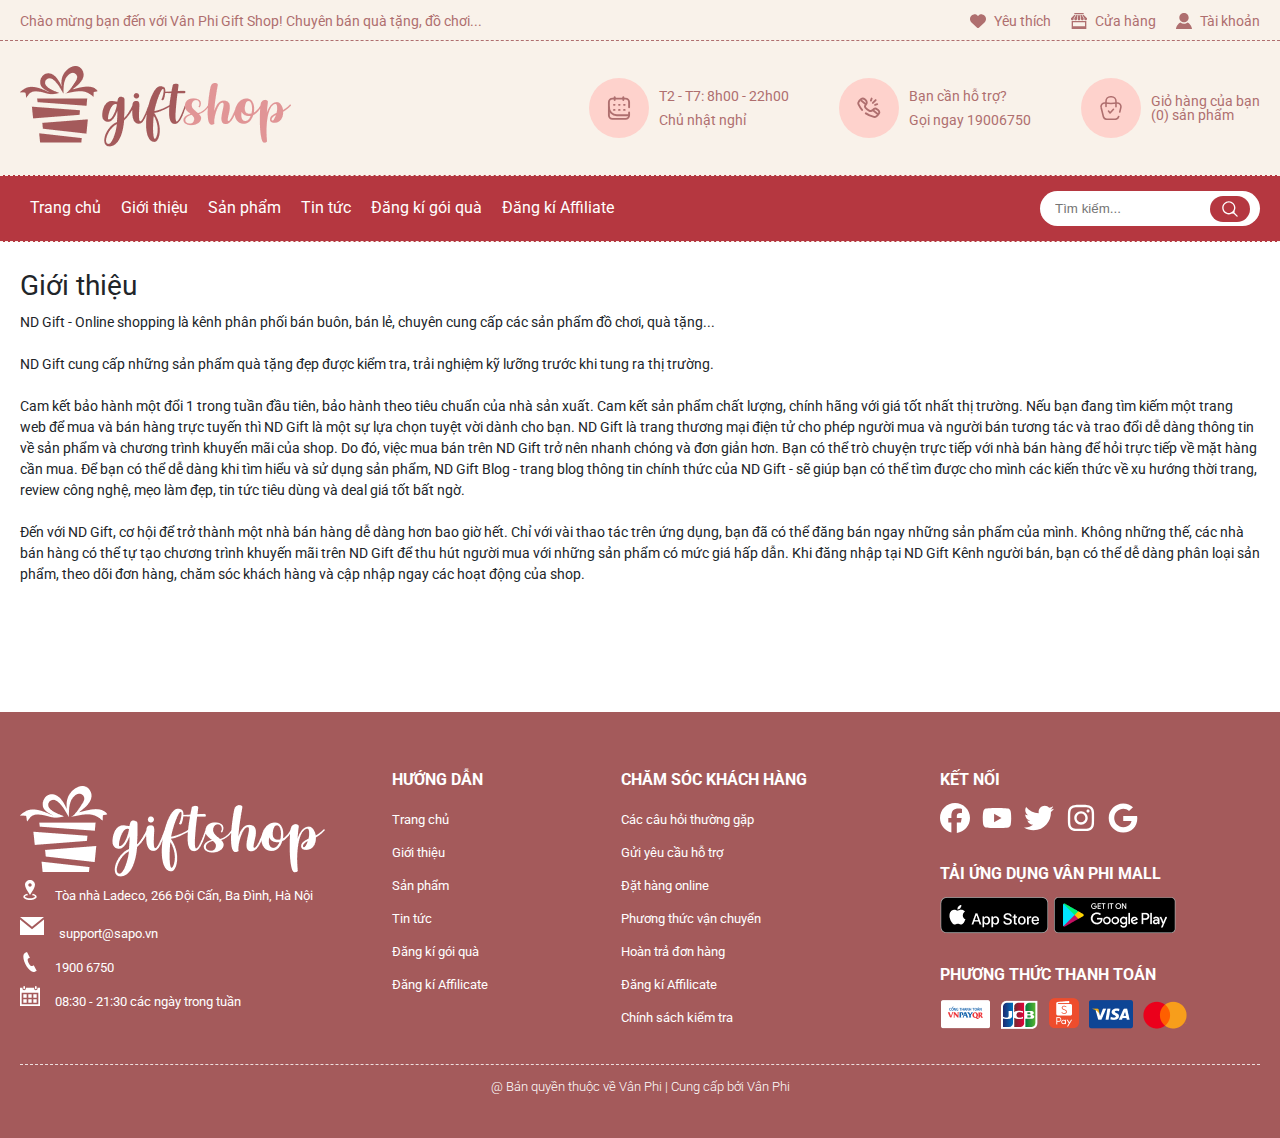
<file: gioithieu.html>
<!DOCTYPE html>
<html lang="en">
  <head>
    <meta charset="UTF-8" />
    <meta name="viewport" content="width=device-width, initial-scale=1.0" />
    <link rel="stylesheet" href="./assets/css/header.css">
    <link rel="stylesheet" href="./assets/css/footer.css">
    <link rel="stylesheet" href="./assets/css/reset.css" />
    <link rel="stylesheet" href="./assets/css/style.css" />
    <link rel="preconnect" href="https://fonts.googleapis.com" />
    <link rel="preconnect" href="https://fonts.gstatic.com" crossorigin />
    <link
      href="https://fonts.googleapis.com/css2?family=Roboto:ital,wght@0,100;0,300;0,400;0,500;0,700;0,900;1,100;1,300;1,400;1,500;1,700;1,900&display=swap"
      rel="stylesheet"
    />
    <link rel="stylesheet" href="./assets/css/gioithieu.css">

    <title>Giới thiệu</title>
  </head>
  <body>
    <header class="header">
      <div class="header__wrap-top">
        <div class="container">
          <div class="header__top">
            <div class="header__top-left">
              <p class="header__top-left--welcome">
                Chào mừng bạn đến với Vân Phi Gift Shop! Chuyên bán quà tặng, đồ
                chơi...
              </p>
            </div>

            <div class="header__top-right">
              <div class="header__top-right-list">
                <div class="header__top-right--item">
                  <svg
                    xmlns="http://www.w3.org/2000/svg"
                    viewBox="0 0 512 512"
                    class="header__top-right--icon"
                    fill="currentColor"
                  >
                    <path
                      d="M47.6 300.4L228.3 469.1c7.5 7 17.4 10.9 27.7 10.9s20.2-3.9 27.7-10.9L464.4 300.4c30.4-28.3 47.6-68 47.6-109.5v-5.8c0-69.9-50.5-129.5-119.4-141C347 36.5 300.6 51.4 268 84L256 96 244 84c-32.6-32.6-79-47.5-124.6-39.9C50.5 55.6 0 115.2 0 185.1v5.8c0 41.5 17.2 81.2 47.6 109.5z"
                    />
                  </svg>
                  <a href="#!" class="header__top-right--link">Yêu thích</a>
                </div>

                <div class="header__top-right--item">
                  <svg
                    xmlns="http://www.w3.org/2000/svg"
                    width="24"
                    height="24"
                    viewBox="0 0 24 24"
                    class="header__top-right--icon"
                    fill="currentColor"
                  >
                    <path
                      d="M10 9v-1.098l1.047-4.902h1.905l1.048 4.9v1.098c0 1.067-.933 2.002-2 2.002s-2-.933-2-2zm5 0c0 1.067.934 2 2.001 2s1.999-.833 1.999-1.9v-1.098l-2.996-5.002h-1.943l.939 4.902v1.098zm-10 .068c0 1.067.933 1.932 2 1.932s2-.865 2-1.932v-1.097l.939-4.971h-1.943l-2.996 4.971v1.097zm-4 2.932h22v12h-22v-12zm2 8h18v-6h-18v6zm1-10.932v-1.097l2.887-4.971h-2.014l-4.873 4.971v1.098c0 1.066.933 1.931 2 1.931s2-.865 2-1.932zm15.127-6.068h-2.014l2.887 4.902v1.098c0 1.067.933 2 2 2s2-.865 2-1.932v-1.097l-4.873-4.971zm-.127-3h-14v2h14v-2z"
                    ></path>
                  </svg>
                  <a href="#!" class="header__top-right--link">Cửa hàng</a>
                </div>

                <div class="header__top-right--item">
                  <svg
                    xmlns="http://www.w3.org/2000/svg"
                    width="24"
                    height="24"
                    viewBox="0 0 24 24"
                    class="header__top-right--icon"
                    fill="currentColor"
                  >
                    <path
                      d="M19 7.001c0 3.865-3.134 7-7 7s-7-3.135-7-7c0-3.867 3.134-7.001 7-7.001s7 3.134 7 7.001zm-1.598 7.18c-1.506 1.137-3.374 1.82-5.402 1.82-2.03 0-3.899-.685-5.407-1.822-4.072 1.793-6.593 7.376-6.593 9.821h24c0-2.423-2.6-8.006-6.598-9.819z"
                    ></path>
                  </svg>
                  <a href="#!" class="header__top-right--link">Tài khoản</a>
                  <div class="dropdown-menu">
                    <ul>
                      <li><a href="./login.html">Đăng nhập</a></li>
                      <li><a href="./register.html">Đăng ký</a></li>
                    </ul>
                  </div>
                </div>
              </div>
            </div>
          </div>
        </div>
      </div>

      <div class="header__wrap-middle">
        <div class="container">
          <div class="header__middle">
            <div class="header__middle-logo">
              <img src="./assets/images/logo.png" alt="" />
            </div>

            <div class="header__middle-list">
              <div class="header__middle-item">
                <div class="header__middle-item--icon">
                  <svg
                    xmlns="http://www.w3.org/2000/svg"
                    width="18"
                    height="19"
                    viewBox="0 0 18 19"
                    fill="none"
                  >
                    <path
                      d="M17 8.99976V4.87129C17 3.32489 15.7464 2.07129 14.2 2.07129H3.8C2.2536 2.07129 1 3.32489 1 4.87129V15.2713C1 16.8177 2.2536 18.0713 3.8 18.0713H14.2C15.7464 18.0713 17 16.8177 17 15.2713V14.0713V12.9998"
                      stroke="#af6f6f"
                      stroke-width="1.5"
                      stroke-linecap="round"
                    ></path>
                    <path
                      d="M5.57227 3.21418V0.928467"
                      stroke="#af6f6f"
                      stroke-width="1.5"
                      stroke-linecap="round"
                    ></path>
                    <path
                      d="M12.4277 3.21418V0.928467"
                      stroke="#af6f6f"
                      stroke-width="1.5"
                      stroke-linecap="round"
                    ></path>
                    <path
                      d="M16.4286 15.2142H7.28572C3.81422 15.2142 1 12.4 1 8.92847V8.92847"
                      stroke="#af6f6f"
                      stroke-width="1.5"
                      stroke-linecap="round"
                    ></path>
                    <path
                      d="M5 7H5.5"
                      stroke="#af6f6f"
                      stroke-width="1.5"
                      stroke-linecap="round"
                    ></path>
                    <path
                      d="M9 7H9.5"
                      stroke="#af6f6f"
                      stroke-width="1.5"
                      stroke-linecap="round"
                    ></path>
                    <path
                      d="M13 7H13.5"
                      stroke="#af6f6f"
                      stroke-width="1.5"
                      stroke-linecap="round"
                    ></path>
                    <path
                      d="M5 11H5.5"
                      stroke="#af6f6f"
                      stroke-width="1.5"
                      stroke-linecap="round"
                    ></path>
                    <path
                      d="M9 11H9.5"
                      stroke="#af6f6f"
                      stroke-width="1.5"
                      stroke-linecap="round"
                    ></path>
                    <path
                      d="M13 11H13.5"
                      stroke="#af6f6f"
                      stroke-width="1.5"
                      stroke-linecap="round"
                    ></path>
                  </svg>
                </div>
                <div class="header__middle-item--info">
                  <p class="header__middle-iten--info-t1">
                    T2 - T7: 8h00 - 22h00
                  </p>
                  <p class="header__middle-iten--info-t1">Chủ nhật nghỉ</p>
                </div>
              </div>

              <div class="header__middle-item">
                <div class="header__middle-item--icon">
                  <svg
                    xmlns="http://www.w3.org/2000/svg"
                    width="19"
                    height="17"
                    viewBox="0 0 19 17"
                    fill="none"
                  >
                    <path
                      d="M6.99927 12.7424C8.77131 13.9643 10.8602 14.8681 13.3654 15.5408C13.9747 15.7044 14.634 15.6225 15.1459 15.254C15.9483 14.6764 16.628 13.9696 17.2375 13.0663C17.8832 12.1091 17.5705 10.8422 16.6722 10.1163L16.0459 9.61024C15.0002 8.76537 13.4711 8.89649 12.5843 9.90707L12.5192 9.98135C11.7753 10.8291 10.5448 11.0909 9.56067 10.5391C8.31266 9.83934 7.45351 9.19702 6.81334 8.46692C6.14401 7.70356 6.32279 6.57572 6.99282 5.81211L7.0865 5.70535C8.02146 4.63981 7.88224 3.0139 6.77975 2.12308L6.10486 1.57775C5.29948 0.926995 4.15554 0.814309 3.32408 1.4327C2.20951 2.26165 1.48844 3.12803 1.10287 4.15677C0.920329 4.64382 0.994043 5.18274 1.21916 5.65148C2.03151 7.34296 2.94441 8.7899 3.99927 10.0286"
                      stroke="#af6f6f"
                      stroke-width="1.5"
                      stroke-linecap="round"
                    ></path>
                    <path
                      d="M3.06055 2.44849L7.18689 5.78264"
                      stroke="#af6f6f"
                      stroke-width="1.5"
                    ></path>
                    <path
                      d="M14.7832 2.24194L12.5672 4.44219"
                      stroke="#af6f6f"
                      stroke-width="1.5"
                      stroke-linecap="round"
                    ></path>
                    <path
                      d="M16 5.41504L14.3151 6.00008"
                      stroke="#af6f6f"
                      stroke-width="1.5"
                      stroke-linecap="round"
                    ></path>
                    <path
                      d="M11 2.67432L11.5992 1.00007"
                      stroke="#af6f6f"
                      stroke-width="1.5"
                      stroke-linecap="round"
                    ></path>
                    <path
                      d="M12.6875 10.2283L16.8138 13.5624"
                      stroke="#af6f6f"
                      stroke-width="1.5"
                    ></path>
                  </svg>
                </div>
                <div class="header__middle-item--info">
                  <p class="header__middle-iten--info-t1">Bạn cần hỗ trợ?</p>
                  <p class="header__middle-iten--info-t1">Gọi ngay 19006750</p>
                </div>
              </div>

              <div class="header__middle-item">
                <div class="header__middle-item--icon">
                  <svg
                    xmlns="http://www.w3.org/2000/svg"
                    viewBox="0 0 20.5 22.88"
                  >
                    <g id="Layer_2" data-name="Layer 2">
                      <g id="Layer_1-2" data-name="Layer 1">
                        <path
                          d="M5,6.68l-.12.74Zm10.55,0,.12.74Zm4.14,4.22.73.17h0Zm-1.37,8.85a.75.75,0,1,0-1.46-.36ZM3,19.58l.73-.18ZM.85,10.89l.73-.18Zm17,4.18a.74.74,0,0,0,.55.9.75.75,0,0,0,.91-.55Zm-13-7.65a31.78,31.78,0,0,0,10.79,0L15.4,6a30.5,30.5,0,0,1-10.31,0Zm9.47,14H6.19v1.5h8.13Zm-10.64-2-2.1-8.69-1.46.36,2.1,8.69Zm2.51,2a2.57,2.57,0,0,1-2.51-2l-1.46.36a4.08,4.08,0,0,0,4,3.12Zm10.64-2a2.58,2.58,0,0,1-2.51,2v1.5a4.08,4.08,0,0,0,4-3.12Zm-1.19-12a2.81,2.81,0,0,1,3.29,3.3l1.46.35A4.31,4.31,0,0,0,15.4,6ZM5.09,5.94a4.3,4.3,0,0,0-5,5.13l1.46-.36A2.8,2.8,0,0,1,4.85,7.42Zm13.84,4.79-1.05,4.34,1.46.35,1.05-4.34Z"
                          fill="#af6f6f"
                        ></path>
                        <path
                          d="M4.74,10.05a.75.75,0,0,0,1.5,0Zm.75-5.14h0Zm8.75,5.34a.75.75,0,0,0,1.5,0Zm-8-.2V4.91H4.74v5.14ZM9.64,1.5h1.19V0H9.64Zm1.19,0a3.41,3.41,0,0,1,3.41,3.41h1.5A4.91,4.91,0,0,0,10.83,0ZM6.24,4.91A3.41,3.41,0,0,1,9.64,1.5V0a4.9,4.9,0,0,0-4.9,4.91Zm8,0v5.34h1.5V4.91Z"
                          fill="#af6f6f"
                        ></path>
                        <path
                          class="zz"
                          d="M7.86,14.41l1.5,1.78,3.25-3.56"
                          fill="none"
                          stroke="#af6f6f"
                          stroke-linecap="round"
                          stroke-linejoin="round"
                          stroke-width="1.5"
                        ></path>
                      </g>
                    </g>
                  </svg>
                </div>
                <div class="header__middle-item--info">
                  <div class="header__middle-item--link">
                    <p class="header__middle-iten--info-t1">Giỏ hàng của bạn</p>
                    <p class="header__middle-iten--info-t1">(0) sản phẩm</p>
                  </div>
                </div>
              </div>
            </div>
          </div>
        </div>
      </div>

      <div class="header__wrap-menu">
        <div class="container">
          <div class="header__menu">
            <nav class="header__menu-left">
              <ul class="header__menu-list">
                <li>
                  <a href="./index.html" class="header__menu-link">Trang chủ</a>
                </li>
                <li>
                  <a href="#!" class="header__menu-link">Giới thiệu</a>
                </li>
                <li>
                  <a href="#!" class="header__menu-link">Sản phẩm</a>
                  <div class="header__menu-dropdown">
                    <div class="header__menu-dropdown-item">
                      <ul class="header__menu-wrap">
                        <li>Set quà tặng</li>
                        <li>Mèo thần tài</li>
                        <li>Móc khóa</li>
                        <li>Văn phòng phẩm</li>
                      </ul>
                    </div>
                    <div class="header__menu-dropdown-item">
                      <ul class="header__menu-wrap">
                        <li>Set quà tặng</li>
                        <li>Mèo thần tài</li>
                        <li>Móc khóa</li>
                        <li>Văn phòng phẩm</li>
                      </ul>
                    </div>
                    <div class="header__menu-dropdown-item">
                      <ul class="header__menu-wrap">
                        <li>Set quà tặng</li>
                        <li>Mèo thần tài</li>
                        <li>Móc khóa</li>
                        <li>Văn phòng phẩm</li>
                      </ul>
                    </div>
                    <div class="header__menu-dropdown-item">
                      <ul class="header__menu-wrap">
                        <li>Set quà tặng</li>
                        <li>Mèo thần tài</li>
                        <li>Móc khóa</li>
                        <li>Văn phòng phẩm</li>
                      </ul>
                    </div>
                  </div>
                </li>
                <li>
                  <a href="#!" class="header__menu-link">Tin tức</a>
                </li>
                <li>
                  <a href="#!" class="header__menu-link">Đăng kí gói quà</a>
                </li>
                <li>
                  <a href="#!" class="header__menu-link">Đăng kí Affiliate</a>
                </li>
              </ul>
            </nav>

            <div class="header__menu-right">
              <form action="" class="header__menu-search">
                <input
                  type="text"
                  placeholder="Tìm kiếm..."
                  class="header__menu-search-bar"
                />
                <span class="header__search-btn">
                  <button class="header__search-btn--icon">
                    <svg
                      xmlns="http://www.w3.org/2000/svg"
                      width="18"
                      height="18"
                      viewBox="0 0 18 18"
                      fill="none"
                    >
                      <path
                        fill-rule="evenodd"
                        clip-rule="evenodd"
                        d="M7.66667 1.75C4.39898 1.75 1.75 4.39898 1.75 7.66667C1.75 10.9344 4.39898 13.5833 7.66667 13.5833C10.9344 13.5833 13.5833 10.9344 13.5833 7.66667C13.5833 4.39898 10.9344 1.75 7.66667 1.75ZM0.25 7.66667C0.25 3.57055 3.57055 0.25 7.66667 0.25C11.7628 0.25 15.0833 3.57055 15.0833 7.66667C15.0833 11.7628 11.7628 15.0833 7.66667 15.0833C3.57055 15.0833 0.25 11.7628 0.25 7.66667Z"
                        fill="white"
                      ></path>
                      <path
                        fill-rule="evenodd"
                        clip-rule="evenodd"
                        d="M12.0244 12.0252C12.3173 11.7323 12.7921 11.7323 13.085 12.0252L17.5295 16.4697C17.8224 16.7625 17.8224 17.2374 17.5295 17.5303C17.2366 17.8232 16.7617 17.8232 16.4688 17.5303L12.0244 13.0859C11.7315 12.793 11.7315 12.3181 12.0244 12.0252Z"
                        fill="white"
                      ></path>
                      <path
                        fill-rule="evenodd"
                        clip-rule="evenodd"
                        d="M13.4904 10.918C13.9039 10.9426 14.2191 11.2977 14.1945 11.7112C14.1549 12.3767 14.0217 13.0217 13.5448 13.4941C13.0819 13.9527 12.4326 14.1079 11.7576 14.1891C11.3463 14.2385 10.9729 13.9452 10.9234 13.534C10.874 13.1227 11.1672 12.7492 11.5785 12.6998C12.204 12.6246 12.4068 12.5101 12.4892 12.4285C12.5576 12.3607 12.663 12.195 12.6971 11.6221C12.7218 11.2086 13.0769 10.8934 13.4904 10.918Z"
                        fill="white"
                      ></path>
                    </svg>
                  </button>
                </span>
              </form>
            </div>
          </div>
        </div>
      </div>
    </header>

    <main>
      <div class="container">
        <h1 class="page-title"><a href="#">Giới thiệu</a></h1>
        <p class="page-content">
          ND Gift - Online shopping là kênh phân phối bán buôn, bán lẻ, chuyên
          cung cấp các sản phẩm đồ chơi, quà tặng... <br />
          <br />

          ND Gift cung cấp những sản phẩm quà tặng đẹp được kiểm tra, trải
          nghiệm kỹ lưỡng trước khi tung ra thị trường. <br />
          <br />
          Cam kết bảo hành một đổi 1 trong tuần đầu tiên, bảo hành theo tiêu
          chuẩn của nhà sản xuất. Cam kết sản phẩm chất lượng, chính hãng với
          giá tốt nhất thị trường. Nếu bạn đang tìm kiếm một trang web để mua và
          bán hàng trực tuyến thì ND Gift là một sự lựa chọn tuyệt vời dành cho
          bạn. ND Gift là trang thương mại điện tử cho phép người mua và người
          bán tương tác và trao đổi dễ dàng thông tin về sản phẩm và chương
          trình khuyến mãi của shop. Do đó, việc mua bán trên ND Gift trở nên
          nhanh chóng và đơn giản hơn. Bạn có thể trò chuyện trực tiếp với nhà
          bán hàng để hỏi trực tiếp về mặt hàng cần mua. Để bạn có thể dễ dàng
          khi tìm hiểu và sử dụng sản phẩm, ND Gift Blog - trang blog thông tin
          chính thức của ND Gift - sẽ giúp bạn có thể tìm được cho mình các kiến
          thức về xu hướng thời trang, review công nghệ, mẹo làm đẹp, tin tức
          tiêu dùng và deal giá tốt bất ngờ. <br />
          <br />

          Đến với ND Gift, cơ hội để trở thành một nhà bán hàng dễ dàng hơn bao
          giờ hết. Chỉ với vài thao tác trên ứng dụng, bạn đã có thể đăng bán
          ngay những sản phẩm của mình. Không những thế, các nhà bán hàng có thể
          tự tạo chương trình khuyến mãi trên ND Gift để thu hút người mua với
          những sản phẩm có mức giá hấp dẫn. Khi đăng nhập tại ND Gift Kênh
          người bán, bạn có thể dễ dàng phân loại sản phẩm, theo dõi đơn hàng,
          chăm sóc khách hàng và cập nhập ngay các hoạt động của shop.
        </p>
      </div>
    </main>

    <footer class="footer">
      <div class="mid-footer">
        <div class="container">
          <div class="footer__wrap">
            <div class="footer__left">
              <div class="footer__logo">
                <img src="./assets/images/logo-footer.webp" alt="" />
              </div>

              <div class="footer__contact">
                <ul class="footer_contact-list">
                  <li class="footer__contact-item">
                    <svg
                      xmlns="http://www.w3.org/2000/svg"
                      width="20"
                      height="20"
                      viewBox="0 0 24 24"
                      fill="currentColor"
                    >
                      <path
                        d="M12 0c-3.148 0-6 2.553-6 5.702 0 3.148 2.602 6.907 6 12.298 3.398-5.391 6-9.15 6-12.298 0-3.149-2.851-5.702-6-5.702zm0 8c-1.105 0-2-.895-2-2s.895-2 2-2 2 .895 2 2-.895 2-2 2zm8 12c0 2.209-3.581 4-8 4s-8-1.791-8-4c0-1.602 1.888-2.98 4.608-3.619l1.154 1.824c-.401.068-.806.135-1.178.242-3.312.949-3.453 2.109-.021 3.102 2.088.603 4.777.605 6.874-.001 3.619-1.047 3.164-2.275-.268-3.167-.296-.077-.621-.118-.936-.171l1.156-1.828c2.723.638 4.611 2.016 4.611 3.618z"
                      ></path>
                    </svg>
                    <a href="#!"
                      >Tòa nhà Ladeco, 266 Đội Cấn, Ba Đình, Hà Nội</a
                    >
                  </li>
                  <li class="footer__contact-item">
                    <svg
                      xmlns="http://www.w3.org/2000/svg"
                      width="24"
                      height="24"
                      viewBox="0 0 24 24"
                      fill="currentColor"
                    >
                      <path
                        d="M12 12.713l-11.985-9.713h23.97l-11.985 9.713zm0 2.574l-12-9.725v15.438h24v-15.438l-12 9.725z"
                      ></path>
                    </svg>
                    <a href="#!">support@sapo.vn</a>
                  </li>
                  <li class="footer__contact-item">
                    <svg
                      xmlns="http://www.w3.org/2000/svg"
                      width="20"
                      height="20"
                      viewBox="0 0 24 24"
                      fill="currentColor"
                    >
                      <path
                        d="M20 22.621l-3.521-6.795c-.008.004-1.974.97-2.064 1.011-2.24 1.086-6.799-7.82-4.609-8.994l2.083-1.026-3.493-6.817-2.106 1.039c-7.202 3.755 4.233 25.982 11.6 22.615.121-.055 2.102-1.029 2.11-1.033z"
                      ></path>
                    </svg>
                    <a href="#!">1900 6750</a>
                  </li>
                  <li class="footer__contact-item">
                    <svg
                      xmlns="http://www.w3.org/2000/svg"
                      width="20"
                      height="20"
                      viewBox="0 0 24 24"
                      fill="currentColor"
                    >
                      <path
                        d="M20 20h-4v-4h4v4zm-6-10h-4v4h4v-4zm6 0h-4v4h4v-4zm-12 6h-4v4h4v-4zm6 0h-4v4h4v-4zm-6-6h-4v4h4v-4zm16-8v22h-24v-22h3v1c0 1.103.897 2 2 2s2-.897 2-2v-1h10v1c0 1.103.897 2 2 2s2-.897 2-2v-1h3zm-2 6h-20v14h20v-14zm-2-7c0-.552-.447-1-1-1s-1 .448-1 1v2c0 .552.447 1 1 1s1-.448 1-1v-2zm-14 2c0 .552-.447 1-1 1s-1-.448-1-1v-2c0-.552.447-1 1-1s1 .448 1 1v2z"
                      ></path>
                    </svg>
                    <a href="#!">08:30 - 21:30 các ngày trong tuần</a>
                  </li>
                </ul>
              </div>
            </div>
            <div class="footer__right">
              <div class="footer__help">
                <h4 class="footer-title">Hướng dẫn</h4>
                <ul class="footer_help">
                  <li class="footer__help-item">
                    <a href="#!">Trang chủ</a>
                  </li>
                  <li class="footer__help-item">
                    <a href="#!">Giới thiệu</a>
                  </li>
                  <li class="footer__help-item">
                    <a href="#!">Sản phẩm</a>
                  </li>
                  <li class="footer__help-item">
                    <a href="#!">Tin tức</a>
                  </li>
                  <li class="footer__help-item">
                    <a href="#!">Đăng kí gói quà</a>
                  </li>
                  <li class="footer__help-item">
                    <a href="#!">Đăng kí Affilicate</a>
                  </li>
                </ul>
              </div>

              <div class="footer__help">
                <h4 class="footer-title">Chăm sóc khách hàng</h4>
                <ul class="footer_help">
                  <li class="footer__help-item">
                    <a href="#!">Các câu hỏi thường gặp</a>
                  </li>
                  <li class="footer__help-item">
                    <a href="#!">Gửi yêu cầu hỗ trợ</a>
                  </li>
                  <li class="footer__help-item">
                    <a href="#!">Đặt hàng online </a>
                  </li>
                  <li class="footer__help-item">
                    <a href="#!">Phương thức vận chuyển</a>
                  </li>
                  <li class="footer__help-item">
                    <a href="#!">Hoàn trả đơn hàng</a>
                  </li>
                  <li class="footer__help-item">
                    <a href="#!">Đăng kí Affilicate</a>
                  </li>
                  <li class="footer__help-item">
                    <a href="#!">Chính sách kiểm tra</a>
                  </li>
                </ul>
              </div>

              <div class="footer__connect">
                <div class="footer-title">Kết nối</div>
                <div class="footer-social">
                  <a href="#!"
                    ><svg
                      xmlns="http://www.w3.org/2000/svg"
                      viewBox="0 0 512 512"
                    >
                      <!--!Font Awesome Free 6.6.0 by @fontawesome - https://fontawesome.com License - https://fontawesome.com/license/free Copyright 2024 Fonticons, Inc.-->
                      <path
                        d="M512 256C512 114.6 397.4 0 256 0S0 114.6 0 256C0 376 82.7 476.8 194.2 504.5V334.2H141.4V256h52.8V222.3c0-87.1 39.4-127.5 125-127.5c16.2 0 44.2 3.2 55.7 6.4V172c-6-.6-16.5-1-29.6-1c-42 0-58.2 15.9-58.2 57.2V256h83.6l-14.4 78.2H287V510.1C413.8 494.8 512 386.9 512 256h0z"
                        fill="currentColor"
                      /></svg
                  ></a>
                  <a href="#!"
                    ><svg
                      xmlns="http://www.w3.org/2000/svg"
                      viewBox="0 0 576 512"
                    >
                      <!--!Font Awesome Free 6.6.0 by @fontawesome - https://fontawesome.com License - https://fontawesome.com/license/free Copyright 2024 Fonticons, Inc.-->
                      <path
                        d="M549.7 124.1c-6.3-23.7-24.8-42.3-48.3-48.6C458.8 64 288 64 288 64S117.2 64 74.6 75.5c-23.5 6.3-42 24.9-48.3 48.6-11.4 42.9-11.4 132.3-11.4 132.3s0 89.4 11.4 132.3c6.3 23.7 24.8 41.5 48.3 47.8C117.2 448 288 448 288 448s170.8 0 213.4-11.5c23.5-6.3 42-24.2 48.3-47.8 11.4-42.9 11.4-132.3 11.4-132.3s0-89.4-11.4-132.3zm-317.5 213.5V175.2l142.7 81.2-142.7 81.2z"
                        fill="currentColor"
                      /></svg
                  ></a>
                  <a href="#!"
                    ><svg
                      xmlns="http://www.w3.org/2000/svg"
                      viewBox="0 0 512 512"
                    >
                      <!--!Font Awesome Free 6.6.0 by @fontawesome - https://fontawesome.com License - https://fontawesome.com/license/free Copyright 2024 Fonticons, Inc.-->
                      <path
                        d="M459.4 151.7c.3 4.5 .3 9.1 .3 13.6 0 138.7-105.6 298.6-298.6 298.6-59.5 0-114.7-17.2-161.1-47.1 8.4 1 16.6 1.3 25.3 1.3 49.1 0 94.2-16.6 130.3-44.8-46.1-1-84.8-31.2-98.1-72.8 6.5 1 13 1.6 19.8 1.6 9.4 0 18.8-1.3 27.6-3.6-48.1-9.7-84.1-52-84.1-103v-1.3c14 7.8 30.2 12.7 47.4 13.3-28.3-18.8-46.8-51-46.8-87.4 0-19.5 5.2-37.4 14.3-53 51.7 63.7 129.3 105.3 216.4 109.8-1.6-7.8-2.6-15.9-2.6-24 0-57.8 46.8-104.9 104.9-104.9 30.2 0 57.5 12.7 76.7 33.1 23.7-4.5 46.5-13.3 66.6-25.3-7.8 24.4-24.4 44.8-46.1 57.8 21.1-2.3 41.6-8.1 60.4-16.2-14.3 20.8-32.2 39.3-52.6 54.3z"
                        fill="currentColor"
                      /></svg
                  ></a>
                  <a href="#!"
                    ><svg
                      xmlns="http://www.w3.org/2000/svg"
                      viewBox="0 0 448 512"
                    >
                      <!--!Font Awesome Free 6.6.0 by @fontawesome - https://fontawesome.com License - https://fontawesome.com/license/free Copyright 2024 Fonticons, Inc.-->
                      <path
                        d="M224.1 141c-63.6 0-114.9 51.3-114.9 114.9s51.3 114.9 114.9 114.9S339 319.5 339 255.9 287.7 141 224.1 141zm0 189.6c-41.1 0-74.7-33.5-74.7-74.7s33.5-74.7 74.7-74.7 74.7 33.5 74.7 74.7-33.6 74.7-74.7 74.7zm146.4-194.3c0 14.9-12 26.8-26.8 26.8-14.9 0-26.8-12-26.8-26.8s12-26.8 26.8-26.8 26.8 12 26.8 26.8zm76.1 27.2c-1.7-35.9-9.9-67.7-36.2-93.9-26.2-26.2-58-34.4-93.9-36.2-37-2.1-147.9-2.1-184.9 0-35.8 1.7-67.6 9.9-93.9 36.1s-34.4 58-36.2 93.9c-2.1 37-2.1 147.9 0 184.9 1.7 35.9 9.9 67.7 36.2 93.9s58 34.4 93.9 36.2c37 2.1 147.9 2.1 184.9 0 35.9-1.7 67.7-9.9 93.9-36.2 26.2-26.2 34.4-58 36.2-93.9 2.1-37 2.1-147.8 0-184.8zM398.8 388c-7.8 19.6-22.9 34.7-42.6 42.6-29.5 11.7-99.5 9-132.1 9s-102.7 2.6-132.1-9c-19.6-7.8-34.7-22.9-42.6-42.6-11.7-29.5-9-99.5-9-132.1s-2.6-102.7 9-132.1c7.8-19.6 22.9-34.7 42.6-42.6 29.5-11.7 99.5-9 132.1-9s102.7-2.6 132.1 9c19.6 7.8 34.7 22.9 42.6 42.6 11.7 29.5 9 99.5 9 132.1s2.7 102.7-9 132.1z"
                        fill="currentColor"
                      /></svg
                  ></a>
                  <a href="#!"
                    ><svg
                      xmlns="http://www.w3.org/2000/svg"
                      viewBox="0 0 488 512"
                    >
                      <!--!Font Awesome Free 6.6.0 by @fontawesome - https://fontawesome.com License - https://fontawesome.com/license/free Copyright 2024 Fonticons, Inc.-->
                      <path
                        d="M488 261.8C488 403.3 391.1 504 248 504 110.8 504 0 393.2 0 256S110.8 8 248 8c66.8 0 123 24.5 166.3 64.9l-67.5 64.9C258.5 52.6 94.3 116.6 94.3 256c0 86.5 69.1 156.6 153.7 156.6 98.2 0 135-70.4 140.8-106.9H248v-85.3h236.1c2.3 12.7 3.9 24.9 3.9 41.4z"
                        fill="currentColor"
                      /></svg
                  ></a>

                  <div class="footer-mobile">
                    <h4 class="footer-title">Tải ứng dụng Vân Phi MALL</h4>
                    <div class="footer-mobile-img">
                      <img src="./assets/images/img-app-store.webp" alt="" />
                      <img src="./assets/images/img-google-play.webp" alt="" />
                    </div>
                  </div>

                  <div class="footer-payment">
                    <h4 class="footer-title">Phương thức thanh toán</h4>
                    <div class="footer-payment-img">
                      <div class="footer-payment-item">
                        <img src="./assets/images/icon_payment_1.webp" alt="" />
                      </div>
                      <div class="footer-payment-item">
                        <img src="./assets/images/icon_payment_2.webp" alt="" />
                      </div>
                      <div class="footer-payment-item">
                        <img src="./assets/images/icon_payment_3.webp" alt="" />
                      </div>
                      <div class="footer-payment-item">
                        <img src="./assets/images/icon_payment_4.webp" alt="" />
                      </div>
                      <div class="footer-payment-item">
                        <img src="./assets/images/icon_payment_5.webp" alt="" />
                      </div>
                    </div>
                  </div>
                </div>
              </div>
            </div>
          </div>

          <div class="footer-copyright">
            @ Bản quyền thuộc về Vân Phi | Cung cấp bởi Vân Phi
          </div>
        </div>
      </div>
    </footer>
  </body>
</html>
</file>
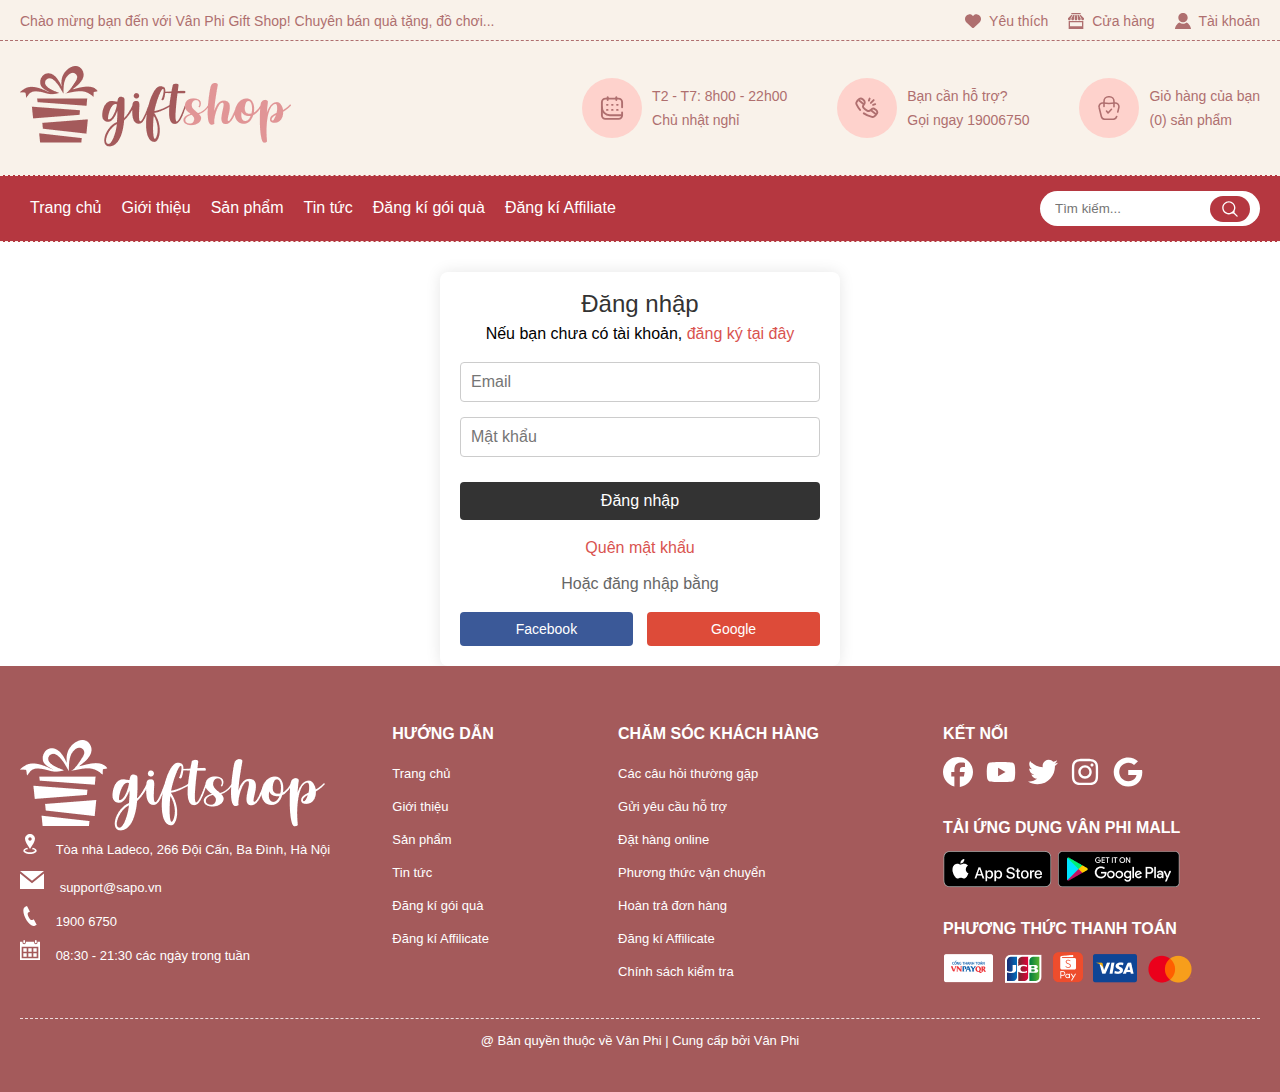
<file: login.html>
<!DOCTYPE html>
<html lang="en">
  <head>
    <meta charset="UTF-8" />
    <meta name="viewport" content="width=device-width, initial-scale=1.0" />
    <link rel="stylesheet" href="./assets/css/reset.css" />
    <link rel="stylesheet" href="./assets/css/header.css" />
    <link rel="stylesheet" href="./assets/css/style.css" />
    <link rel="stylesheet" href="./assets/css/footer.css" />
    <link rel="stylesheet" href="./assets/css/login.css" />
    <title>Đăng nhập</title>
  </head>
  <body>
    <header class="header">
      <div class="header__wrap-top">
        <div class="container">
          <div class="header__top">
            <div class="header__top-left">
              <p class="header__top-left--welcome">
                Chào mừng bạn đến với Vân Phi Gift Shop! Chuyên bán quà tặng, đồ
                chơi...
              </p>
            </div>

            <div class="header__top-right">
              <div class="header__top-right-list">
                <div class="header__top-right--item">
                  <svg
                    xmlns="http://www.w3.org/2000/svg"
                    viewBox="0 0 512 512"
                    class="header__top-right--icon"
                    fill="currentColor"
                  >
                    <path
                      d="M47.6 300.4L228.3 469.1c7.5 7 17.4 10.9 27.7 10.9s20.2-3.9 27.7-10.9L464.4 300.4c30.4-28.3 47.6-68 47.6-109.5v-5.8c0-69.9-50.5-129.5-119.4-141C347 36.5 300.6 51.4 268 84L256 96 244 84c-32.6-32.6-79-47.5-124.6-39.9C50.5 55.6 0 115.2 0 185.1v5.8c0 41.5 17.2 81.2 47.6 109.5z"
                    />
                  </svg>
                  <a href="#!" class="header__top-right--link">Yêu thích</a>
                </div>

                <div class="header__top-right--item">
                  <svg
                    xmlns="http://www.w3.org/2000/svg"
                    width="24"
                    height="24"
                    viewBox="0 0 24 24"
                    class="header__top-right--icon"
                    fill="currentColor"
                  >
                    <path
                      d="M10 9v-1.098l1.047-4.902h1.905l1.048 4.9v1.098c0 1.067-.933 2.002-2 2.002s-2-.933-2-2zm5 0c0 1.067.934 2 2.001 2s1.999-.833 1.999-1.9v-1.098l-2.996-5.002h-1.943l.939 4.902v1.098zm-10 .068c0 1.067.933 1.932 2 1.932s2-.865 2-1.932v-1.097l.939-4.971h-1.943l-2.996 4.971v1.097zm-4 2.932h22v12h-22v-12zm2 8h18v-6h-18v6zm1-10.932v-1.097l2.887-4.971h-2.014l-4.873 4.971v1.098c0 1.066.933 1.931 2 1.931s2-.865 2-1.932zm15.127-6.068h-2.014l2.887 4.902v1.098c0 1.067.933 2 2 2s2-.865 2-1.932v-1.097l-4.873-4.971zm-.127-3h-14v2h14v-2z"
                    ></path>
                  </svg>
                  <a href="#!" class="header__top-right--link">Cửa hàng</a>
                </div>

                <div class="header__top-right--item">
                  <svg
                    xmlns="http://www.w3.org/2000/svg"
                    width="24"
                    height="24"
                    viewBox="0 0 24 24"
                    class="header__top-right--icon"
                    fill="currentColor"
                  >
                    <path
                      d="M19 7.001c0 3.865-3.134 7-7 7s-7-3.135-7-7c0-3.867 3.134-7.001 7-7.001s7 3.134 7 7.001zm-1.598 7.18c-1.506 1.137-3.374 1.82-5.402 1.82-2.03 0-3.899-.685-5.407-1.822-4.072 1.793-6.593 7.376-6.593 9.821h24c0-2.423-2.6-8.006-6.598-9.819z"
                    ></path>
                  </svg>
                  <a href="#!" class="header__top-right--link">Tài khoản</a>
                  <div class="dropdown-menu">
                    <ul>
                      <li><a href="./login.html">Đăng nhập</a></li>
                      <li><a href="./register.html">Đăng ký</a></li>
                    </ul>
                  </div>
                </div>
              </div>
            </div>
          </div>
        </div>
      </div>

      <div class="header__wrap-middle">
        <div class="container">
          <div class="header__middle">
            <div class="header__middle-logo">
              <img src="./assets/images/logo.png" alt="" />
            </div>

            <div class="header__middle-list">
              <div class="header__middle-item">
                <div class="header__middle-item--icon">
                  <svg
                    xmlns="http://www.w3.org/2000/svg"
                    width="18"
                    height="19"
                    viewBox="0 0 18 19"
                    fill="none"
                  >
                    <path
                      d="M17 8.99976V4.87129C17 3.32489 15.7464 2.07129 14.2 2.07129H3.8C2.2536 2.07129 1 3.32489 1 4.87129V15.2713C1 16.8177 2.2536 18.0713 3.8 18.0713H14.2C15.7464 18.0713 17 16.8177 17 15.2713V14.0713V12.9998"
                      stroke="#af6f6f"
                      stroke-width="1.5"
                      stroke-linecap="round"
                    ></path>
                    <path
                      d="M5.57227 3.21418V0.928467"
                      stroke="#af6f6f"
                      stroke-width="1.5"
                      stroke-linecap="round"
                    ></path>
                    <path
                      d="M12.4277 3.21418V0.928467"
                      stroke="#af6f6f"
                      stroke-width="1.5"
                      stroke-linecap="round"
                    ></path>
                    <path
                      d="M16.4286 15.2142H7.28572C3.81422 15.2142 1 12.4 1 8.92847V8.92847"
                      stroke="#af6f6f"
                      stroke-width="1.5"
                      stroke-linecap="round"
                    ></path>
                    <path
                      d="M5 7H5.5"
                      stroke="#af6f6f"
                      stroke-width="1.5"
                      stroke-linecap="round"
                    ></path>
                    <path
                      d="M9 7H9.5"
                      stroke="#af6f6f"
                      stroke-width="1.5"
                      stroke-linecap="round"
                    ></path>
                    <path
                      d="M13 7H13.5"
                      stroke="#af6f6f"
                      stroke-width="1.5"
                      stroke-linecap="round"
                    ></path>
                    <path
                      d="M5 11H5.5"
                      stroke="#af6f6f"
                      stroke-width="1.5"
                      stroke-linecap="round"
                    ></path>
                    <path
                      d="M9 11H9.5"
                      stroke="#af6f6f"
                      stroke-width="1.5"
                      stroke-linecap="round"
                    ></path>
                    <path
                      d="M13 11H13.5"
                      stroke="#af6f6f"
                      stroke-width="1.5"
                      stroke-linecap="round"
                    ></path>
                  </svg>
                </div>
                <div class="header__middle-item--info">
                  <p class="header__middle-item--info-t1">
                    T2 - T7: 8h00 - 22h00
                  </p>
                  <p class="header__middle-item--info-t1">Chủ nhật nghỉ</p>
                </div>
              </div>

              <div class="header__middle-item">
                <div class="header__middle-item--icon">
                  <svg
                    xmlns="http://www.w3.org/2000/svg"
                    width="19"
                    height="17"
                    viewBox="0 0 19 17"
                    fill="none"
                  >
                    <path
                      d="M6.99927 12.7424C8.77131 13.9643 10.8602 14.8681 13.3654 15.5408C13.9747 15.7044 14.634 15.6225 15.1459 15.254C15.9483 14.6764 16.628 13.9696 17.2375 13.0663C17.8832 12.1091 17.5705 10.8422 16.6722 10.1163L16.0459 9.61024C15.0002 8.76537 13.4711 8.89649 12.5843 9.90707L12.5192 9.98135C11.7753 10.8291 10.5448 11.0909 9.56067 10.5391C8.31266 9.83934 7.45351 9.19702 6.81334 8.46692C6.14401 7.70356 6.32279 6.57572 6.99282 5.81211L7.0865 5.70535C8.02146 4.63981 7.88224 3.0139 6.77975 2.12308L6.10486 1.57775C5.29948 0.926995 4.15554 0.814309 3.32408 1.4327C2.20951 2.26165 1.48844 3.12803 1.10287 4.15677C0.920329 4.64382 0.994043 5.18274 1.21916 5.65148C2.03151 7.34296 2.94441 8.7899 3.99927 10.0286"
                      stroke="#af6f6f"
                      stroke-width="1.5"
                      stroke-linecap="round"
                    ></path>
                    <path
                      d="M3.06055 2.44849L7.18689 5.78264"
                      stroke="#af6f6f"
                      stroke-width="1.5"
                    ></path>
                    <path
                      d="M14.7832 2.24194L12.5672 4.44219"
                      stroke="#af6f6f"
                      stroke-width="1.5"
                      stroke-linecap="round"
                    ></path>
                    <path
                      d="M16 5.41504L14.3151 6.00008"
                      stroke="#af6f6f"
                      stroke-width="1.5"
                      stroke-linecap="round"
                    ></path>
                    <path
                      d="M11 2.67432L11.5992 1.00007"
                      stroke="#af6f6f"
                      stroke-width="1.5"
                      stroke-linecap="round"
                    ></path>
                    <path
                      d="M12.6875 10.2283L16.8138 13.5624"
                      stroke="#af6f6f"
                      stroke-width="1.5"
                    ></path>
                  </svg>
                </div>
                <div class="header__middle-item--info">
                  <p class="header__middle-item--info-t1">Bạn cần hỗ trợ?</p>
                  <p class="header__middle-item--info-t1">Gọi ngay 19006750</p>
                </div>
              </div>

              <div class="header__middle-item">
                <div class="header__middle-item--icon">
                  <svg
                    xmlns="http://www.w3.org/2000/svg"
                    viewBox="0 0 20.5 22.88"
                  >
                    <g id="Layer_2" data-name="Layer 2">
                      <g id="Layer_1-2" data-name="Layer 1">
                        <path
                          d="M5,6.68l-.12.74Zm10.55,0,.12.74Zm4.14,4.22.73.17h0Zm-1.37,8.85a.75.75,0,1,0-1.46-.36ZM3,19.58l.73-.18ZM.85,10.89l.73-.18Zm17,4.18a.74.74,0,0,0,.55.9.75.75,0,0,0,.91-.55Zm-13-7.65a31.78,31.78,0,0,0,10.79,0L15.4,6a30.5,30.5,0,0,1-10.31,0Zm9.47,14H6.19v1.5h8.13Zm-10.64-2-2.1-8.69-1.46.36,2.1,8.69Zm2.51,2a2.57,2.57,0,0,1-2.51-2l-1.46.36a4.08,4.08,0,0,0,4,3.12Zm10.64-2a2.58,2.58,0,0,1-2.51,2v1.5a4.08,4.08,0,0,0,4-3.12Zm-1.19-12a2.81,2.81,0,0,1,3.29,3.3l1.46.35A4.31,4.31,0,0,0,15.4,6ZM5.09,5.94a4.3,4.3,0,0,0-5,5.13l1.46-.36A2.8,2.8,0,0,1,4.85,7.42Zm13.84,4.79-1.05,4.34,1.46.35,1.05-4.34Z"
                          fill="#af6f6f"
                        ></path>
                        <path
                          d="M4.74,10.05a.75.75,0,0,0,1.5,0Zm.75-5.14h0Zm8.75,5.34a.75.75,0,0,0,1.5,0Zm-8-.2V4.91H4.74v5.14ZM9.64,1.5h1.19V0H9.64Zm1.19,0a3.41,3.41,0,0,1,3.41,3.41h1.5A4.91,4.91,0,0,0,10.83,0ZM6.24,4.91A3.41,3.41,0,0,1,9.64,1.5V0a4.9,4.9,0,0,0-4.9,4.91Zm8,0v5.34h1.5V4.91Z"
                          fill="#af6f6f"
                        ></path>
                        <path
                          class="zz"
                          d="M7.86,14.41l1.5,1.78,3.25-3.56"
                          fill="none"
                          stroke="#af6f6f"
                          stroke-linecap="round"
                          stroke-linejoin="round"
                          stroke-width="1.5"
                        ></path>
                      </g>
                    </g>
                  </svg>
                </div>
                <div class="header__middle-item--info">
                  <a href="cart.html" class="header__middle-item--link">
                    <p class="header__middle-item--info">Giỏ hàng của bạn</p>
                    <p class="header__middle-item--info-t2">(0) sản phẩm</p>
                  </a>
                </div>
              </div>
            </div>
          </div>
        </div>
      </div>

      <div class="header__wrap-menu">
        <div class="container">
          <div class="header__menu">
            <nav class="header__menu-left">
              <ul class="header__menu-list">
                <li>
                  <a href="./index.html" class="header__menu-link">Trang chủ</a>
                </li>
                <li>
                  <a href="#!" class="header__menu-link">Giới thiệu</a>
                </li>
                <li>
                  <a href="#!" class="header__menu-link">Sản phẩm</a>
                  <div class="header__menu-dropdown">
                    <div class="header__menu-dropdown-item">
                      <ul class="header__menu-wrap">
                        <li>Set quà tặng</li>
                        <li>Mèo thần tài</li>
                        <li>Móc khóa</li>
                        <li>Văn phòng phẩm</li>
                      </ul>
                    </div>
                    <div class="header__menu-dropdown-item">
                      <ul class="header__menu-wrap">
                        <li>Set quà tặng</li>
                        <li>Mèo thần tài</li>
                        <li>Móc khóa</li>
                        <li>Văn phòng phẩm</li>
                      </ul>
                    </div>
                    <div class="header__menu-dropdown-item">
                      <ul class="header__menu-wrap">
                        <li>Set quà tặng</li>
                        <li>Mèo thần tài</li>
                        <li>Móc khóa</li>
                        <li>Văn phòng phẩm</li>
                      </ul>
                    </div>
                    <div class="header__menu-dropdown-item">
                      <ul class="header__menu-wrap">
                        <li>Set quà tặng</li>
                        <li>Mèo thần tài</li>
                        <li>Móc khóa</li>
                        <li>Văn phòng phẩm</li>
                      </ul>
                    </div>
                  </div>
                </li>
                <li>
                  <a href="#!" class="header__menu-link">Tin tức</a>
                </li>
                <li>
                  <a href="#!" class="header__menu-link">Đăng kí gói quà</a>
                </li>
                <li>
                  <a href="#!" class="header__menu-link">Đăng kí Affiliate</a>
                </li>
              </ul>
            </nav>

            <div class="header__menu-right">
              <form action="" class="header__menu-search">
                <input
                  type="text"
                  placeholder="Tìm kiếm..."
                  class="header__menu-search-bar"
                />
                <span class="header__search-btn">
                  <button class="header__search-btn--icon">
                    <svg
                      xmlns="http://www.w3.org/2000/svg"
                      width="18"
                      height="18"
                      viewBox="0 0 18 18"
                      fill="none"
                    >
                      <path
                        fill-rule="evenodd"
                        clip-rule="evenodd"
                        d="M7.66667 1.75C4.39898 1.75 1.75 4.39898 1.75 7.66667C1.75 10.9344 4.39898 13.5833 7.66667 13.5833C10.9344 13.5833 13.5833 10.9344 13.5833 7.66667C13.5833 4.39898 10.9344 1.75 7.66667 1.75ZM0.25 7.66667C0.25 3.57055 3.57055 0.25 7.66667 0.25C11.7628 0.25 15.0833 3.57055 15.0833 7.66667C15.0833 11.7628 11.7628 15.0833 7.66667 15.0833C3.57055 15.0833 0.25 11.7628 0.25 7.66667Z"
                        fill="white"
                      ></path>
                      <path
                        fill-rule="evenodd"
                        clip-rule="evenodd"
                        d="M12.0244 12.0252C12.3173 11.7323 12.7921 11.7323 13.085 12.0252L17.5295 16.4697C17.8224 16.7625 17.8224 17.2374 17.5295 17.5303C17.2366 17.8232 16.7617 17.8232 16.4688 17.5303L12.0244 13.0859C11.7315 12.793 11.7315 12.3181 12.0244 12.0252Z"
                        fill="white"
                      ></path>
                      <path
                        fill-rule="evenodd"
                        clip-rule="evenodd"
                        d="M13.4904 10.918C13.9039 10.9426 14.2191 11.2977 14.1945 11.7112C14.1549 12.3767 14.0217 13.0217 13.5448 13.4941C13.0819 13.9527 12.4326 14.1079 11.7576 14.1891C11.3463 14.2385 10.9729 13.9452 10.9234 13.534C10.874 13.1227 11.1672 12.7492 11.5785 12.6998C12.204 12.6246 12.4068 12.5101 12.4892 12.4285C12.5576 12.3607 12.663 12.195 12.6971 11.6221C12.7218 11.2086 13.0769 10.8934 13.4904 10.918Z"
                        fill="white"
                      ></path>
                    </svg>
                  </button>
                </span>
              </form>
            </div>
          </div>
        </div>
      </div>
    </header>

    <main class="main">
      <div class="container">
        <div class="form-container">
          <h2>Đăng nhập</h2>
          <p>
            Nếu bạn chưa có tài khoản,
            <a href="register.html">đăng ký tại đây</a>
          </p>

          <form action="/login" method="POST">
            <div class="form-group">
              <input
                type="email"
                id="email"
                name="email"
                placeholder="Email"
                required
              />
            </div>
            <div class="form-group">
              <input
                type="password"
                id="password"
                name="password"
                placeholder="Mật khẩu"
                required
              />
            </div>
            <button type="submit">Đăng nhập</button>
          </form>

          <p class="forget-password"><a href="#">Quên mật khẩu</a></p>

          <p class="login-other">Hoặc đăng nhập bằng</p>
          <div class="social-login">
            <a href="#" class="facebook-btn">Facebook</a>
            <a href="#" class="google-btn">Google</a>
          </div>
        </div>
      </div>
    </main>

    <footer class="footer">
      <div class="mid-footer">
        <div class="container">
          <div class="footer__wrap">
            <div class="footer__left">
              <div class="footer__logo">
                <img src="./assets/images/logo-footer.webp" alt="" />
              </div>

              <div class="footer__contact">
                <ul class="footer_contact-list">
                  <li class="footer__contact-item">
                    <svg
                      xmlns="http://www.w3.org/2000/svg"
                      width="20"
                      height="20"
                      viewBox="0 0 24 24"
                      fill="currentColor"
                    >
                      <path
                        d="M12 0c-3.148 0-6 2.553-6 5.702 0 3.148 2.602 6.907 6 12.298 3.398-5.391 6-9.15 6-12.298 0-3.149-2.851-5.702-6-5.702zm0 8c-1.105 0-2-.895-2-2s.895-2 2-2 2 .895 2 2-.895 2-2 2zm8 12c0 2.209-3.581 4-8 4s-8-1.791-8-4c0-1.602 1.888-2.98 4.608-3.619l1.154 1.824c-.401.068-.806.135-1.178.242-3.312.949-3.453 2.109-.021 3.102 2.088.603 4.777.605 6.874-.001 3.619-1.047 3.164-2.275-.268-3.167-.296-.077-.621-.118-.936-.171l1.156-1.828c2.723.638 4.611 2.016 4.611 3.618z"
                      ></path>
                    </svg>
                    <a href="#!"
                      >Tòa nhà Ladeco, 266 Đội Cấn, Ba Đình, Hà Nội</a
                    >
                  </li>
                  <li class="footer__contact-item">
                    <svg
                      xmlns="http://www.w3.org/2000/svg"
                      width="24"
                      height="24"
                      viewBox="0 0 24 24"
                      fill="currentColor"
                    >
                      <path
                        d="M12 12.713l-11.985-9.713h23.97l-11.985 9.713zm0 2.574l-12-9.725v15.438h24v-15.438l-12 9.725z"
                      ></path>
                    </svg>
                    <a href="#!">support@sapo.vn</a>
                  </li>
                  <li class="footer__contact-item">
                    <svg
                      xmlns="http://www.w3.org/2000/svg"
                      width="20"
                      height="20"
                      viewBox="0 0 24 24"
                      fill="currentColor"
                    >
                      <path
                        d="M20 22.621l-3.521-6.795c-.008.004-1.974.97-2.064 1.011-2.24 1.086-6.799-7.82-4.609-8.994l2.083-1.026-3.493-6.817-2.106 1.039c-7.202 3.755 4.233 25.982 11.6 22.615.121-.055 2.102-1.029 2.11-1.033z"
                      ></path>
                    </svg>
                    <a href="#!">1900 6750</a>
                  </li>
                  <li class="footer__contact-item">
                    <svg
                      xmlns="http://www.w3.org/2000/svg"
                      width="20"
                      height="20"
                      viewBox="0 0 24 24"
                      fill="currentColor"
                    >
                      <path
                        d="M20 20h-4v-4h4v4zm-6-10h-4v4h4v-4zm6 0h-4v4h4v-4zm-12 6h-4v4h4v-4zm6 0h-4v4h4v-4zm-6-6h-4v4h4v-4zm16-8v22h-24v-22h3v1c0 1.103.897 2 2 2s2-.897 2-2v-1h10v1c0 1.103.897 2 2 2s2-.897 2-2v-1h3zm-2 6h-20v14h20v-14zm-2-7c0-.552-.447-1-1-1s-1 .448-1 1v2c0 .552.447 1 1 1s1-.448 1-1v-2zm-14 2c0 .552-.447 1-1 1s-1-.448-1-1v-2c0-.552.447-1 1-1s1 .448 1 1v2z"
                      ></path>
                    </svg>
                    <a href="#!">08:30 - 21:30 các ngày trong tuần</a>
                  </li>
                </ul>
              </div>
            </div>
            <div class="footer__right">
              <div class="footer__help">
                <h4 class="footer-title">Hướng dẫn</h4>
                <ul class="footer_help">
                  <li class="footer__help-item">
                    <a href="#!">Trang chủ</a>
                  </li>
                  <li class="footer__help-item">
                    <a href="#!">Giới thiệu</a>
                  </li>
                  <li class="footer__help-item">
                    <a href="#!">Sản phẩm</a>
                  </li>
                  <li class="footer__help-item">
                    <a href="#!">Tin tức</a>
                  </li>
                  <li class="footer__help-item">
                    <a href="#!">Đăng kí gói quà</a>
                  </li>
                  <li class="footer__help-item">
                    <a href="#!">Đăng kí Affilicate</a>
                  </li>
                </ul>
              </div>

              <div class="footer__help">
                <h4 class="footer-title">Chăm sóc khách hàng</h4>
                <ul class="footer_help">
                  <li class="footer__help-item">
                    <a href="#!">Các câu hỏi thường gặp</a>
                  </li>
                  <li class="footer__help-item">
                    <a href="#!">Gửi yêu cầu hỗ trợ</a>
                  </li>
                  <li class="footer__help-item">
                    <a href="#!">Đặt hàng online </a>
                  </li>
                  <li class="footer__help-item">
                    <a href="#!">Phương thức vận chuyển</a>
                  </li>
                  <li class="footer__help-item">
                    <a href="#!">Hoàn trả đơn hàng</a>
                  </li>
                  <li class="footer__help-item">
                    <a href="#!">Đăng kí Affilicate</a>
                  </li>
                  <li class="footer__help-item">
                    <a href="#!">Chính sách kiểm tra</a>
                  </li>
                </ul>
              </div>

              <div class="footer__connect">
                <div class="footer-title">Kết nối</div>
                <div class="footer-social">
                  <a href="#!"
                    ><svg
                      xmlns="http://www.w3.org/2000/svg"
                      viewBox="0 0 512 512"
                    >
                      <!--!Font Awesome Free 6.6.0 by @fontawesome - https://fontawesome.com License - https://fontawesome.com/license/free Copyright 2024 Fonticons, Inc.-->
                      <path
                        d="M512 256C512 114.6 397.4 0 256 0S0 114.6 0 256C0 376 82.7 476.8 194.2 504.5V334.2H141.4V256h52.8V222.3c0-87.1 39.4-127.5 125-127.5c16.2 0 44.2 3.2 55.7 6.4V172c-6-.6-16.5-1-29.6-1c-42 0-58.2 15.9-58.2 57.2V256h83.6l-14.4 78.2H287V510.1C413.8 494.8 512 386.9 512 256h0z"
                        fill="currentColor"
                      /></svg
                  ></a>
                  <a href="#!"
                    ><svg
                      xmlns="http://www.w3.org/2000/svg"
                      viewBox="0 0 576 512"
                    >
                      <!--!Font Awesome Free 6.6.0 by @fontawesome - https://fontawesome.com License - https://fontawesome.com/license/free Copyright 2024 Fonticons, Inc.-->
                      <path
                        d="M549.7 124.1c-6.3-23.7-24.8-42.3-48.3-48.6C458.8 64 288 64 288 64S117.2 64 74.6 75.5c-23.5 6.3-42 24.9-48.3 48.6-11.4 42.9-11.4 132.3-11.4 132.3s0 89.4 11.4 132.3c6.3 23.7 24.8 41.5 48.3 47.8C117.2 448 288 448 288 448s170.8 0 213.4-11.5c23.5-6.3 42-24.2 48.3-47.8 11.4-42.9 11.4-132.3 11.4-132.3s0-89.4-11.4-132.3zm-317.5 213.5V175.2l142.7 81.2-142.7 81.2z"
                        fill="currentColor"
                      /></svg
                  ></a>
                  <a href="#!"
                    ><svg
                      xmlns="http://www.w3.org/2000/svg"
                      viewBox="0 0 512 512"
                    >
                      <!--!Font Awesome Free 6.6.0 by @fontawesome - https://fontawesome.com License - https://fontawesome.com/license/free Copyright 2024 Fonticons, Inc.-->
                      <path
                        d="M459.4 151.7c.3 4.5 .3 9.1 .3 13.6 0 138.7-105.6 298.6-298.6 298.6-59.5 0-114.7-17.2-161.1-47.1 8.4 1 16.6 1.3 25.3 1.3 49.1 0 94.2-16.6 130.3-44.8-46.1-1-84.8-31.2-98.1-72.8 6.5 1 13 1.6 19.8 1.6 9.4 0 18.8-1.3 27.6-3.6-48.1-9.7-84.1-52-84.1-103v-1.3c14 7.8 30.2 12.7 47.4 13.3-28.3-18.8-46.8-51-46.8-87.4 0-19.5 5.2-37.4 14.3-53 51.7 63.7 129.3 105.3 216.4 109.8-1.6-7.8-2.6-15.9-2.6-24 0-57.8 46.8-104.9 104.9-104.9 30.2 0 57.5 12.7 76.7 33.1 23.7-4.5 46.5-13.3 66.6-25.3-7.8 24.4-24.4 44.8-46.1 57.8 21.1-2.3 41.6-8.1 60.4-16.2-14.3 20.8-32.2 39.3-52.6 54.3z"
                        fill="currentColor"
                      /></svg
                  ></a>
                  <a href="#!"
                    ><svg
                      xmlns="http://www.w3.org/2000/svg"
                      viewBox="0 0 448 512"
                    >
                      <!--!Font Awesome Free 6.6.0 by @fontawesome - https://fontawesome.com License - https://fontawesome.com/license/free Copyright 2024 Fonticons, Inc.-->
                      <path
                        d="M224.1 141c-63.6 0-114.9 51.3-114.9 114.9s51.3 114.9 114.9 114.9S339 319.5 339 255.9 287.7 141 224.1 141zm0 189.6c-41.1 0-74.7-33.5-74.7-74.7s33.5-74.7 74.7-74.7 74.7 33.5 74.7 74.7-33.6 74.7-74.7 74.7zm146.4-194.3c0 14.9-12 26.8-26.8 26.8-14.9 0-26.8-12-26.8-26.8s12-26.8 26.8-26.8 26.8 12 26.8 26.8zm76.1 27.2c-1.7-35.9-9.9-67.7-36.2-93.9-26.2-26.2-58-34.4-93.9-36.2-37-2.1-147.9-2.1-184.9 0-35.8 1.7-67.6 9.9-93.9 36.1s-34.4 58-36.2 93.9c-2.1 37-2.1 147.9 0 184.9 1.7 35.9 9.9 67.7 36.2 93.9s58 34.4 93.9 36.2c37 2.1 147.9 2.1 184.9 0 35.9-1.7 67.7-9.9 93.9-36.2 26.2-26.2 34.4-58 36.2-93.9 2.1-37 2.1-147.8 0-184.8zM398.8 388c-7.8 19.6-22.9 34.7-42.6 42.6-29.5 11.7-99.5 9-132.1 9s-102.7 2.6-132.1-9c-19.6-7.8-34.7-22.9-42.6-42.6-11.7-29.5-9-99.5-9-132.1s-2.6-102.7 9-132.1c7.8-19.6 22.9-34.7 42.6-42.6 29.5-11.7 99.5-9 132.1-9s102.7-2.6 132.1 9c19.6 7.8 34.7 22.9 42.6 42.6 11.7 29.5 9 99.5 9 132.1s2.7 102.7-9 132.1z"
                        fill="currentColor"
                      /></svg
                  ></a>
                  <a href="#!"
                    ><svg
                      xmlns="http://www.w3.org/2000/svg"
                      viewBox="0 0 488 512"
                    >
                      <!--!Font Awesome Free 6.6.0 by @fontawesome - https://fontawesome.com License - https://fontawesome.com/license/free Copyright 2024 Fonticons, Inc.-->
                      <path
                        d="M488 261.8C488 403.3 391.1 504 248 504 110.8 504 0 393.2 0 256S110.8 8 248 8c66.8 0 123 24.5 166.3 64.9l-67.5 64.9C258.5 52.6 94.3 116.6 94.3 256c0 86.5 69.1 156.6 153.7 156.6 98.2 0 135-70.4 140.8-106.9H248v-85.3h236.1c2.3 12.7 3.9 24.9 3.9 41.4z"
                        fill="currentColor"
                      /></svg
                  ></a>

                  <div class="footer-mobile">
                    <h4 class="footer-title">Tải ứng dụng Vân Phi MALL</h4>
                    <div class="footer-mobile-img">
                      <img src="./assets/images/img-app-store.webp" alt="" />
                      <img src="./assets/images/img-google-play.webp" alt="" />
                    </div>
                  </div>

                  <div class="footer-payment">
                    <h4 class="footer-title">Phương thức thanh toán</h4>
                    <div class="footer-payment-img">
                      <div class="footer-payment-item">
                        <img src="./assets/images/icon_payment_1.webp" alt="" />
                      </div>
                      <div class="footer-payment-item">
                        <img src="./assets/images/icon_payment_2.webp" alt="" />
                      </div>
                      <div class="footer-payment-item">
                        <img src="./assets/images/icon_payment_3.webp" alt="" />
                      </div>
                      <div class="footer-payment-item">
                        <img src="./assets/images/icon_payment_4.webp" alt="" />
                      </div>
                      <div class="footer-payment-item">
                        <img src="./assets/images/icon_payment_5.webp" alt="" />
                      </div>
                    </div>
                  </div>
                </div>
              </div>
            </div>
          </div>

          <div class="footer-copyright">
            @ Bản quyền thuộc về Vân Phi | Cung cấp bởi Vân Phi
          </div>
        </div>
      </div>
    </footer>
  </body>
</html>
</file>
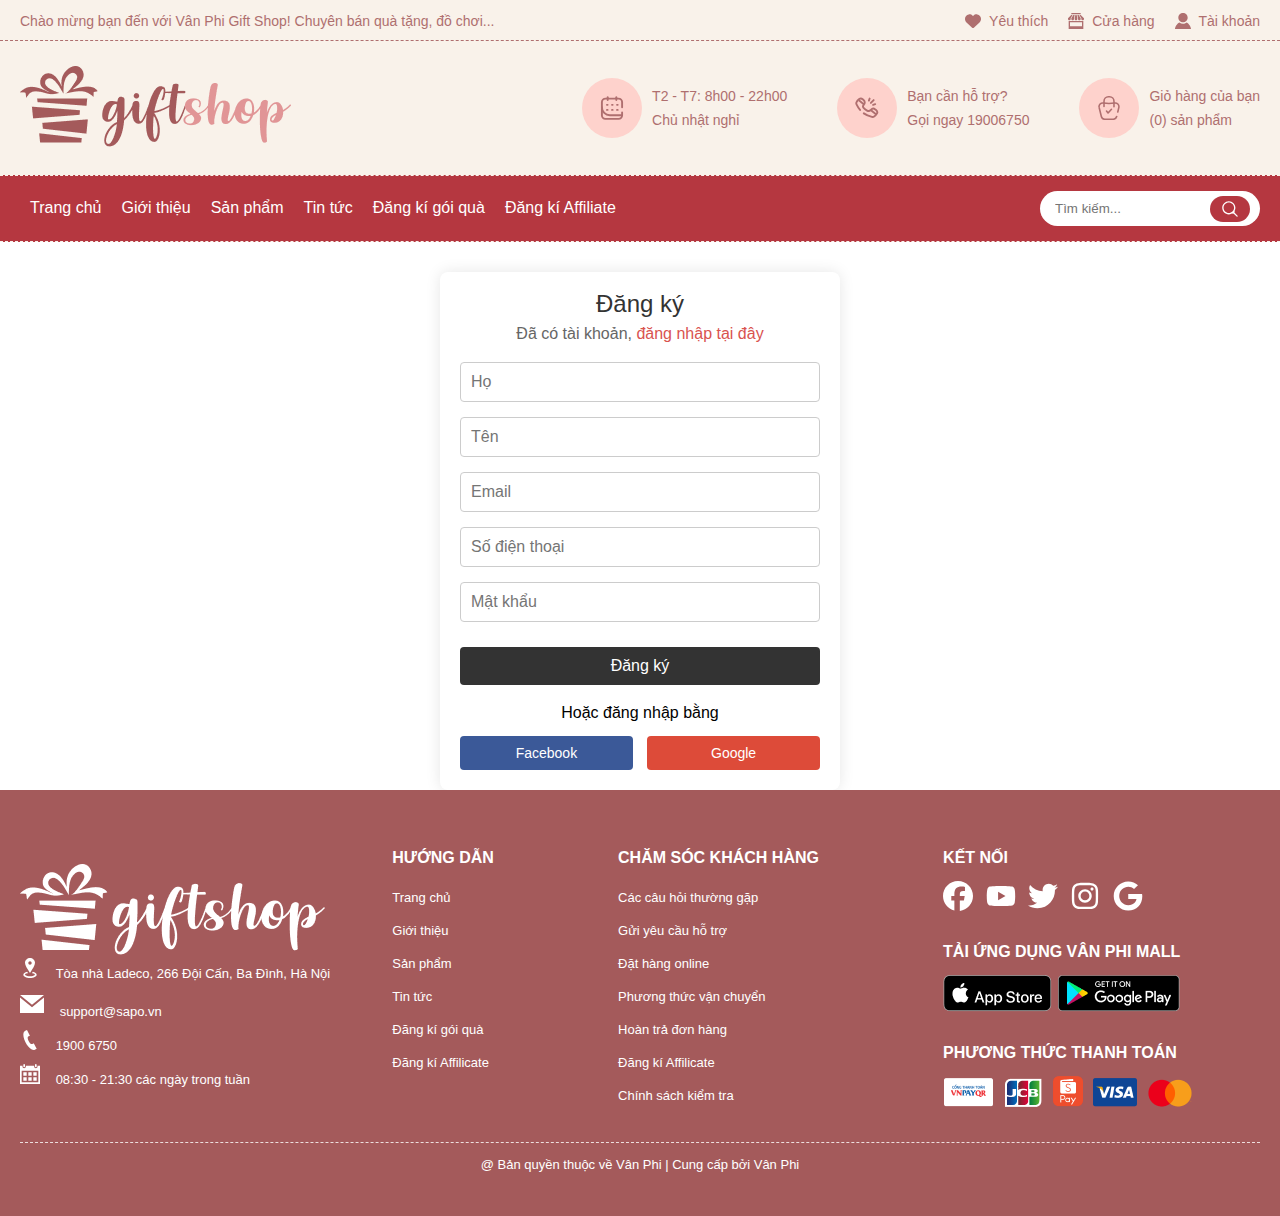
<file: register.html>
<!DOCTYPE html>
<html lang="en">
  <head>
    <meta charset="UTF-8" />
    <meta name="viewport" content="width=device-width, initial-scale=1.0" />
    <link rel="stylesheet" href="./assets/css/reset.css" />
    <link rel="stylesheet" href="./assets/css/style.css" />
    <link rel="stylesheet" href="./assets/css/header.css" />
    <link rel="stylesheet" href="./assets/css/register.css" />
    <link rel="stylesheet" href="./assets/css/footer.css" />
    <title>Đăng ký</title>
  </head>
  <body>
    <header class="header">
      <div class="header__wrap-top">
        <div class="container">
          <div class="header__top">
            <div class="header__top-left">
              <p class="header__top-left--welcome">
                Chào mừng bạn đến với Vân Phi Gift Shop! Chuyên bán quà tặng, đồ
                chơi...
              </p>
            </div>

            <div class="header__top-right">
              <div class="header__top-right-list">
                <div class="header__top-right--item">
                  <svg
                    xmlns="http://www.w3.org/2000/svg"
                    viewBox="0 0 512 512"
                    class="header__top-right--icon"
                    fill="currentColor"
                  >
                    <path
                      d="M47.6 300.4L228.3 469.1c7.5 7 17.4 10.9 27.7 10.9s20.2-3.9 27.7-10.9L464.4 300.4c30.4-28.3 47.6-68 47.6-109.5v-5.8c0-69.9-50.5-129.5-119.4-141C347 36.5 300.6 51.4 268 84L256 96 244 84c-32.6-32.6-79-47.5-124.6-39.9C50.5 55.6 0 115.2 0 185.1v5.8c0 41.5 17.2 81.2 47.6 109.5z"
                    />
                  </svg>
                  <a href="#!" class="header__top-right--link">Yêu thích</a>
                </div>

                <div class="header__top-right--item">
                  <svg
                    xmlns="http://www.w3.org/2000/svg"
                    width="24"
                    height="24"
                    viewBox="0 0 24 24"
                    class="header__top-right--icon"
                    fill="currentColor"
                  >
                    <path
                      d="M10 9v-1.098l1.047-4.902h1.905l1.048 4.9v1.098c0 1.067-.933 2.002-2 2.002s-2-.933-2-2zm5 0c0 1.067.934 2 2.001 2s1.999-.833 1.999-1.9v-1.098l-2.996-5.002h-1.943l.939 4.902v1.098zm-10 .068c0 1.067.933 1.932 2 1.932s2-.865 2-1.932v-1.097l.939-4.971h-1.943l-2.996 4.971v1.097zm-4 2.932h22v12h-22v-12zm2 8h18v-6h-18v6zm1-10.932v-1.097l2.887-4.971h-2.014l-4.873 4.971v1.098c0 1.066.933 1.931 2 1.931s2-.865 2-1.932zm15.127-6.068h-2.014l2.887 4.902v1.098c0 1.067.933 2 2 2s2-.865 2-1.932v-1.097l-4.873-4.971zm-.127-3h-14v2h14v-2z"
                    ></path>
                  </svg>
                  <a href="#!" class="header__top-right--link">Cửa hàng</a>
                </div>

                <div class="header__top-right--item">
                  <svg
                    xmlns="http://www.w3.org/2000/svg"
                    width="24"
                    height="24"
                    viewBox="0 0 24 24"
                    class="header__top-right--icon"
                    fill="currentColor"
                  >
                    <path
                      d="M19 7.001c0 3.865-3.134 7-7 7s-7-3.135-7-7c0-3.867 3.134-7.001 7-7.001s7 3.134 7 7.001zm-1.598 7.18c-1.506 1.137-3.374 1.82-5.402 1.82-2.03 0-3.899-.685-5.407-1.822-4.072 1.793-6.593 7.376-6.593 9.821h24c0-2.423-2.6-8.006-6.598-9.819z"
                    ></path>
                  </svg>
                  <a href="#!" class="header__top-right--link">Tài khoản</a>
                  <div class="dropdown-menu">
                    <ul>
                      <li><a href="./login.html">Đăng nhập</a></li>
                      <li><a href="./register.html">Đăng ký</a></li>
                    </ul>
                  </div>
                </div>
              </div>
            </div>
          </div>
        </div>
      </div>

      <div class="header__wrap-middle">
        <div class="container">
          <div class="header__middle">
            <div class="header__middle-logo">
              <img src="./assets/images/logo.png" alt="" />
            </div>

            <div class="header__middle-list">
              <div class="header__middle-item">
                <div class="header__middle-item--icon">
                  <svg
                    xmlns="http://www.w3.org/2000/svg"
                    width="18"
                    height="19"
                    viewBox="0 0 18 19"
                    fill="none"
                  >
                    <path
                      d="M17 8.99976V4.87129C17 3.32489 15.7464 2.07129 14.2 2.07129H3.8C2.2536 2.07129 1 3.32489 1 4.87129V15.2713C1 16.8177 2.2536 18.0713 3.8 18.0713H14.2C15.7464 18.0713 17 16.8177 17 15.2713V14.0713V12.9998"
                      stroke="#af6f6f"
                      stroke-width="1.5"
                      stroke-linecap="round"
                    ></path>
                    <path
                      d="M5.57227 3.21418V0.928467"
                      stroke="#af6f6f"
                      stroke-width="1.5"
                      stroke-linecap="round"
                    ></path>
                    <path
                      d="M12.4277 3.21418V0.928467"
                      stroke="#af6f6f"
                      stroke-width="1.5"
                      stroke-linecap="round"
                    ></path>
                    <path
                      d="M16.4286 15.2142H7.28572C3.81422 15.2142 1 12.4 1 8.92847V8.92847"
                      stroke="#af6f6f"
                      stroke-width="1.5"
                      stroke-linecap="round"
                    ></path>
                    <path
                      d="M5 7H5.5"
                      stroke="#af6f6f"
                      stroke-width="1.5"
                      stroke-linecap="round"
                    ></path>
                    <path
                      d="M9 7H9.5"
                      stroke="#af6f6f"
                      stroke-width="1.5"
                      stroke-linecap="round"
                    ></path>
                    <path
                      d="M13 7H13.5"
                      stroke="#af6f6f"
                      stroke-width="1.5"
                      stroke-linecap="round"
                    ></path>
                    <path
                      d="M5 11H5.5"
                      stroke="#af6f6f"
                      stroke-width="1.5"
                      stroke-linecap="round"
                    ></path>
                    <path
                      d="M9 11H9.5"
                      stroke="#af6f6f"
                      stroke-width="1.5"
                      stroke-linecap="round"
                    ></path>
                    <path
                      d="M13 11H13.5"
                      stroke="#af6f6f"
                      stroke-width="1.5"
                      stroke-linecap="round"
                    ></path>
                  </svg>
                </div>
                <div class="header__middle-item--info">
                  <p class="header__middle-item--info-t1">
                    T2 - T7: 8h00 - 22h00
                  </p>
                  <p class="header__middle-item--info-t1">Chủ nhật nghỉ</p>
                </div>
              </div>

              <div class="header__middle-item">
                <div class="header__middle-item--icon">
                  <svg
                    xmlns="http://www.w3.org/2000/svg"
                    width="19"
                    height="17"
                    viewBox="0 0 19 17"
                    fill="none"
                  >
                    <path
                      d="M6.99927 12.7424C8.77131 13.9643 10.8602 14.8681 13.3654 15.5408C13.9747 15.7044 14.634 15.6225 15.1459 15.254C15.9483 14.6764 16.628 13.9696 17.2375 13.0663C17.8832 12.1091 17.5705 10.8422 16.6722 10.1163L16.0459 9.61024C15.0002 8.76537 13.4711 8.89649 12.5843 9.90707L12.5192 9.98135C11.7753 10.8291 10.5448 11.0909 9.56067 10.5391C8.31266 9.83934 7.45351 9.19702 6.81334 8.46692C6.14401 7.70356 6.32279 6.57572 6.99282 5.81211L7.0865 5.70535C8.02146 4.63981 7.88224 3.0139 6.77975 2.12308L6.10486 1.57775C5.29948 0.926995 4.15554 0.814309 3.32408 1.4327C2.20951 2.26165 1.48844 3.12803 1.10287 4.15677C0.920329 4.64382 0.994043 5.18274 1.21916 5.65148C2.03151 7.34296 2.94441 8.7899 3.99927 10.0286"
                      stroke="#af6f6f"
                      stroke-width="1.5"
                      stroke-linecap="round"
                    ></path>
                    <path
                      d="M3.06055 2.44849L7.18689 5.78264"
                      stroke="#af6f6f"
                      stroke-width="1.5"
                    ></path>
                    <path
                      d="M14.7832 2.24194L12.5672 4.44219"
                      stroke="#af6f6f"
                      stroke-width="1.5"
                      stroke-linecap="round"
                    ></path>
                    <path
                      d="M16 5.41504L14.3151 6.00008"
                      stroke="#af6f6f"
                      stroke-width="1.5"
                      stroke-linecap="round"
                    ></path>
                    <path
                      d="M11 2.67432L11.5992 1.00007"
                      stroke="#af6f6f"
                      stroke-width="1.5"
                      stroke-linecap="round"
                    ></path>
                    <path
                      d="M12.6875 10.2283L16.8138 13.5624"
                      stroke="#af6f6f"
                      stroke-width="1.5"
                    ></path>
                  </svg>
                </div>
                <div class="header__middle-item--info">
                  <p class="header__middle-item--info-t1">Bạn cần hỗ trợ?</p>
                  <p class="header__middle-item--info-t1">Gọi ngay 19006750</p>
                </div>
              </div>

              <div class="header__middle-item">
                <div class="header__middle-item--icon">
                  <svg
                    xmlns="http://www.w3.org/2000/svg"
                    viewBox="0 0 20.5 22.88"
                  >
                    <g id="Layer_2" data-name="Layer 2">
                      <g id="Layer_1-2" data-name="Layer 1">
                        <path
                          d="M5,6.68l-.12.74Zm10.55,0,.12.74Zm4.14,4.22.73.17h0Zm-1.37,8.85a.75.75,0,1,0-1.46-.36ZM3,19.58l.73-.18ZM.85,10.89l.73-.18Zm17,4.18a.74.74,0,0,0,.55.9.75.75,0,0,0,.91-.55Zm-13-7.65a31.78,31.78,0,0,0,10.79,0L15.4,6a30.5,30.5,0,0,1-10.31,0Zm9.47,14H6.19v1.5h8.13Zm-10.64-2-2.1-8.69-1.46.36,2.1,8.69Zm2.51,2a2.57,2.57,0,0,1-2.51-2l-1.46.36a4.08,4.08,0,0,0,4,3.12Zm10.64-2a2.58,2.58,0,0,1-2.51,2v1.5a4.08,4.08,0,0,0,4-3.12Zm-1.19-12a2.81,2.81,0,0,1,3.29,3.3l1.46.35A4.31,4.31,0,0,0,15.4,6ZM5.09,5.94a4.3,4.3,0,0,0-5,5.13l1.46-.36A2.8,2.8,0,0,1,4.85,7.42Zm13.84,4.79-1.05,4.34,1.46.35,1.05-4.34Z"
                          fill="#af6f6f"
                        ></path>
                        <path
                          d="M4.74,10.05a.75.75,0,0,0,1.5,0Zm.75-5.14h0Zm8.75,5.34a.75.75,0,0,0,1.5,0Zm-8-.2V4.91H4.74v5.14ZM9.64,1.5h1.19V0H9.64Zm1.19,0a3.41,3.41,0,0,1,3.41,3.41h1.5A4.91,4.91,0,0,0,10.83,0ZM6.24,4.91A3.41,3.41,0,0,1,9.64,1.5V0a4.9,4.9,0,0,0-4.9,4.91Zm8,0v5.34h1.5V4.91Z"
                          fill="#af6f6f"
                        ></path>
                        <path
                          class="zz"
                          d="M7.86,14.41l1.5,1.78,3.25-3.56"
                          fill="none"
                          stroke="#af6f6f"
                          stroke-linecap="round"
                          stroke-linejoin="round"
                          stroke-width="1.5"
                        ></path>
                      </g>
                    </g>
                  </svg>
                </div>
                <div class="header__middle-item--info">
                  <div class="header__middle-item--link">
                    <p class="header__middle-item--info">Giỏ hàng của bạn</p>
                    <p class="header__middle-item--info-t2">(0) sản phẩm</p>
                  </div>
                </div>
              </div>
            </div>
          </div>
        </div>
      </div>

      <div class="header__wrap-menu">
        <div class="container">
          <div class="header__menu">
            <nav class="header__menu-left">
              <ul class="header__menu-list">
                <li>
                  <a href="./index.html" class="header__menu-link">Trang chủ</a>
                </li>
                <li>
                  <a href="#!" class="header__menu-link">Giới thiệu</a>
                </li>
                <li>
                  <a href="#!" class="header__menu-link">Sản phẩm</a>
                  <div class="header__menu-dropdown">
                    <div class="header__menu-dropdown-item">
                      <ul class="header__menu-wrap">
                        <li>Set quà tặng</li>
                        <li>Mèo thần tài</li>
                        <li>Móc khóa</li>
                        <li>Văn phòng phẩm</li>
                      </ul>
                    </div>
                    <div class="header__menu-dropdown-item">
                      <ul class="header__menu-wrap">
                        <li>Set quà tặng</li>
                        <li>Mèo thần tài</li>
                        <li>Móc khóa</li>
                        <li>Văn phòng phẩm</li>
                      </ul>
                    </div>
                    <div class="header__menu-dropdown-item">
                      <ul class="header__menu-wrap">
                        <li>Set quà tặng</li>
                        <li>Mèo thần tài</li>
                        <li>Móc khóa</li>
                        <li>Văn phòng phẩm</li>
                      </ul>
                    </div>
                    <div class="header__menu-dropdown-item">
                      <ul class="header__menu-wrap">
                        <li>Set quà tặng</li>
                        <li>Mèo thần tài</li>
                        <li>Móc khóa</li>
                        <li>Văn phòng phẩm</li>
                      </ul>
                    </div>
                  </div>
                </li>
                <li>
                  <a href="#!" class="header__menu-link">Tin tức</a>
                </li>
                <li>
                  <a href="#!" class="header__menu-link">Đăng kí gói quà</a>
                </li>
                <li>
                  <a href="#!" class="header__menu-link">Đăng kí Affiliate</a>
                </li>
              </ul>
            </nav>

            <div class="header__menu-right">
              <form action="" class="header__menu-search">
                <input
                  type="text"
                  placeholder="Tìm kiếm..."
                  class="header__menu-search-bar"
                />
                <span class="header__search-btn">
                  <button class="header__search-btn--icon">
                    <svg
                      xmlns="http://www.w3.org/2000/svg"
                      width="18"
                      height="18"
                      viewBox="0 0 18 18"
                      fill="none"
                    >
                      <path
                        fill-rule="evenodd"
                        clip-rule="evenodd"
                        d="M7.66667 1.75C4.39898 1.75 1.75 4.39898 1.75 7.66667C1.75 10.9344 4.39898 13.5833 7.66667 13.5833C10.9344 13.5833 13.5833 10.9344 13.5833 7.66667C13.5833 4.39898 10.9344 1.75 7.66667 1.75ZM0.25 7.66667C0.25 3.57055 3.57055 0.25 7.66667 0.25C11.7628 0.25 15.0833 3.57055 15.0833 7.66667C15.0833 11.7628 11.7628 15.0833 7.66667 15.0833C3.57055 15.0833 0.25 11.7628 0.25 7.66667Z"
                        fill="white"
                      ></path>
                      <path
                        fill-rule="evenodd"
                        clip-rule="evenodd"
                        d="M12.0244 12.0252C12.3173 11.7323 12.7921 11.7323 13.085 12.0252L17.5295 16.4697C17.8224 16.7625 17.8224 17.2374 17.5295 17.5303C17.2366 17.8232 16.7617 17.8232 16.4688 17.5303L12.0244 13.0859C11.7315 12.793 11.7315 12.3181 12.0244 12.0252Z"
                        fill="white"
                      ></path>
                      <path
                        fill-rule="evenodd"
                        clip-rule="evenodd"
                        d="M13.4904 10.918C13.9039 10.9426 14.2191 11.2977 14.1945 11.7112C14.1549 12.3767 14.0217 13.0217 13.5448 13.4941C13.0819 13.9527 12.4326 14.1079 11.7576 14.1891C11.3463 14.2385 10.9729 13.9452 10.9234 13.534C10.874 13.1227 11.1672 12.7492 11.5785 12.6998C12.204 12.6246 12.4068 12.5101 12.4892 12.4285C12.5576 12.3607 12.663 12.195 12.6971 11.6221C12.7218 11.2086 13.0769 10.8934 13.4904 10.918Z"
                        fill="white"
                      ></path>
                    </svg>
                  </button>
                </span>
              </form>
            </div>
          </div>
        </div>
      </div>
    </header>

    <main class="main">
      <div class="container">
        <div class="form-container">
          <h2>Đăng ký</h2>
          <p class="note">
            Đã có tài khoản, <a href="login.html">đăng nhập tại đây</a>
          </p>

          <form action="/register" method="POST">
            <div class="form-group">
              <input
                type="text"
                id="lastname"
                name="lastname"
                placeholder="Họ"
                required
              />
            </div>
            <div class="form-group">
              <input
                type="text"
                id="firstname"
                name="firstname"
                placeholder="Tên"
                required
              />
            </div>
            <div class="form-group">
              <input
                type="email"
                id="email"
                name="email"
                placeholder="Email"
                required
              />
            </div>
            <div class="form-group">
              <input
                type="tel"
                id="phone"
                name="phone"
                placeholder="Số điện thoại"
                required
              />
            </div>
            <div class="form-group">
              <input
                type="password"
                id="password"
                name="password"
                placeholder="Mật khẩu"
                required
              />
            </div>
            <button type="submit">Đăng ký</button>
          </form>

          <p class="register-other">Hoặc đăng nhập bằng</p>
          <div class="social-login">
            <a href="#" class="facebook-btn">Facebook</a>
            <a href="#" class="google-btn">Google</a>
          </div>
        </div>
      </div>
    </main>
    <footer class="footer">
      <div class="mid-footer">
        <div class="container">
          <div class="footer__wrap">
            <div class="footer__left">
              <div class="footer__logo">
                <img src="./assets/images/logo-footer.webp" alt="" />
              </div>

              <div class="footer__contact">
                <ul class="footer_contact-list">
                  <li class="footer__contact-item">
                    <svg
                      xmlns="http://www.w3.org/2000/svg"
                      width="20"
                      height="20"
                      viewBox="0 0 24 24"
                      fill="currentColor"
                    >
                      <path
                        d="M12 0c-3.148 0-6 2.553-6 5.702 0 3.148 2.602 6.907 6 12.298 3.398-5.391 6-9.15 6-12.298 0-3.149-2.851-5.702-6-5.702zm0 8c-1.105 0-2-.895-2-2s.895-2 2-2 2 .895 2 2-.895 2-2 2zm8 12c0 2.209-3.581 4-8 4s-8-1.791-8-4c0-1.602 1.888-2.98 4.608-3.619l1.154 1.824c-.401.068-.806.135-1.178.242-3.312.949-3.453 2.109-.021 3.102 2.088.603 4.777.605 6.874-.001 3.619-1.047 3.164-2.275-.268-3.167-.296-.077-.621-.118-.936-.171l1.156-1.828c2.723.638 4.611 2.016 4.611 3.618z"
                      ></path>
                    </svg>
                    <a href="#!"
                      >Tòa nhà Ladeco, 266 Đội Cấn, Ba Đình, Hà Nội</a
                    >
                  </li>
                  <li class="footer__contact-item">
                    <svg
                      xmlns="http://www.w3.org/2000/svg"
                      width="24"
                      height="24"
                      viewBox="0 0 24 24"
                      fill="currentColor"
                    >
                      <path
                        d="M12 12.713l-11.985-9.713h23.97l-11.985 9.713zm0 2.574l-12-9.725v15.438h24v-15.438l-12 9.725z"
                      ></path>
                    </svg>
                    <a href="#!">support@sapo.vn</a>
                  </li>
                  <li class="footer__contact-item">
                    <svg
                      xmlns="http://www.w3.org/2000/svg"
                      width="20"
                      height="20"
                      viewBox="0 0 24 24"
                      fill="currentColor"
                    >
                      <path
                        d="M20 22.621l-3.521-6.795c-.008.004-1.974.97-2.064 1.011-2.24 1.086-6.799-7.82-4.609-8.994l2.083-1.026-3.493-6.817-2.106 1.039c-7.202 3.755 4.233 25.982 11.6 22.615.121-.055 2.102-1.029 2.11-1.033z"
                      ></path>
                    </svg>
                    <a href="#!">1900 6750</a>
                  </li>
                  <li class="footer__contact-item">
                    <svg
                      xmlns="http://www.w3.org/2000/svg"
                      width="20"
                      height="20"
                      viewBox="0 0 24 24"
                      fill="currentColor"
                    >
                      <path
                        d="M20 20h-4v-4h4v4zm-6-10h-4v4h4v-4zm6 0h-4v4h4v-4zm-12 6h-4v4h4v-4zm6 0h-4v4h4v-4zm-6-6h-4v4h4v-4zm16-8v22h-24v-22h3v1c0 1.103.897 2 2 2s2-.897 2-2v-1h10v1c0 1.103.897 2 2 2s2-.897 2-2v-1h3zm-2 6h-20v14h20v-14zm-2-7c0-.552-.447-1-1-1s-1 .448-1 1v2c0 .552.447 1 1 1s1-.448 1-1v-2zm-14 2c0 .552-.447 1-1 1s-1-.448-1-1v-2c0-.552.447-1 1-1s1 .448 1 1v2z"
                      ></path>
                    </svg>
                    <a href="#!">08:30 - 21:30 các ngày trong tuần</a>
                  </li>
                </ul>
              </div>
            </div>
            <div class="footer__right">
              <div class="footer__help">
                <h4 class="footer-title">Hướng dẫn</h4>
                <ul class="footer_help">
                  <li class="footer__help-item">
                    <a href="#!">Trang chủ</a>
                  </li>
                  <li class="footer__help-item">
                    <a href="#!">Giới thiệu</a>
                  </li>
                  <li class="footer__help-item">
                    <a href="#!">Sản phẩm</a>
                  </li>
                  <li class="footer__help-item">
                    <a href="#!">Tin tức</a>
                  </li>
                  <li class="footer__help-item">
                    <a href="#!">Đăng kí gói quà</a>
                  </li>
                  <li class="footer__help-item">
                    <a href="#!">Đăng kí Affilicate</a>
                  </li>
                </ul>
              </div>

              <div class="footer__help">
                <h4 class="footer-title">Chăm sóc khách hàng</h4>
                <ul class="footer_help">
                  <li class="footer__help-item">
                    <a href="#!">Các câu hỏi thường gặp</a>
                  </li>
                  <li class="footer__help-item">
                    <a href="#!">Gửi yêu cầu hỗ trợ</a>
                  </li>
                  <li class="footer__help-item">
                    <a href="#!">Đặt hàng online </a>
                  </li>
                  <li class="footer__help-item">
                    <a href="#!">Phương thức vận chuyển</a>
                  </li>
                  <li class="footer__help-item">
                    <a href="#!">Hoàn trả đơn hàng</a>
                  </li>
                  <li class="footer__help-item">
                    <a href="#!">Đăng kí Affilicate</a>
                  </li>
                  <li class="footer__help-item">
                    <a href="#!">Chính sách kiểm tra</a>
                  </li>
                </ul>
              </div>

              <div class="footer__connect">
                <div class="footer-title">Kết nối</div>
                <div class="footer-social">
                  <a href="#!"
                    ><svg
                      xmlns="http://www.w3.org/2000/svg"
                      viewBox="0 0 512 512"
                    >
                      <!--!Font Awesome Free 6.6.0 by @fontawesome - https://fontawesome.com License - https://fontawesome.com/license/free Copyright 2024 Fonticons, Inc.-->
                      <path
                        d="M512 256C512 114.6 397.4 0 256 0S0 114.6 0 256C0 376 82.7 476.8 194.2 504.5V334.2H141.4V256h52.8V222.3c0-87.1 39.4-127.5 125-127.5c16.2 0 44.2 3.2 55.7 6.4V172c-6-.6-16.5-1-29.6-1c-42 0-58.2 15.9-58.2 57.2V256h83.6l-14.4 78.2H287V510.1C413.8 494.8 512 386.9 512 256h0z"
                        fill="currentColor"
                      /></svg
                  ></a>
                  <a href="#!"
                    ><svg
                      xmlns="http://www.w3.org/2000/svg"
                      viewBox="0 0 576 512"
                    >
                      <!--!Font Awesome Free 6.6.0 by @fontawesome - https://fontawesome.com License - https://fontawesome.com/license/free Copyright 2024 Fonticons, Inc.-->
                      <path
                        d="M549.7 124.1c-6.3-23.7-24.8-42.3-48.3-48.6C458.8 64 288 64 288 64S117.2 64 74.6 75.5c-23.5 6.3-42 24.9-48.3 48.6-11.4 42.9-11.4 132.3-11.4 132.3s0 89.4 11.4 132.3c6.3 23.7 24.8 41.5 48.3 47.8C117.2 448 288 448 288 448s170.8 0 213.4-11.5c23.5-6.3 42-24.2 48.3-47.8 11.4-42.9 11.4-132.3 11.4-132.3s0-89.4-11.4-132.3zm-317.5 213.5V175.2l142.7 81.2-142.7 81.2z"
                        fill="currentColor"
                      /></svg
                  ></a>
                  <a href="#!"
                    ><svg
                      xmlns="http://www.w3.org/2000/svg"
                      viewBox="0 0 512 512"
                    >
                      <!--!Font Awesome Free 6.6.0 by @fontawesome - https://fontawesome.com License - https://fontawesome.com/license/free Copyright 2024 Fonticons, Inc.-->
                      <path
                        d="M459.4 151.7c.3 4.5 .3 9.1 .3 13.6 0 138.7-105.6 298.6-298.6 298.6-59.5 0-114.7-17.2-161.1-47.1 8.4 1 16.6 1.3 25.3 1.3 49.1 0 94.2-16.6 130.3-44.8-46.1-1-84.8-31.2-98.1-72.8 6.5 1 13 1.6 19.8 1.6 9.4 0 18.8-1.3 27.6-3.6-48.1-9.7-84.1-52-84.1-103v-1.3c14 7.8 30.2 12.7 47.4 13.3-28.3-18.8-46.8-51-46.8-87.4 0-19.5 5.2-37.4 14.3-53 51.7 63.7 129.3 105.3 216.4 109.8-1.6-7.8-2.6-15.9-2.6-24 0-57.8 46.8-104.9 104.9-104.9 30.2 0 57.5 12.7 76.7 33.1 23.7-4.5 46.5-13.3 66.6-25.3-7.8 24.4-24.4 44.8-46.1 57.8 21.1-2.3 41.6-8.1 60.4-16.2-14.3 20.8-32.2 39.3-52.6 54.3z"
                        fill="currentColor"
                      /></svg
                  ></a>
                  <a href="#!"
                    ><svg
                      xmlns="http://www.w3.org/2000/svg"
                      viewBox="0 0 448 512"
                    >
                      <!--!Font Awesome Free 6.6.0 by @fontawesome - https://fontawesome.com License - https://fontawesome.com/license/free Copyright 2024 Fonticons, Inc.-->
                      <path
                        d="M224.1 141c-63.6 0-114.9 51.3-114.9 114.9s51.3 114.9 114.9 114.9S339 319.5 339 255.9 287.7 141 224.1 141zm0 189.6c-41.1 0-74.7-33.5-74.7-74.7s33.5-74.7 74.7-74.7 74.7 33.5 74.7 74.7-33.6 74.7-74.7 74.7zm146.4-194.3c0 14.9-12 26.8-26.8 26.8-14.9 0-26.8-12-26.8-26.8s12-26.8 26.8-26.8 26.8 12 26.8 26.8zm76.1 27.2c-1.7-35.9-9.9-67.7-36.2-93.9-26.2-26.2-58-34.4-93.9-36.2-37-2.1-147.9-2.1-184.9 0-35.8 1.7-67.6 9.9-93.9 36.1s-34.4 58-36.2 93.9c-2.1 37-2.1 147.9 0 184.9 1.7 35.9 9.9 67.7 36.2 93.9s58 34.4 93.9 36.2c37 2.1 147.9 2.1 184.9 0 35.9-1.7 67.7-9.9 93.9-36.2 26.2-26.2 34.4-58 36.2-93.9 2.1-37 2.1-147.8 0-184.8zM398.8 388c-7.8 19.6-22.9 34.7-42.6 42.6-29.5 11.7-99.5 9-132.1 9s-102.7 2.6-132.1-9c-19.6-7.8-34.7-22.9-42.6-42.6-11.7-29.5-9-99.5-9-132.1s-2.6-102.7 9-132.1c7.8-19.6 22.9-34.7 42.6-42.6 29.5-11.7 99.5-9 132.1-9s102.7-2.6 132.1 9c19.6 7.8 34.7 22.9 42.6 42.6 11.7 29.5 9 99.5 9 132.1s2.7 102.7-9 132.1z"
                        fill="currentColor"
                      /></svg
                  ></a>
                  <a href="#!"
                    ><svg
                      xmlns="http://www.w3.org/2000/svg"
                      viewBox="0 0 488 512"
                    >
                      <!--!Font Awesome Free 6.6.0 by @fontawesome - https://fontawesome.com License - https://fontawesome.com/license/free Copyright 2024 Fonticons, Inc.-->
                      <path
                        d="M488 261.8C488 403.3 391.1 504 248 504 110.8 504 0 393.2 0 256S110.8 8 248 8c66.8 0 123 24.5 166.3 64.9l-67.5 64.9C258.5 52.6 94.3 116.6 94.3 256c0 86.5 69.1 156.6 153.7 156.6 98.2 0 135-70.4 140.8-106.9H248v-85.3h236.1c2.3 12.7 3.9 24.9 3.9 41.4z"
                        fill="currentColor"
                      /></svg
                  ></a>

                  <div class="footer-mobile">
                    <h4 class="footer-title">Tải ứng dụng Vân Phi MALL</h4>
                    <div class="footer-mobile-img">
                      <img src="./assets/images/img-app-store.webp" alt="" />
                      <img src="./assets/images/img-google-play.webp" alt="" />
                    </div>
                  </div>

                  <div class="footer-payment">
                    <h4 class="footer-title">Phương thức thanh toán</h4>
                    <div class="footer-payment-img">
                      <div class="footer-payment-item">
                        <img src="./assets/images/icon_payment_1.webp" alt="" />
                      </div>
                      <div class="footer-payment-item">
                        <img src="./assets/images/icon_payment_2.webp" alt="" />
                      </div>
                      <div class="footer-payment-item">
                        <img src="./assets/images/icon_payment_3.webp" alt="" />
                      </div>
                      <div class="footer-payment-item">
                        <img src="./assets/images/icon_payment_4.webp" alt="" />
                      </div>
                      <div class="footer-payment-item">
                        <img src="./assets/images/icon_payment_5.webp" alt="" />
                      </div>
                    </div>
                  </div>
                </div>
              </div>
            </div>
          </div>

          <div class="footer-copyright">
            @ Bản quyền thuộc về Vân Phi | Cung cấp bởi Vân Phi
          </div>
        </div>
      </div>
    </footer>
  </body>
</html>
</file>
<file: assets/css/header.css>
.header {
  background-color: #f9f2ea;
  width: 100%;
}

.header__wrap-top {
  height: 41px;
  border-bottom: 1px dashed var(--topbarcolortext);
}

.header__top {
  height: 41px;
  display: flex;
  justify-content: space-between;
  align-items: center;
  /* border-bottom: 1px dashed #af6f6f; */
}
.header__top-left--welcome {
  font-size: 1.4rem;
  color: var(--topbarcolortext);
}

.header__top-right--item {
  display: flex;
  align-items: center;
  position: relative;
}

.dropdown-menu {
    display: none; 
    position: absolute;
    top: 100%; 
    left: 0;
    background-color: #fff;
    box-shadow: 0 4px 8px rgba(0, 0, 0, 0.1);
    border-radius: 4px;
    z-index: 1000;
    min-width: 150px;
}

.dropdown-menu ul {
    list-style: none;
    margin: 0;
    padding: 0;
}

.dropdown-menu ul li {
    padding: 10px;
    border-bottom: 1px solid #eaeaea;
}

.dropdown-menu ul li:last-child {
    border-bottom: none;
}

.dropdown-menu ul li a {
    text-decoration: none;
    color: #333;
    display: block;
}

.dropdown-menu ul li a:hover {
    background-color: #f5f5f5;
    color: #af6f6f;
}

.header__top-right--item:hover .dropdown-menu {
    display: block; 
}




.header__top-right-list {
  height: 21px;
  display: flex;
  gap: 20px;
  align-items: center;
}

.header__top-right--icon {
  width: 16px;
  height: 16px;
  color: var(--topbarcolortext);
}

.header__top-right--link {
  display: block;
  margin-left: 8px;
  color: var(--topbarcolortext);
  font-size: 1.4rem;
  padding: 8px 0;
}

.header__middle {
  padding: 25px 0;
  display: flex;
  justify-content: space-between;
}

.header__middle-list {
  display: flex;
  align-items: center;
  gap: 50px;
}

.header__middle-item {
  display: flex;
  align-items: center;
}
.header__middle-item--link {
  color: var(--topbarcolortext);
}
.header__middle-item--icon {
  width: 60px;
  height: 60px;
  display: flex;
  align-items: center;
  justify-content: center;
  border-radius: 50%;
  background: #fed2cc;
  margin-right: 10px;
}
.header__middle-item--icon svg {
  width: 24px;
  height: 24px;
}

.header__middle-item--info {
  color: var(--topbarcolortext);
  font-size: 1.4rem;
}

.header__middle-item--link:hover {
  opacity: 0.7;
}

.header__middle-item--info {
  display: flex;
  flex-direction: column;
  row-gap: 10px;
  /* align-items: center; */
  justify-content: center;
}
.header__middle-item--info-t2 {
  margin-top: 10px;
}
.header__wrap-menu {
  background: var(--maincolor);
  border-top: 1px dashed #f9f2ea;
  border-bottom: 1px dashed #f9f2ea;
  padding: 15px 0;
  height: 66.6px;
  display: flex;
  align-items: center;
}

.header__menu {
  display: flex;
  align-items: center;
  justify-content: space-between;
  position: relative;
}
.header__menu-list {
  display: flex;
  align-items: center;
}

.header__menu-link {
  color: #fff;
  padding: 10px 10px;
  height: 100%;
  font-size: 1.6rem;
  display: block;
  /* position: relative; */
}

.header__menu-link.header__dropdown {
  position: relative;
}

.header__menu-link:hover + .header__menu-dropdown,
.header__menu-dropdown:hover {
  opacity: 1;
  visibility: visible;
}

.header__menu-dropdown {
  position: absolute;
  display: flex;
  width: 800px;
  background-color: #fff;
  opacity: 0;
  visibility: hidden;
  transition: 0.25s linear;
  font-weight: bold;
}

.header__menu-dropdown-item {
  width: 25%;
  padding: 10px;
}

.header__menu-wrap li {
  padding: 1.5rem;
}

.header__menu-link:hover {
  background: #d16c6c;
  border-radius: 8px;
  display: inline-block;
}

.header__menu-right {
  width: 220px;
}

.header__menu-search-bar {
  width: 100%;
  height: 35px;
  border-radius: 25px;
  padding-left: 15px;
  padding-right: 50px;
  border: initial;
}

.header__search-btn--icon {
  width: 40px;
  height: 26px;
  background-color: var(--maincolor);
  border: initial;
  border-radius: 25px;
  position: absolute;
  display: flex;
  align-items: center;
  justify-content: center;
  right: 10px;
  bottom: 4px;
}

.header__search-btn--icon svg {
  width: 16px;
  height: 16px;
}
</file>
<file: assets/css/style.css>
:root {
  --maincolor: #b53740;
  --topbarcolortext: #af6f6f;
}
* {
  box-sizing: border-box;
}

html {
  font-size: 62.5%;
}

body {
  font-family: "Roboto", sans-serif;
  font-size: 1.6rem;
}

li {
  list-style: none;
}

/* common */
.container {
  width: 1240px;
  margin: 0 auto;
}

main {
  margin-top: 30px;
}

.main {
  margin-top: 30px;
}

a {
  text-decoration: none;
}

/* category */
.category {
  display: flex;
  justify-content: space-between;
}
.category-left {
  background: var(--maincolor);
  border-radius: 10px;
  margin-bottom: 20px;
  padding: 11px 15px 10px;
  width: 24%;
  height: 535px;
}

.category__heading {
  display: flex;
  align-items: center;
  width: 100%;
  padding: 11px 15px 10px;
  border-bottom: 1px dashed #e1e1e1;
}
.category__icon {
  width: 25px;
  height: 20px;
  margin-right: 10px;
}
.category__title {
  color: #fff;
  font-size: 2.3rem;
  font-weight: 700;
  /* padding: 11px 15px 10px; */
}

.category__item--link {
  display: block;
  padding: 12px 15px;
  font-size: 1.4rem;
  color: #fff;
  border-bottom: 1px dashed #e1e1e1;
}

.category-right {
  display: grid;
  gap: 10px;
  grid-template-columns: 445px 445px;
  grid-template-rows: 362px 244px;
}

.category_slider-1 {
  width: 900px;
  height: 362px;
  object-fit: cover;
  grid-column: 1 / 3;
  grid-row: 1 / 2;
  border-radius: 15px;
}
.category_slider-2 {
  grid-row: 2 / 3;
  grid-column: 1 / 2;
}
.category_slider-3 {
  grid-column: 2 / 3;
  grid-row: 2 / 3;
}

/* flashsale */
.flashsale {
  margin: 15px 0 20px;
  width: 900px;
  /* height: 532px; */
  padding: 20px;
  border-radius: 20px;
  background-color: var(--maincolor);
  float: right;
  /* margin-left: auto; */
}

.flashsale__title {
  font-weight: 700;
  font-size: 2.8rem;
  text-transform: uppercase;
  margin: 0 0 55px;
  padding: 25px 0 0;
}

.snowflake {
  width: 40px;
}

.flashsale__title a {
  color: #fff;
  text-align: center;
  display: block;
}

.flashsale__product {
  padding: 20px;
  border: 1px dashed #fff;
  border-radius: 20px;
}

.flashsale__product-list {
  display: flex;
  justify-content: space-between;
  align-items: center;
}

.flashsale__product-item {
  box-sizing: content-box;
  width: 172px;
  padding: 10px;
  background-color: #fff;
  border-radius: 10px;
  position: relative;
}

.flashsale__product-smart {
  position: absolute;
  top: 16px;
  left: 16px;
  font-size: 1.2rem;
  border-radius: 5px;
  color: #ffff;
  height: 24px;
  width: 50px;
  text-align: center;
  display: flex;
  align-items: center;
  justify-content: center;
  font-weight: bold;
  background: var(--maincolor);
}
.flashsale__product-thumb {
  width: 172px;
  height: 172px;
  object-fit: cover;
  cursor: pointer;
  margin-bottom: 15px;
  position: relative;
}

.flashsale__product-thumb:hover + .flashsale__product-like,
.flashsale__product-like:hover {
  opacity: 1;
}

.flashsale__product-like {
  position: absolute;
  color: var(--maincolor);
  top: 10px;
  left: 150px;
  width: 30px;
  height: 30px;
  background-color: #f6dee1;
  border-radius: 50%;
  text-align: center;
  display: flex;
  justify-content: center;
  align-items: center;
  opacity: 0;
  transition: 0.3s linear;
}
.flashsale__product-name a {
  font-size: 1.4rem;
  color: #3c3b3b;
  line-height: 21px;
}

.flashsale__product-name:hover a {
  color: var(--maincolor);
}

.flashsale__product-name {
  margin-bottom: 18px;
}

.flashsale__product-pricebox {
  display: flex;
  justify-content: space-between;
  align-items: center;
  margin-bottom: 10px;
}

.flashsale__product-pricebox-left {
  display: flex;
  flex-direction: column;
  gap: 10px;
}

.flashsale__product-pricebox span:first-child {
  color: #db5f5f;
  font-weight: 700;
  /* font-size: 1.6rem; */
}

.flashsale__product-pricebox span:last-child {
  color: #76809b;
  font-size: 1.2rem;
  text-decoration: line-through;
}

.flashsale__product-cart {
  color: var(--maincolor);
  width: 16px;
  height: 18px;
  display: block;
}

.flashsale__product-btn-cart {
  background: initial;
  box-shadow: 0 0 4px 0 var(--maincolor);
  width: 35px;
  height: 35px;
  display: inline-flex;
  border-radius: 100%;
  align-items: center;
  justify-content: center;
  margin-bottom: 5px;
  border: initial;
  cursor: pointer;
  transition: 0.3s;
}

.flashsale__product-btn-cart:hover {
  opacity: 0.7;
}

.flashsale__product-title-open {
  font-size: 1.2rem;
  margin: 0 0 3px;
}

.line {
  height: 9px;
  background: #dfdfdf;
  border-radius: 5px;
  position: relative;
  margin-top: 5px;
}
.line span {
  width: 62%;
  display: block;
  height: 9px;
  background-color: var(--maincolor);
  -webkit-animation: progress_bar_fill 2s linear infinite;
  animation: progress_bar_fill 2s linear infinite;
  background-image: linear-gradient(
    45deg,
    rgba(255, 255, 255, 0.15) 25%,
    transparent 25%,
    transparent 50%,
    rgba(255, 255, 255, 0.15) 50%,
    rgba(255, 255, 255, 0.15) 75%,
    transparent 75%,
    transparent
  );
  background-size: 40px 40px;
  border-radius: 5px;
}

@keyframes progress_bar_fill {
  0% {
    background-position: 0 0;
  }
  100% {
    background-position: 40px 0px;
  }
}

/* outstanding */

.outstanding {
  width: 910px;
  margin-bottom: 25px;
  padding: 20px;
  background: #fff3f3;
  border-radius: 20px;
  box-shadow: 0 4px 4px 0 rgba(0, 0, 0, 0.15);
  float: right;
}

.outstanding__heading {
  text-align: center;
  font-size: 2.8rem;
  font-weight: 700;
  line-height: 1;
  text-transform: uppercase;
  position: relative;
  padding-bottom: 10px;
  margin-bottom: 30px;
  color: #865545;
}

.outstanding__heading::before {
  content: "";
  position: absolute;
  border-bottom: 1px dashed #865545;
  width: 200px;
  bottom: 0;
  left: 50%;
  transform: translateX(-50%);
}

.outstanding__wrap {
  display: grid;
  gap: 15px;
  grid-template-columns: repeat(6, 1fr);
  text-align: center;
  overflow: auto;
}
.outstanding__item-title {
  font-size: 1.4rem;
  line-height: 20px;
  margin-top: 10px;
}

/* bestseller */
.bestseller {
  width: 910px;
  /* margin-bottom: 25px; */
  padding: 20px;
  background: #fff3f3;
  border-radius: 20px;
  height: 850px;
  float: right;
}

.bestseller__bottom {
  margin-top: 10px;
}

.bestseller__heading {
  text-align: center;
  font-size: 2.8rem;
  font-weight: 700;
  line-height: 1;
  text-transform: uppercase;
  position: relative;
  padding-bottom: 10px;
  margin-bottom: 30px;
  color: #865545;
}

.bestseller__heading::before {
  content: "";
  position: absolute;
  border-bottom: 1px dashed #865545;
  width: 200px;
  bottom: 0;
  left: 50%;
  transform: translateX(-50%);
}

.bestseller__wrap {
  display: grid;
  grid-template-columns: repeat(4, 1fr);
  text-align: center;
  gap: 10px;
  position: absolute;
  overflow: auto;
}

.bestseller__item-img {
  width: 100%;
  height: 183px;
  object-fit: cover;
}

.bestseller__item {
  position: relative;
  background: #fff;
  padding: 10px;
  border-radius: 10px;
  margin-bottom: 20px;
  box-shadow: 0 4px 4px 0 rgba(0, 0, 0, 0.15);
}

.bestseller__item-link:hover .bestseller__item-like,
.bestseller__item-like:hover {
  opacity: 1;
}

.bestseller__item-like {
  position: absolute;
  color: var(--maincolor);
  top: 10px;
  left: 160px;
  width: 30px;
  height: 30px;
  background-color: #f6dee1;
  border-radius: 50%;
  text-align: center;
  display: flex;
  justify-content: center;
  align-items: center;
  opacity: 0;
  transition: 0.3s linear;
}

.bestseller__item-name {
  color: #3c3b3b;
  overflow: hidden;
  width: 183px;
  text-align: left;
  font-size: 1.4rem;
  margin-top: 10px;
  line-height: 20px;
}

.bestseller__item-pricebox {
  display: flex;
  justify-content: space-between;
  align-items: flex-start;
  margin-top: 20px;
}

.bestseller__item-pricebox {
  padding-bottom: 20px;
}
.bestseller__item-price {
  color: #db5f5f;
  font-weight: 700;
}

.bestseller__item-btn-cart {
  background: initial;
  box-shadow: 0 0 4px 0 var(--maincolor);
  width: 35px;
  height: 35px;
  display: inline-flex;
  border-radius: 100%;
  align-items: center;
  justify-content: center;
  margin-bottom: 5px;
  border: initial;
  position: relative;
  cursor: pointer;
  z-index: 99;
  transition: 0.25s linear;
}

.bestseller__item-btn-cart:hover {
  opacity: 0.7;
}

.bestseller__bottom {
  text-align: center;
}

.bestseller-viewmore {
  background: var(--maincolor);
  height: 50px;
  width: 200px;
  font-size: 16px;
  font-weight: bold;
  display: inline-flex;
  align-items: center;
  justify-content: center;
  border-radius: 10px;
  border: none;
  cursor: pointer;
}

.bestseller-viewmore a {
  color: #fff;
}

.bestseller__bottom {
  width: 910px;
  float: right;
}

/* banner */
.banner {
  width: 910px;
  float: right;
  margin-top: 30px;
  display: grid;
  grid-template-columns: repeat(3, 1fr);
  float: right;
}

/* policy */
.policy {
  width: 290px;
  margin-bottom: 20px;
  background: #fff;
  padding: 25px 15px;
  border-radius: 10px;
  box-shadow: 0 4px 4px 0 rgba(0, 0, 0, 0.05);
}

.policy__item {
  border-bottom: 1px dashed #593529;
  text-align: center;
  padding-bottom: 30px;
  margin-bottom: 30px;
}

.policy__title {
  color: #443838;
  margin-top: 15px;
  font-size: 1.6rem;
}

.policy__info p {
  color: #707070;
  font-size: 1.4rem;
  margin-top: 15px;
}

/* aside banner */
.aside__banner {
  margin-bottom: 20px;
  background: #fff;
  padding: 15px;
  text-align: center;
  border-radius: 10px;
  box-shadow: 0 4px 4px 0 rgba(0, 0, 0, 0.05);
  width: 290px;
}

.aside__banner img {
  /* vertical-align: middle; */
  width: 260px;
}

/* aside blog */
.aside__blog {
  width: 290px;
  margin-bottom: 20px;
  border-radius: 10px;
  padding: 30px 20px;
  text-align: center;
  /* float: left; */
}

.aside__blog-wrap {
  margin-top: 50px;
}

.aside__blog-item {
  margin-bottom: 20px;
  padding-bottom: 20px;
  border-bottom: 1px dashed #865545;
}
.aside__blog-heading {
  font-size: 28px;
  font-weight: 700;
  line-height: 1;
  text-transform: uppercase;
  position: relative;
  padding-bottom: 10px;
  margin-bottom: 30px;
}
.aside__blog-heading::after {
  content: "";
  position: absolute;
  border-bottom: 1px dashed #865545;
  width: 200px;
  bottom: 0;
  left: 50%;
  transform: translateX(-50%);
}
.aside__blog-heading {
  color: #865545;
}

.aside__blog-thumb img {
  border-radius: 10px;
  max-width: 100%;
  max-height: 100%;
  width: 100%;
  margin-bottom: 10px;
  /* position: absolute; */
}

.aside__blog-title {
  text-align: center;
  line-height: 1.2;
  font-size: 1.5rem;
  margin: 0 0 8px;
}

.aside__blog-title a {
  color: #212529;
}

.aside__blog-post-time {
  font-size: 1.2rem;
  color: #8a8a8a;
}

.aside__blog-post-time--svg {
  color: #8a8a8a;
}

.cus__review-wrap {
  width: 290px;
  background-image: url("/assets/images/bg.webp");
  background-color: #fff;
  border-radius: 10px;
  padding: 20px 15px;
  background-position: center top;
  background-repeat: no-repeat;
  background-size: contain;
  box-shadow: 0 4px 4px 0 rgba(0, 0, 0, 0.05);
}

.cus__review-item {
  padding: 20px;
  margin-top: 20px;
}
.cus__review-thumb {
  text-align: center;
  position: relative;
  width: 75px;
  margin: auto;
}
.cus__review-thumb img {
  border-radius: 75px;
  overflow: hidden;
  background: #fff;
}

.cus__review-icon-quote svg {
  width: 12px;
}
.cus__review-icon-quote {
  color: #fff;
  width: 25px;
  height: 25px;
  background: #c1cadb;
  border-radius: 25px;
  position: absolute;
  top: 15px;
  right: -15px;
  display: flex;
  justify-content: center;
}

.cus__review-desc {
  margin-top: 20px;
  font-size: 13px;
  color: var(--topbarcolortext);
  font-weight: 400;
  text-align: justify;
  text-align-last: center;
  line-height: 20px;
}

.cus__review-namejob {
  text-align: center;
  color: var(--topbarcolortext);
  font-size: 15px;
  font-weight: bold;
  margin-top: 10px;
}
</file>
<file: assets/css/footer.css>
.footer {
  background: #a45a5b;
}

.mid-footer {
  padding: 60px 0 30px;
}

.footer__contact-item {
  color: #fff;
  font-size: 1.3rem;
  margin-bottom: 12px;
  position: relative;
  /* padding-left: 30px; */
}

.footer__contact-item a {
  color: #fff;
  padding-left: 12px;
}

.footer__wrap {
  display: flex;
  justify-content: space-between;
  align-items: center;
}

.footer__right {
  display: flex;
  align-items: flex-start;
  justify-content: space-around;
  width: 33.33%;
  flex: 1;
}
.footer-title {
  font-size: 1.6rem;
  margin-bottom: 15px;
  position: relative;
  color: #fff;
  text-transform: uppercase;
  font-weight: 700;
}

.footer__help-item a {
  color: #fff;
  font-size: 1.3rem;
  padding: 10px 0;
  display: block;
}

.footer-social a {
  margin-right: 8px;
  display: inline-block;
}

.footer-social svg {
  width: 30px;
  height: 30px;
  color: #fff;
}

.footer-mobile {
  margin-top: 30px;
}

.footer-payment {
  margin-top: 30px;
}
.footer-payment-item {
  display: inline-block;
  margin-right: 6px;
}

.footer-copyright {
  border-top: 1px dashed rgba(255, 255, 255, 0.8);
  padding: 15px 0;
  color: #fff;
  text-align: center;
  font-weight: 300;
  margin-top: 30px;
  font-size: 1.3rem;
}
</file>
<file: assets/css/detailproduct.css>
:root {
  --pricecolor: #db5f5f;
  --oldcolor: #f6dee1;
}
* {
  box-sizing: border-box;
}

html {
  font-size: 62.5%;
}

body {
  font-family: "Roboto", sans-serif;
  font-size: 1.6rem;
}

.unit {
  vertical-align: super;
}
.breadcrumb {
  font-size: 14px;
  padding: 15px 0;
  width: 100%;
  text-align: left;
  display: flex;
  gap: 10px;
}

.main {
  padding: 20px 0;
}
.breadcrumb li > a {
  color: rgba(43, 47, 51, 0.4);
}
.breadcrumb li > i {
  font-size: 10px;
  padding: 0px 3px;
  color: rgba(43, 47, 51, 0.4);
}

.breadcrumb li strong span {
  color: var(--maincolor);
}

/* img-block */

.product-detail {
  display: flex;
  column-gap: 10px;
}
.product-detail__left {
  padding: 15px;
  box-shadow: 0 4px 4px 0 rgba(0, 0, 0, 0.3);
}
.product-detail__title {
  font-size: 24px;
  font-weight: 400;
  margin: 0 0 15px;
  line-height: 1.2;
}

.product-detail__img-block {
  display: flex;
  align-items: center;
  position: relative;
}

.product-detail__img-block--left {
  display: flex;
  flex-direction: column;
  text-align: center;
}

.product-detail__img-block--left {
  font-size: 30px;
  color: gray;
}

.product-detail__img-block--left img {
  width: 104px;
  height: 114px;
  border-radius: 5px;
  margin: 5px;
  object-fit: cover;
  opacity: 0.5;
  border: 1px solid #f5f6f8;
  transition: 0.25s linear;
  padding: 10px 0;
}

.product-detail__img-block--left img:hover {
  border-color: var(--maincolor);
  cursor: pointer;
  opacity: 1;
}

/* slide trượt */


.product-detail__img-block--right img {
  width: 660px;
  height: 660px;
  object-fit: cover;
  margin-left: 10px;
}

.product-detail__social {
  margin-top: 20px;
  display: flex;
  column-gap: 5px;
  align-items: center;
}
.product-detail__social svg {
  width: 24px;
  height: 24px;
}

.social-item svg {
  color: var(--maincolor);
}

.social-item svg:hover {
  color: #ff5e14;
}

/* productdetail right */
.product-detail__right {
  padding-left: 30px;
  box-shadow: 0 4px 4px 0 rgba(0, 0, 0, 0.3);
  flex: 1;
}

.product-detail__right {
  margin-top: 20px;
}

.product-detail__right-top span {
  color: #212529;
  font-size: 1.5rem;
  display: inline-block;
  margin-bottom: 10px;
}

.product-detail__right-top span strong {
  color: var(--maincolor);
}

.product-detail__rating {
  color: #ffbe00;
  margin: 15px 0;
  font-size: 1.6rem;
  display: flex;
  justify-content: flex-start;
  column-gap: 10px;
}

.product-detail__rating span {
  color: #80bb35;
}

.product-detail__price {
  margin-bottom: 15px;
}
.product-detail__price span {
  font-size: 30px;
  font-weight: 500;
  color: var(--pricecolor);
}

.product-detail__coupon-title {
  text-align: left;
  min-width: 100px;
  font-weight: 700;
}

.product-detail__coupon .product-detail__coupon-list span {
  display: inline-block;
  vertical-align: top;
  padding: 3px 7px;
  margin-bottom: 4px;
  background: var(--oldcolor);
  color: var(--maincolor);
  position: relative;
}

.product-detail__coupon .product-detail__coupon-list span::before {
  content: "";
  left: -3px;
  width: 6px;
  height: calc(100% - 5px);
  position: absolute;
  top: 2.5px;
  background-image: radial-gradient(#fff 2px, transparent 0);
  background-size: 6px 6px;
  background-position-x: -6px;
}

.product-detail__coupon .product-detail__coupon-list span::after {
  content: "";
  width: 6px;
  right: -3px;
  height: calc(100% - 5px);
  position: absolute;
  top: 2.5px;
  background-image: radial-gradient(#fff 2px, transparent 0);
  background-size: 6px 6px;
  background-position-x: -6px;
}

.product-detail__coupon {
  display: flex;
  padding-bottom: 10px;
  align-items: center;
  border-top: 1px solid rgba(43, 47, 51, 0.1);
  border-bottom: 1px solid rgba(43, 47, 51, 0.1);
  padding-top: 15px;
  margin-bottom: 20px;
  position: relative;
}

.product-detail__coupon-detail {
  position: absolute;
  top: 80%;
  left: 0;
  z-index: 99;
  background: #fff;
  border: 1px solid #ebebeb;
  padding: 15px;
  display: none;
}
.product-detail__coupon .product-detail__coupon-detail p {
  position: relative;
  padding-left: 15px;
  margin-bottom: 5px;
  display: flex;
  align-items: center;
}

.product-detail__coupon
  .product-detail__coupon-detail
  .product-detail__coupon-detail-title::before {
  content: "•";
  position: absolute;
  top: 0;
  left: 0;
  font-size: 30px;
  line-height: 24px;
}

.product-detail__coupon-detail b {
  font-weight: bolder;
}

.product-detail__coupon-copy {
  display: inline-block;
  color: #fff;
  width: 30%;
  display: flex;
  justify-content: center;
  align-items: center;
  font-size: 10px;
  cursor: pointer;
  background: var(--maincolor);
  padding: 7px 5px;
  border-radius: 5px;
}

.product-detail__coupon-list:hover + .product-detail__coupon-detail,
.product-detail__coupon-detail:hover {
  display: block;
}

/* form */
.product-detail__form-quantity label {
  min-width: 100px;
  font-weight: 700;
}
.product-detail__form-quantity {
  display: flex;
  align-items: center;
  margin-bottom: 20px;
}

.product-detail__form-quantity-control {
  width: 80px;
  margin-right: 10px;
  position: relative;
  display: flex;
  align-items: center;
}

.product-detail__form-btn1 {
  border: initial;
  width: 25px;
  position: absolute;
  left: 0;
  text-align: center;
  height: 35px;
  cursor: pointer;
  background: initial;
  padding: initial;
  font-size: 14px;
}

.product-detail__form-mid {
  width: 100%;
  height: 35px;
  border: 1px solid #ccc;
  text-align: center;
  font-size: 13px;
  border-radius: 5px;
}

.product-detail__form-btn2 {
  border: initial;
  width: 25px;
  position: absolute;
  right: 0;
  top: 0;
  text-align: center;
  height: 35px;
  cursor: pointer;
  background: initial;
  padding: initial;
  font-size: 14px;
}

.product-detail__button-buy {
  display: inline-block;
  margin-top: 10px;
  margin-right: 10px;
}
.product-detail__add-to-cart {
  border: 1px solid var(--maincolor);
  padding: 15px 18px;
  background: var(--maincolor);
  border-radius: 8px;
  color: #fff;
  font-size: 1.6rem;
}

.product-detail__add-to-cart:hover {
  color: var(--maincolor);
  background: var(--oldcolor);
}
.product-detail__button-buy-now {
  display: inline-block;
}

.product-detail__buy-now {
  border: 1px solid var(--maincolor);
  padding: 15px 18px;
  background: var(--oldcolor);
  border-radius: 8px;
  color: var(--maincolor);
  font-size: 1.6rem;
}

.product-detail__buy-now:hover {
  background: var(--maincolor);
  color: #fff;
}

.policy {
  margin-top: 50px;
  padding-left: 0;
  display: flex;
  flex-direction: column;
  align-items: flex-start;
}
.policy__item {
  display: flex;
  align-items: center;
  justify-content: center;
  border: none;
  margin-bottom: 0;
}

.policy__thumb img {
  width: 60px;
  height: 60px;
  margin-right: 10px;
}

.policy__title {
  margin: 0;
  font-weight: 700;
}
.policy__info {
  text-align: center;
  display: flex;
  flex-direction: column;
  align-items: center;
}

.policy__info p {
  margin-top: 5px;
}

/* about product */
.about-product {
  margin-top: 50px;
}
.about-product__section {
  display: flex;
}
.about-product__title {
  margin: 0 0 20px;
  border-bottom: 1px solid #f2f2f2;
  color: #303030;
  position: relative;
  padding-bottom: 15px;
  font-size: 2rem;
}

.about-product__title--active:hover {
  color: var(--maincolor);
}

.about-product__title::before {
  content: "";
  width: 66px;
  height: 2px;
  background: var(--maincolor);
  border-radius: 5px;
  position: absolute;
  left: 0;
  bottom: -1px;
}

.about-product__content p {
  text-align: left;
  color: #212529;
  line-height: 1.5;
  font-weight: 400;
}

/* blogbar */
.about-product__blogbar {
  width: 290px;
  padding: 15px;
  border-radius: 10px;
  box-shadow: 0 4px 4px 0 rgba(0, 0, 0, 0.05);
}
.about-product__blogbar-content {
  display: flex;
  flex-direction: column;
  row-gap: 10px;
}
.about-product__blogbar-news {
  display: flex;
}
.about-product-blogbar-link img {
  width: 100px;
  object-fit: cover;
  /* min-width: 100%; */
}

.about-product__blogbar-info a {
  text-align: left;
  line-height: 1.5;
  color: #231f20;
  overflow: hidden;
  display: -webkit-box;
  -webkit-line-clamp: 2;
  -webkit-box-orient: vertical;
  margin-left: 15px;
}

/* review product */
.review-product-content {
  background-color: rgba(128, 187, 53, 0.1);
  height: 130px;
  text-align: center;
  padding: 25px 0;
  border: 1px solid #c4cdd5;
}

.review-product-content p {
  color: #212b35;
  margin: 0 0 20px;
  font-size: 1.4rem;
}

.review-product__btn {
  color: #fff;
  background-color: #80bb35;
  cursor: pointer;
  border-radius: 3px;
  border: none;
  padding: 10px 20px;
  min-width: 180px;
  height: 35px;
  /* font-weight: 500; */
}


.product-detail__img-block--right {
  position: relative;
  width: 660px;
  height: 660px;
  overflow: hidden;
}

.product-detail__img-block--right .main-image {
  position: absolute;
  width: 100%;
  height: 100%;
  object-fit: cover;
  transition: transform 0.5s ease-in;
}

.product-detail__img-block--right .main-image.slide-left {
  transform: translateX(-100%);
}

.product-detail__img-block--right .main-image.slide-right {
  transform: translateX(100%);
}

.product-detail__img-block--right .main-image.show {
  transform: translateX(0);
}
</file>
<file: assets/css/cart.css>
:root {
}
* {
  box-sizing: border-box;
}

html {
  font-size: 62.5%;
}

body {
  font-family: "Roboto", sans-serif;
  font-size: 1.6rem;
}

/* cart header-info */
.cart-layout__header-info {
  display: flex;
  padding: 10px 0;
  border: 1px solid #ebebeb;
  border-bottom: none;
  font-weight: bold;
  background-color: #f9f9f9;
}

.cart-layout__header-info .cart-layout__header-info--1 {
  width: 55%;
  text-align: left;
  padding-left: 15px;
}

.cart-layout__header-info .cart-layout__header-info--2 {
  width: 16%;
  text-align: center;
}
.cart-layout__header-info .cart-layout__header-info--3 {
  width: 16%;
  text-align: center;
}
.cart-layout__header-info .cart-layout__header-info--4 {
  width: 16%;
  text-align: center;
}

.cart-layout__main-content {
  display: flex;
  max-width: 960px;
  flex-direction: column;
  margin: 0 auto;
  padding: 10px;
  width: 100%;
}

.cart-layout__main-content-left {
  display: flex;
  flex-direction: column;
  row-gap: 15px;
}

.cart-layout__item {
  display: flex;
  align-items: center;
  border: 1px solid #ebebeb;
  padding-bottom: 10px;
}
.cart-layout__item a img {
  width: 108px;
  height: auto;
}

.cart-layout__item-info {
  display: flex;
  padding-left: 15px;
  padding-right: 10px;
  width: calc(100% - 110px);
  vertical-align: top;
}

.cart-layout__item-info--name {
  width: 50%;
  margin-bottom: 5px;
}
.cart-layout__item-info .cart-layout__item-info--name a {
  margin-bottom: 4px;
  font-size: 1.4rem;
  line-height: 1.5;
  display: block;
  color: #231f20;
}

.cart-layout__item-info--price {
  display: flex;
  width: 16%;
  align-items: center;
  justify-content: center;
  color: var(--maincolor);
  font-weight: 600;
}
.cart-layout__item-info--amount {
  display: flex;
  width: 16%;
  align-items: center;
  justify-content: center;
  color: var(--maincolor);
  font-weight: 600;
}

.cart-layout__item-info--form {
  display: flex;
  align-items: center;
  justify-content: center;
  width: 16%;
}

.cart-layout__item-remove {
  color: var(--maincolor);
  cursor: pointer;
  font-size: 1.2rem;
}

.cart-layout__bottom {
  display: flex;
  flex-direction: column;
  padding: 20px 0;
}
.cart-layout__sub-total {
  /* width: 50%; */
  display: flex;
  justify-content: flex-end;
  font-size: 1.4rem;
  font-weight: bold;
  margin: 20px 0;
}

.cart_layout__subtotal--total {
  padding-left: 50px;
  color: var(--maincolor);
}

.cart-layout--checkout {
  display: flex;
  justify-content: flex-end;
  margin-top: 20px;
}
.cart-layout--checkout button {
  background-color: var(--maincolor);
  color: #fff;
  text-align: center;
  padding: 15px 90px;
  border: 1px solid var(--maincolor);
  font-size: 1.4rem;
  cursor: pointer;
}

.cart-layout--checkout button:hover {
  opacity: 0.7;;
}
</file>
<file: assets/css/gioithieu.css>
* {
  box-sizing: border-box;
}

html {
  font-size: 62.5%;
}

body {
  font-family: "Roboto", sans-serif;
  font-size: 1.6rem;
}

.page-title {
    margin-bottom: 12px;
}
.page-title a {
    font-size: 2.8rem;
    color: #212529;
    text-align: left;
}

.page-title a:hover {
    color: var(--maincolor)
}
.page-content {
    font-size: 1.4rem;
    min-height: 400px;
    text-align: left;
    color: #212529;
    line-height: 1.5;
}
</file>
<file: assets/css/login.css>
.form-container {
  max-width: 400px;
  margin: auto;
  padding: 20px;
  background-color: #fff;
  border-radius: 8px;
  box-shadow: 0 0 15px rgba(0, 0, 0, 0.1);
  text-align: center;
}

h2 {
  color: #333;
  font-size: 24px;
  margin-bottom: 10px;
}

h2 + p {
  margin-bottom: 20px;
}

.login-other {
  margin-top: 20px;
  color: #666;
  margin-bottom: 20px;
}

a {
  color: #d9534f;
  text-decoration: none;
}

.form-group {
  margin-bottom: 15px;
}

.form-group input {
  width: 100%;
  padding: 10px;
  font-size: 16px;
  border: 1px solid #ccc;
  border-radius: 4px;
  box-sizing: border-box;
}

button {
  width: 100%;
  padding: 10px;
  background-color: #333;
  color: #fff;
  border: none;
  border-radius: 4px;
  font-size: 16px;
  cursor: pointer;
  margin-top: 10px;
}

button:hover {
  background-color: #555;
}

.social-login {
  display: flex;
  justify-content: space-between;
  margin-top: 15px;
}

.facebook-btn,
.google-btn {
  width: 48%;
  padding: 10px;
  color: #fff;
  text-align: center;
  border-radius: 4px;
  font-size: 14px;
  text-decoration: none;
}

.facebook-btn {
  background-color: #3b5998;
}

.google-btn {
  background-color: #dd4b39;
}

.facebook-btn:hover {
  background-color: #2d4373;
}

.google-btn:hover {
  background-color: #c23321;
}

.forget-password {
  margin-top: 20px;
}
</file>
<file: assets/css/register.css>
* {
  box-sizing: border-box;
}

html {
  font-size: 62.5%;
}

body {
  font-family: "Roboto", sans-serif;
  font-size: 1.6rem;
}

.form-container {
  max-width: 400px;
  margin: auto;
  padding: 20px;
  background-color: #fff;
  border-radius: 8px;
  box-shadow: 0 0 15px rgba(0, 0, 0, 0.1);
  text-align: center;
}

h2 {
  color: #333;
  font-size: 24px;
  margin-bottom: 10px;
}

.note {
  color: #666;
  margin-bottom: 20px;
}

a {
  color: #d9534f;
  text-decoration: none;
}

.form-group {
  margin-bottom: 15px;
}

.form-group input {
  width: 100%;
  padding: 10px;
  font-size: 16px;
  border: 1px solid #ccc;
  border-radius: 4px;
  box-sizing: border-box;
}

button {
  width: 100%;
  padding: 10px;
  background-color: #333;
  color: #fff;
  border: none;
  border-radius: 4px;
  font-size: 16px;
  cursor: pointer;
  margin-top: 10px;
}

button:hover {
  background-color: #555;
}

.social-login {
  display: flex;
  justify-content: space-between;
  margin-top: 15px;
}

.facebook-btn, .google-btn {
  width: 48%;
  padding: 10px;
  color: #fff;
  text-align: center;
  border-radius: 4px;
  font-size: 14px;
  text-decoration: none;
}

.facebook-btn {
  background-color: #3b5998;
}

.google-btn {
  background-color: #dd4b39;
}

.facebook-btn:hover {
  background-color: #2d4373;
}

.google-btn:hover {
  background-color: #c23321;
}

.register-other {
  margin-top: 20px;
}
</file>
